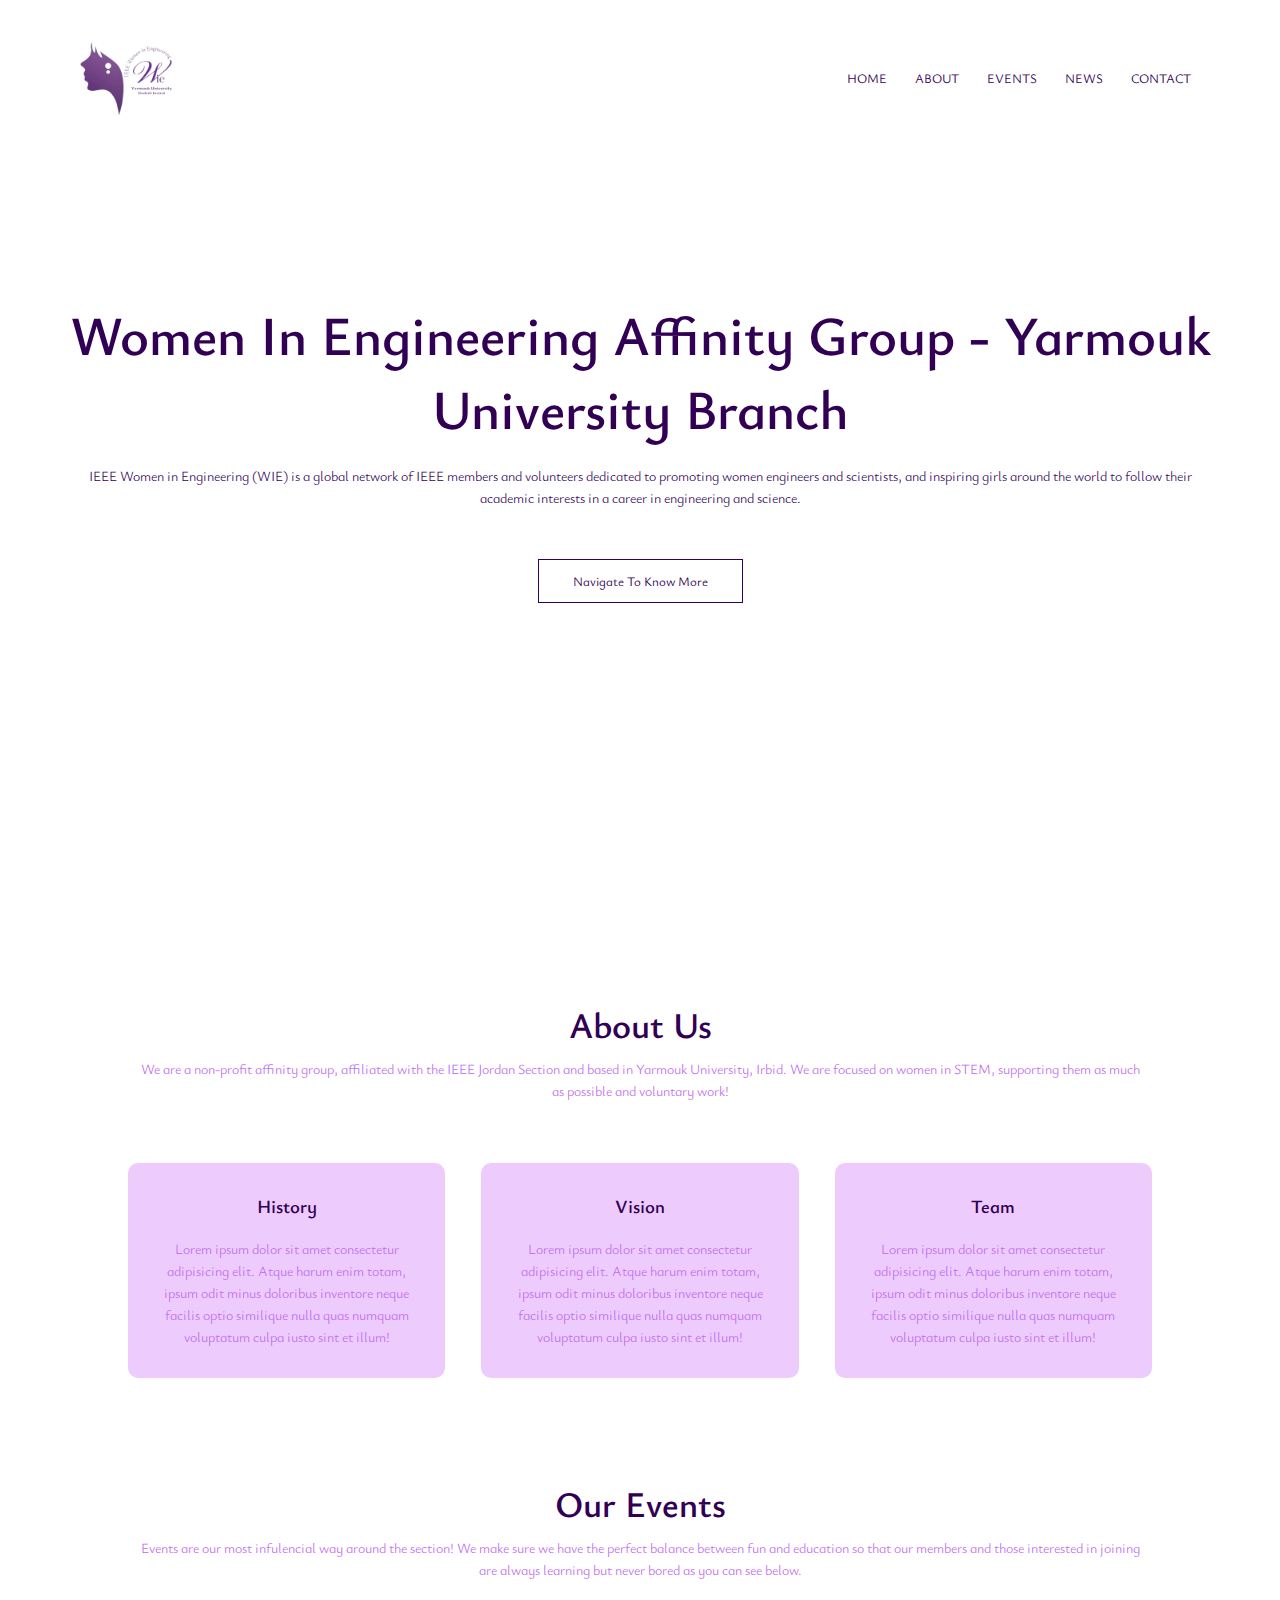
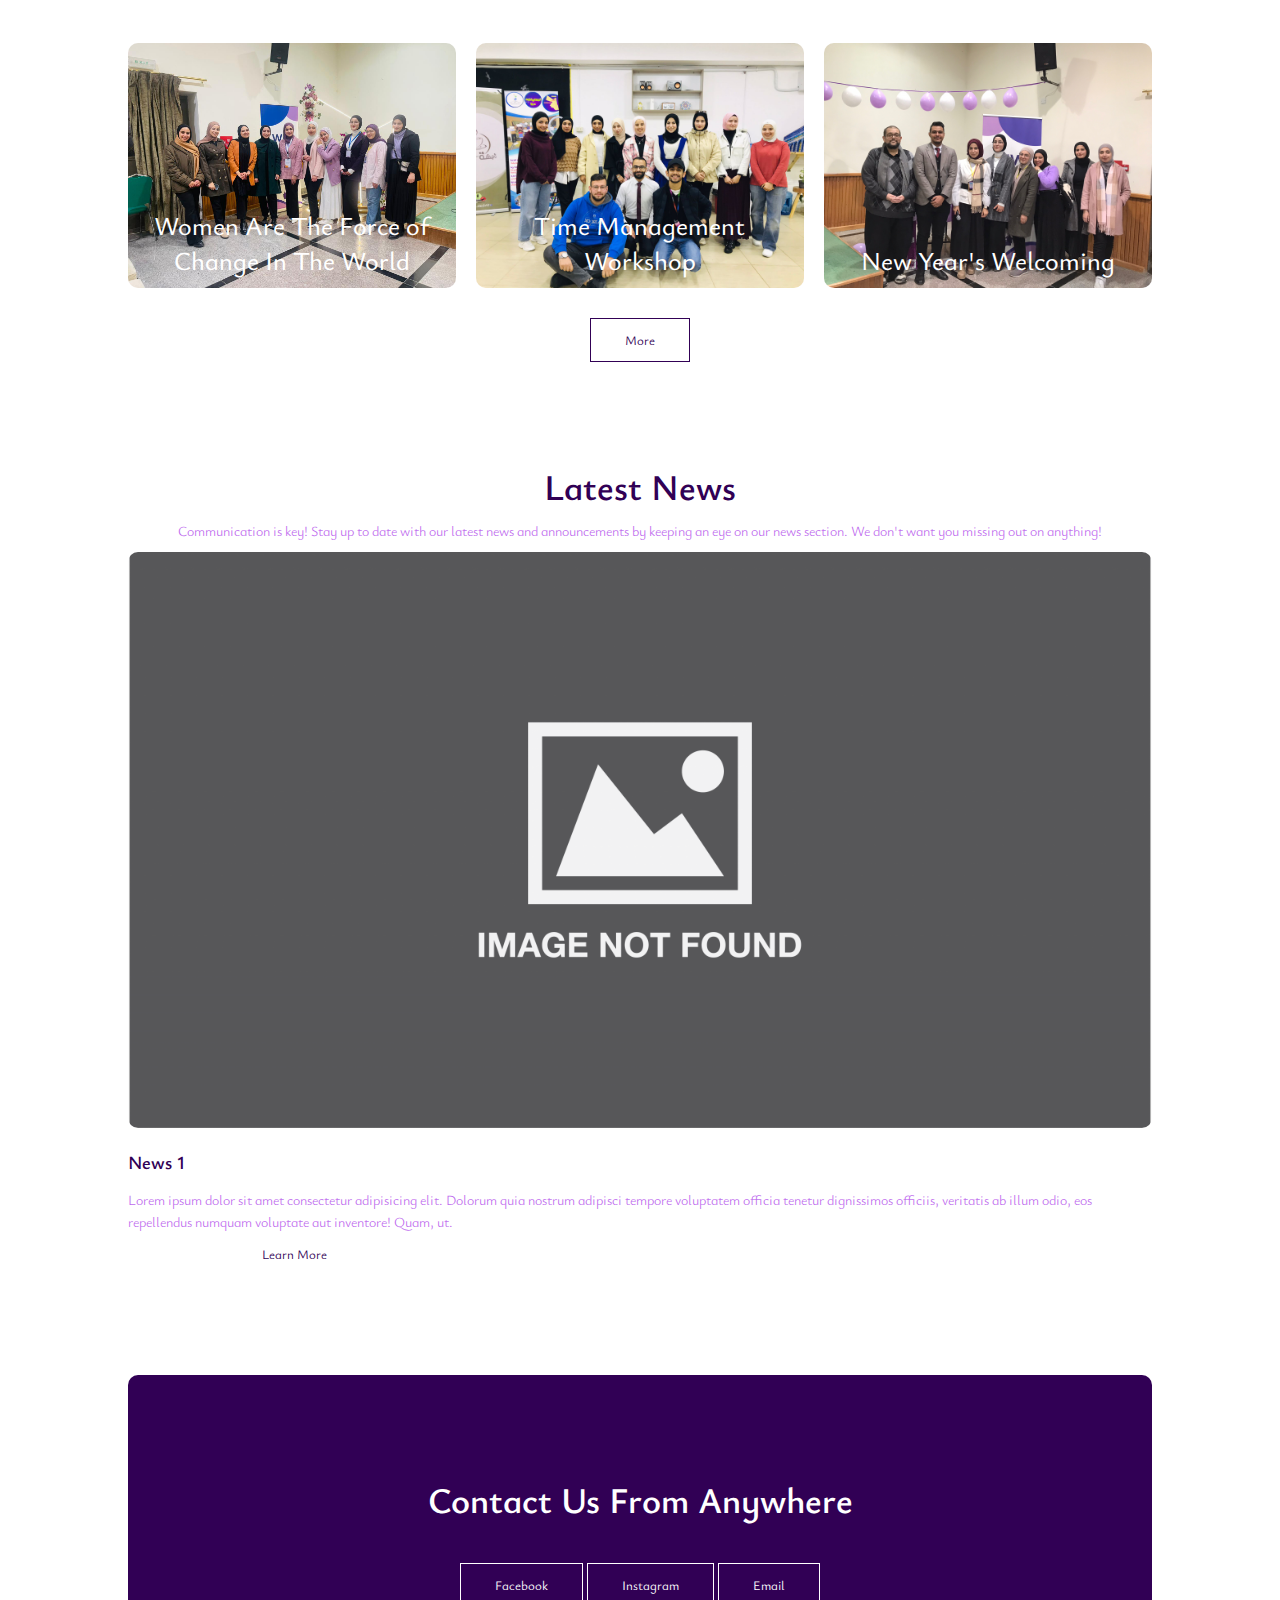
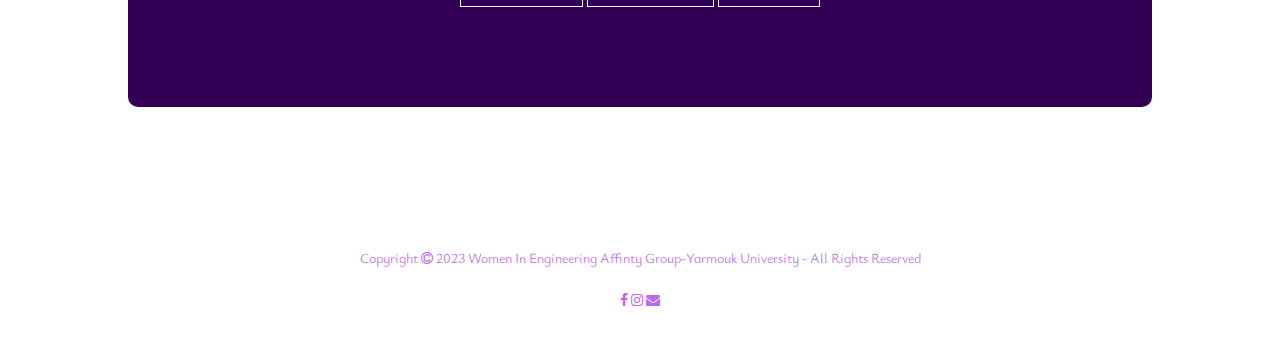
<file: index.html>
<!DOCTYPE html>
<html>

<head>
    <meta name="viewport" content="with=device-width, initial-scale= 1.0">
    <title>WIE-YU</title>
    <link rel="stylesheet" href="style.css">
    <link rel="stylesheet" href="https://cdnjs.cloudflare.com/ajax/libs/font-awesome/4.7.0/css/font-awesome.min.css">
    <link rel="icon" type="image/x-icon" href="logo.ico">
</head>

<body>
    <section class="header">
        <nav>
            <a href="index.html" index.html"><img src="logo.png"></a>
            <div class="nav-links" id="navlinks">
                <i class="fa fa-times" onclick="hideMenu()"></i>
                <ul>
                    <li><a href="index.html">HOME</a></li>
                    <li><a href="#About" onclick="hideMenu()">ABOUT</a></li>
                    <li><a href="Events.html">EVENTS</a></li>
                    <li><a href="News.html">NEWS</a></li>
                    <li><a href="#Contact" onclick="hideMenu()">CONTACT</a></li>
                </ul>
            </div>
            <i class="fa fa-bars" onclick="showMenu()"></i>
        </nav>

        <div class="text-box">
            <h1>Women In Engineering Affinity Group - Yarmouk University Branch</h1>
            <p>IEEE Women in Engineering (WIE) is a global network of IEEE members and volunteers dedicated to promoting
                women engineers and scientists, and inspiring girls around the world to follow their academic interests
                in a career in engineering and science.</p>
            <a href="#About" class="btn">Navigate To Know More</a>
        </div>

    </section>

    <!--About-->
    <section class="About" id="About">
        <h1>About Us</h1>
        <p>We are a non-profit affinity group, affiliated with the IEEE Jordan Section and based in Yarmouk University,
            Irbid. We are focused on women in STEM, supporting them as much as possible and voluntary work!</p>

        <div class="row">
            <div class="About-col">
                <h3>Team</h3>
                <p>Lorem ipsum dolor sit amet consectetur adipisicing elit. Atque harum enim totam, ipsum odit minus
                    doloribus inventore neque facilis optio similique nulla quas numquam voluptatum culpa iusto sint et
                    illum!</p>
            </div>

            <div class="About-col">
                <h3>Vision</h3>
                <p>Lorem ipsum dolor sit amet consectetur adipisicing elit. Atque harum enim totam, ipsum odit minus
                    doloribus inventore neque facilis optio similique nulla quas numquam voluptatum culpa iusto sint et
                    illum!</p>

            </div>


            <div class="About-col">
                <h3>History</h3>
                <p>Lorem ipsum dolor sit amet consectetur adipisicing elit. Atque harum enim totam, ipsum odit minus
                    doloribus inventore neque facilis optio similique nulla quas numquam voluptatum culpa iusto sint et
                    illum!</p>

            </div>

        </div>
    </section>

    <!--Events-->
    <section class="Events">
        <h1>Our Events</h1>
        <p>Events are our most infulencial way around the section! We make sure we have the perfect balance between fun
            and education so that our members and those interested in joining are always learning but never bored as you
            can see below.</p>

        <div class="row">
            <div class="Event-col">
                <img src="NYW1.jpeg">
                <div class="layer">
                    <a href="E6.html">
                        <h3>New Year's Welcoming</h3>
                    </a>
                </div>

            </div>
            <div class="Event-col">
                <img src="timeW1.jpeg">
                <div class="layer">
                    <a href="E4.html">
                        <h3>Time Management Workshop</h3>
                    </a>
                </div>

            </div>
            <div class="Event-col">
                <img src="force1.jpeg">
                <div class="layer">
                    <a href="E1.html">
                        <h3>Women Are The Force of Change In The World</h3>
                    </a>
                </div>

            </div>
        </div>
        <a href="Events.html" class="btnmore">More</a>
    </section>

    <!--News-->
    <section class="News">
        <h1>Latest News</h1>
        <p>Communication is key! Stay up to date with our latest news and announcements by keeping an eye on our news
            section. We don't want you missing out on anything!</p>

        <!-- <div class="row">
            <div class="News-col">
                <img src="null.png">
                <h3>News 3</h3>
                <p>Lorem ipsum dolor sit amet consectetur adipisicing elit. Dolorum quia nostrum adipisci tempore
                    voluptatem
                    officia tenetur dignissimos officiis, veritatis ab illum odio, eos repellendus numquam voluptate aut
                    inventore! Quam, ut.</p>
                <a href="" class="btn-news">Learn More</a>
            </div>
            <div class="News-col">
                <img src="null.png">
                <h3>News 2</h3>
                <p>Lorem ipsum dolor sit amet consectetur adipisicing elit. Dolorum quia nostrum adipisci tempore
                    voluptatem
                    officia tenetur dignissimos officiis, veritatis ab illum odio, eos repellendus numquam voluptate aut
                    inventore! Quam, ut.</p>
                <a href="" class="btn-news">Learn More</a>
            </div> -->
        <div class="News-col">
            <img src="null.png">
            <h3>News 1</h3>
            <p>Lorem ipsum dolor sit amet consectetur adipisicing elit. Dolorum quia nostrum adipisci tempore
                voluptatem
                officia tenetur dignissimos officiis, veritatis ab illum odio, eos repellendus numquam voluptate aut
                inventore! Quam, ut.</p>
            <a href="" class="btn-news">Learn More</a>
        </div>

        </div>
    </section>

    <!--Contact-->
    <section class="Contact" id="Contact">
        <h1>Contact Us From Anywhere</h1>
        <a href="https://www.facebook.com/IEEEYUWIEAG?mibextid=ZbWKwL" class="btn1">Facebook</a>
        <a href="https://instagram.com/ieee_yu_wie?igshid=MzRlODBiNWFlZA==" class="btn1">Instagram</a>
        <a href="mailto:ieee.wie.yu@gmail.com" class="btn1">Email</a>
    </section>

    <!--Footer-->
    <section class="Footer">
        <p>Copyright <i class="fa fa-copyright"></i> 2023 Women In Engineering Affinty Group-Yarmouk University - All Rights Reserved</p>
        <p><i class="fa fa-facebook"></i> <i class="fa fa-instagram"></i> <i class="fa fa-envelope"></i></p>
    </section>

    <!--toggle menu-->
    <script>
        var navlinks = document.getElementById("navlinks");
        function showMenu() {
            navlinks.style.right = "0";
        }

        function hideMenu() {
            navlinks.style.right = "-200px";
        }
    </script>

    <!--Scroll to Top-->
    <button onclick="topFunction()" id="myBtn" title="Go to top"><i class="fa fa-arrow-up"></i></button>

    <script>
        let mybutton = document.getElementById("myBtn");
        window.onscroll = function () { scrollFunction() };

        function scrollFunction() {
            if (document.body.scrollTop > 500 || document.documentElement.scrollTop > 500) {
                mybutton.style.display = "block";
            } else {
                mybutton.style.display = "none";
            }
        }
        function topFunction() {
            document.body.scrollTop = 0;
            document.documentElement.scrollTop = 0;
        }
    </script>
</body>

</html>
</file>
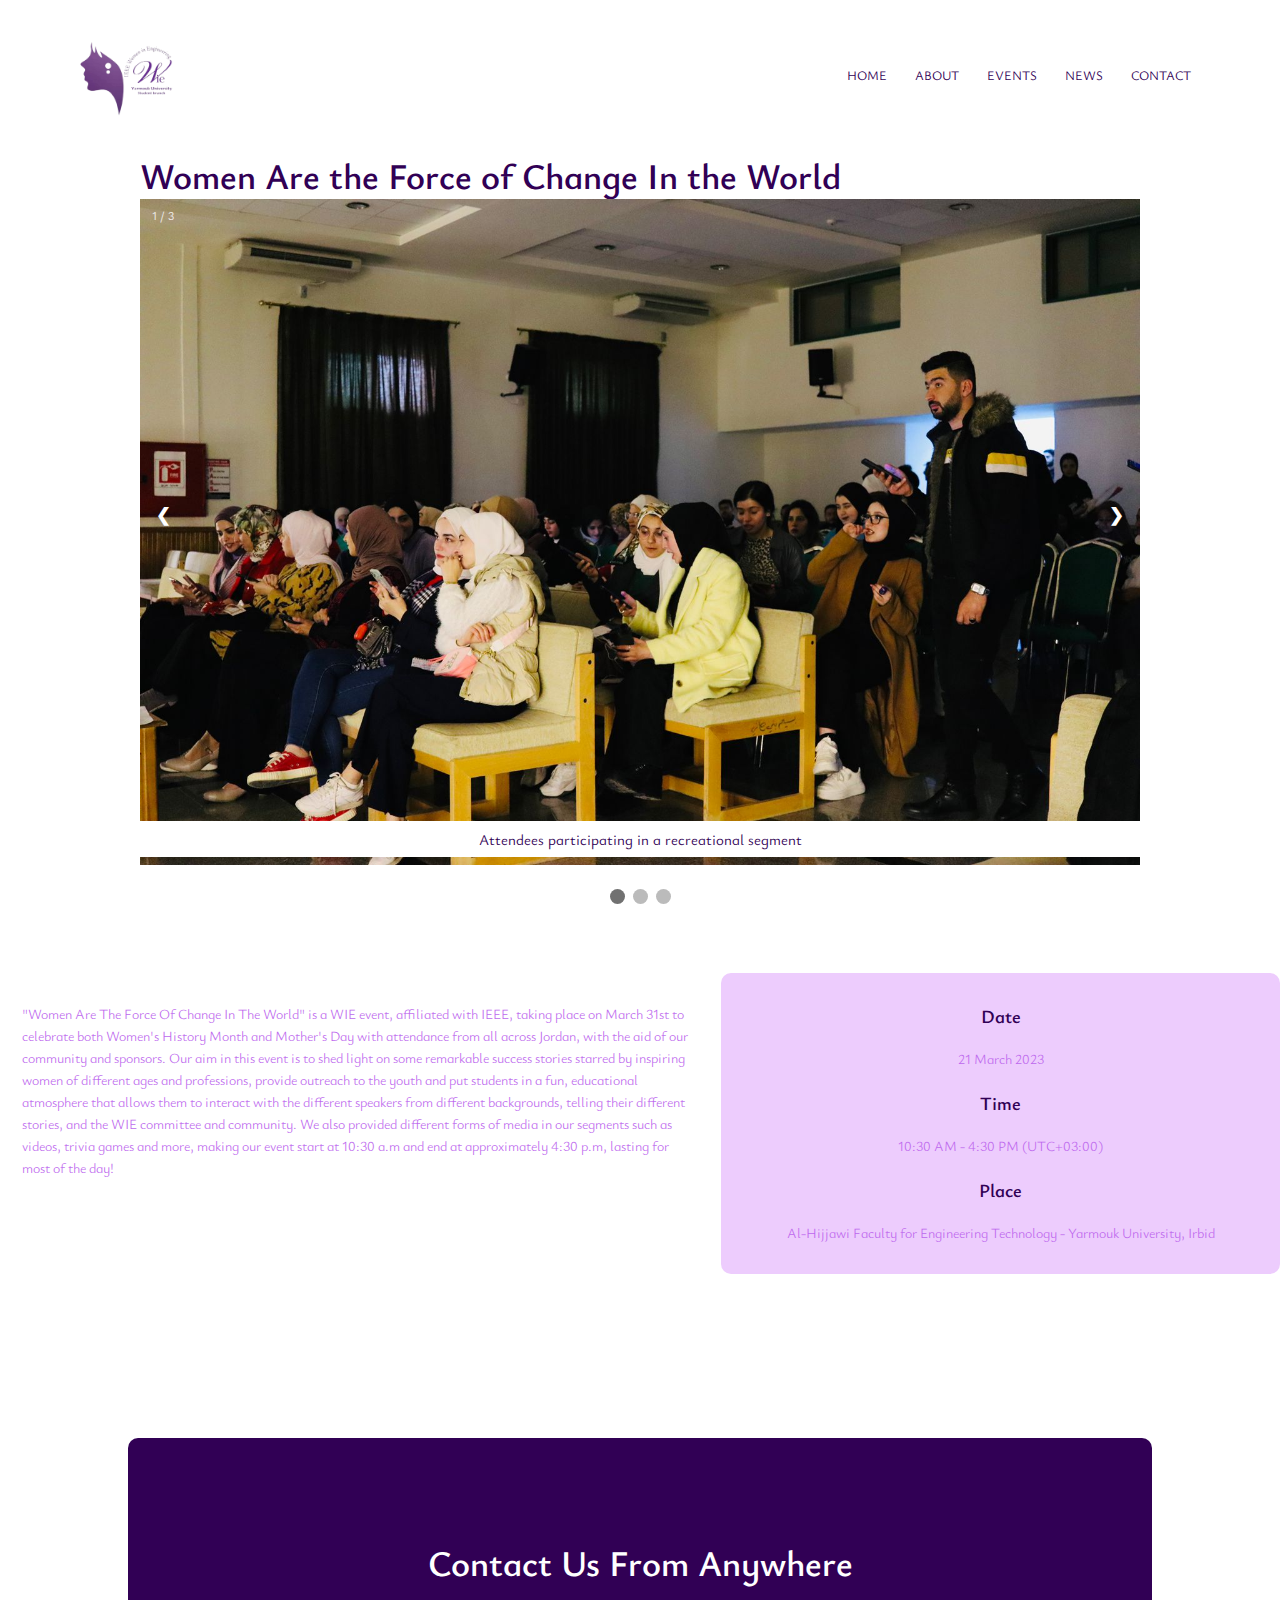
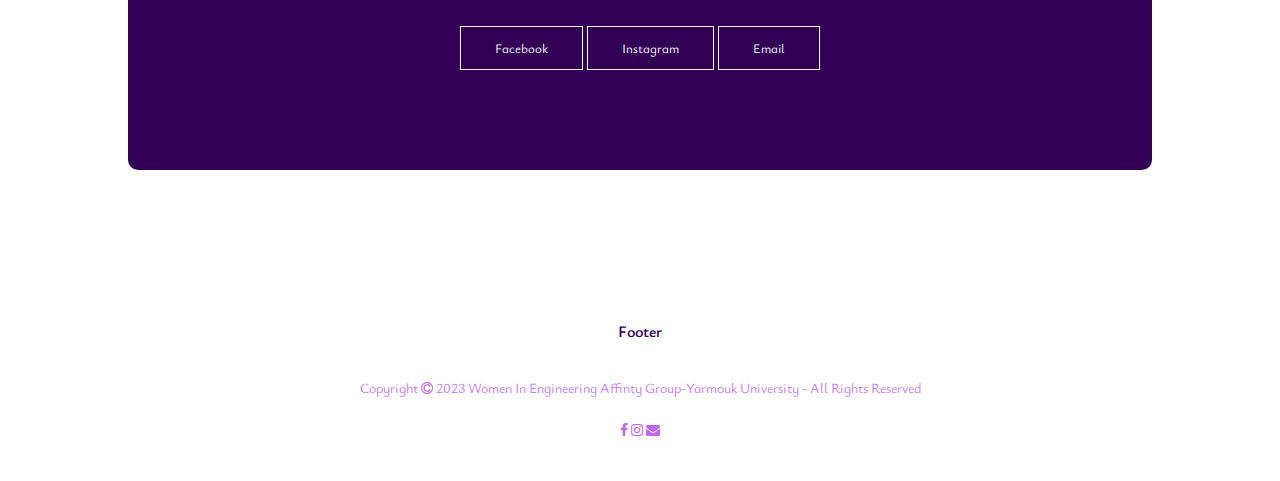
<file: E1.html>
<!DOCTYPE html>
<html>

<head>
    <meta name="viewport" content="with=device-width, initial-scale= 1.0">
    <title>Women Are The Force of Change In The World</title>
    <link rel="stylesheet" href="style_E1.css">
    <link rel="stylesheet" href="https://cdnjs.cloudflare.com/ajax/libs/font-awesome/4.7.0/css/font-awesome.min.css">
    <link rel="icon" type="image/x-icon" href="logo.ico">
    <style>
        * {
            box-sizing: border-box
        }

        body {
            font-family: Verdana, sans-serif;
            margin: 0
        }

        .mySlides {
            display: none
        }

        img {
            vertical-align: middle;
        }

        .slideshow-container {
            max-width: 1000px;
            position: relative;
            margin: auto;
        }

        .prev,
        .next {
            cursor: pointer;
            position: absolute;
            top: 50%;
            width: auto;
            padding: 16px;
            margin-top: -22px;
            color: white;
            font-weight: bold;
            font-size: 18px;
            transition: 0.6s ease;
            border-radius: 0 3px 3px 0;
            user-select: none;
        }

        .next {
            right: 0;
            border-radius: 3px 0 0 3px;
        }

        .prev:hover,
        .next:hover {
            background-color: rgba(0, 0, 0, 0.8);
        }

        .text {
            background-color: white;
            color: #310055;
            font-size: 15px;
            padding: 8px 12px;
            position: absolute;
            bottom: 8px;
            width: 100%;
            text-align: center;
        }

        .numbertext {
            color: #f2f2f2;
            font-size: 12px;
            padding: 8px 12px;
            position: absolute;
            top: 100;
        }

        .dot {
            cursor: pointer;
            height: 15px;
            width: 15px;
            margin: 0 2px;
            background-color: #bbb;
            border-radius: 50%;
            display: inline-block;
            transition: background-color 0.6s ease;
        }

        .active,
        .dot:hover {
            background-color: #717171;
        }

        .fade {
            animation-name: fade;
            animation-duration: 1.5s;
        }

        @keyframes fade {
            from {
                opacity: .4
            }

            to {
                opacity: 1
            }
        }

        @media only screen and (max-width: 300px) {

            .prev,
            .next,
            .text {
                font-size: 11px
            }
        }
    </style>
</head>

<body>
    <section class="header">
        <nav>
            <a href="index.html" index.html"><img src="logo.png"></a>
            <div class="nav-links" id="navlinks">
                <i class="fa fa-times" onclick="hideMenu()"></i>
                <ul>
                    <li><a href="index.html">HOME</a></li>
                    <li><a href="#About" onclick="hideMenu()">ABOUT</a></li>
                    <li><a href="Events.html">EVENTS</a></li>
                    <li><a href="News.html">NEWS</a></li>
                    <li><a href="#Contact" onclick="hideMenu()">CONTACT</a></li>
                </ul>
            </div>
            <i class="fa fa-bars" onclick="showMenu()"></i>
        </nav>

        <!--Slide Show-->
        <div class="slideshow-container">
            <h1>Women Are the Force of Change In the World<br></h1>
            <div class="mySlides fade">
                <div class="numbertext">1 / 3</div>
                <img src="force2.jpeg" style="width:100%">
                <div class="text">Attendees participating in a recreational segment</div>
            </div>

            <div class="mySlides fade">
                <div class="numbertext">2 / 3</div>
                <img src="force3.jpeg" style="width:100%">
                <div class="text">Our panel speakers</div>
            </div>

            <div class="mySlides fade">
                <div class="numbertext">3 / 3</div>
                <img src="force1.jpeg" style="width:100%">
                <div class="text">Organizing team alongside IEEE panel speakers</div>
            </div>

            <a class="prev" onclick="plusSlides(-1)">❮</a>
            <a class="next" onclick="plusSlides(1)">❯</a>

        </div>
        <br>

        <div style="text-align:center">
            <span class="dot" onclick="currentSlide(1)"></span>
            <span class="dot" onclick="currentSlide(2)"></span>
            <span class="dot" onclick="currentSlide(3)"></span>
        </div>
        </div>
        <div class="row">
            <div class="E-col">

                <p>"Women Are The Force Of Change In The World" is a WIE event, affiliated with IEEE, taking place on
                    March 31st to celebrate both Women's History Month and Mother's Day with attendance from all across
                    Jordan, with the aid of our community and sponsors.

                    Our aim in this event is to shed light on some remarkable success stories starred by inspiring women
                    of different ages and professions, provide outreach to the youth and put students in a fun,
                    educational atmosphere that allows them to interact with the different speakers from different
                    backgrounds, telling their different stories, and the WIE committee and community.
                    We also provided different forms of media in our segments such as videos, trivia games and more,
                    making our event start at 10:30 a.m and end at approximately 4:30 p.m, lasting for most of the day!
                </p>
            </div>



            <div class="Set-col">
                <h3>Date</h3>
                <p>21 March 2023 </p>
                <h3>Time</h3>
                <p>10:30 AM - 4:30 PM (UTC+03:00)</p>
                <h3>Place</h3>
                <p>Al-Hijjawi Faculty for Engineering Technology - Yarmouk University, Irbid</p>
            </div>

        </div>
    </section>



    <!--Contact-->
    <section class="Contact" id="Contact">
        <h1>Contact Us From Anywhere</h1>
        <a href="https://www.facebook.com/IEEEYUWIEAG?mibextid=ZbWKwL" class="btn1">Facebook</a>
        <a href="https://instagram.com/ieee_yu_wie?igshid=MzRlODBiNWFlZA==" class="btn1">Instagram</a>
        <a href="mailto:ieee.wie.yu@gmail.com" class="btn1">Email</a>
    </section>

    <!--Footer-->
    <section class="Footer">
        <h4>Footer</h4>
        <p>Copyright <i class="fa fa-copyright"></i> 2023 Women In Engineering Affinty Group-Yarmouk University - All Rights Reserved</p>
        <p><i class="fa fa-facebook"></i> <i class="fa fa-instagram"></i> <i class="fa fa-envelope"></i></p>
    </section>

    <!--toggle menu-->
    <script>
        var navlinks = document.getElementById("navlinks");
        function showMenu() {
            navlinks.style.right = "0";
        }

        function hideMenu() {
            navlinks.style.right = "-200px";
        }
    </script>

    <!--Scroll to Top-->
    <button onclick="topFunction()" id="myBtn" title="Go to top"><i class="fa fa-arrow-up"></i></button>

    <script>
        let mybutton = document.getElementById("myBtn");
        window.onscroll = function () { scrollFunction() };

        function scrollFunction() {
            if (document.body.scrollTop > 500 || document.documentElement.scrollTop > 500) {
                mybutton.style.display = "block";
            } else {
                mybutton.style.display = "none";
            }
        }
        function topFunction() {
            document.body.scrollTop = 0;
            document.documentElement.scrollTop = 0;
        }
    </script>

    <!--Slide Show-->
    <script>
        let slideIndex = 1;
        showSlides(slideIndex);

        function plusSlides(n) {
            showSlides(slideIndex += n);
        }

        function currentSlide(n) {
            showSlides(slideIndex = n);
        }

        function showSlides(n) {
            let i;
            let slides = document.getElementsByClassName("mySlides");
            let dots = document.getElementsByClassName("dot");
            if (n > slides.length) { slideIndex = 1 }
            if (n < 1) { slideIndex = slides.length }
            for (i = 0; i < slides.length; i++) {
                slides[i].style.display = "none";
            }
            for (i = 0; i < dots.length; i++) {
                dots[i].className = dots[i].className.replace(" active", "");
            }
            slides[slideIndex - 1].style.display = "block";
            dots[slideIndex - 1].className += " active";
        }
    </script>
</body>

</html>
</file>
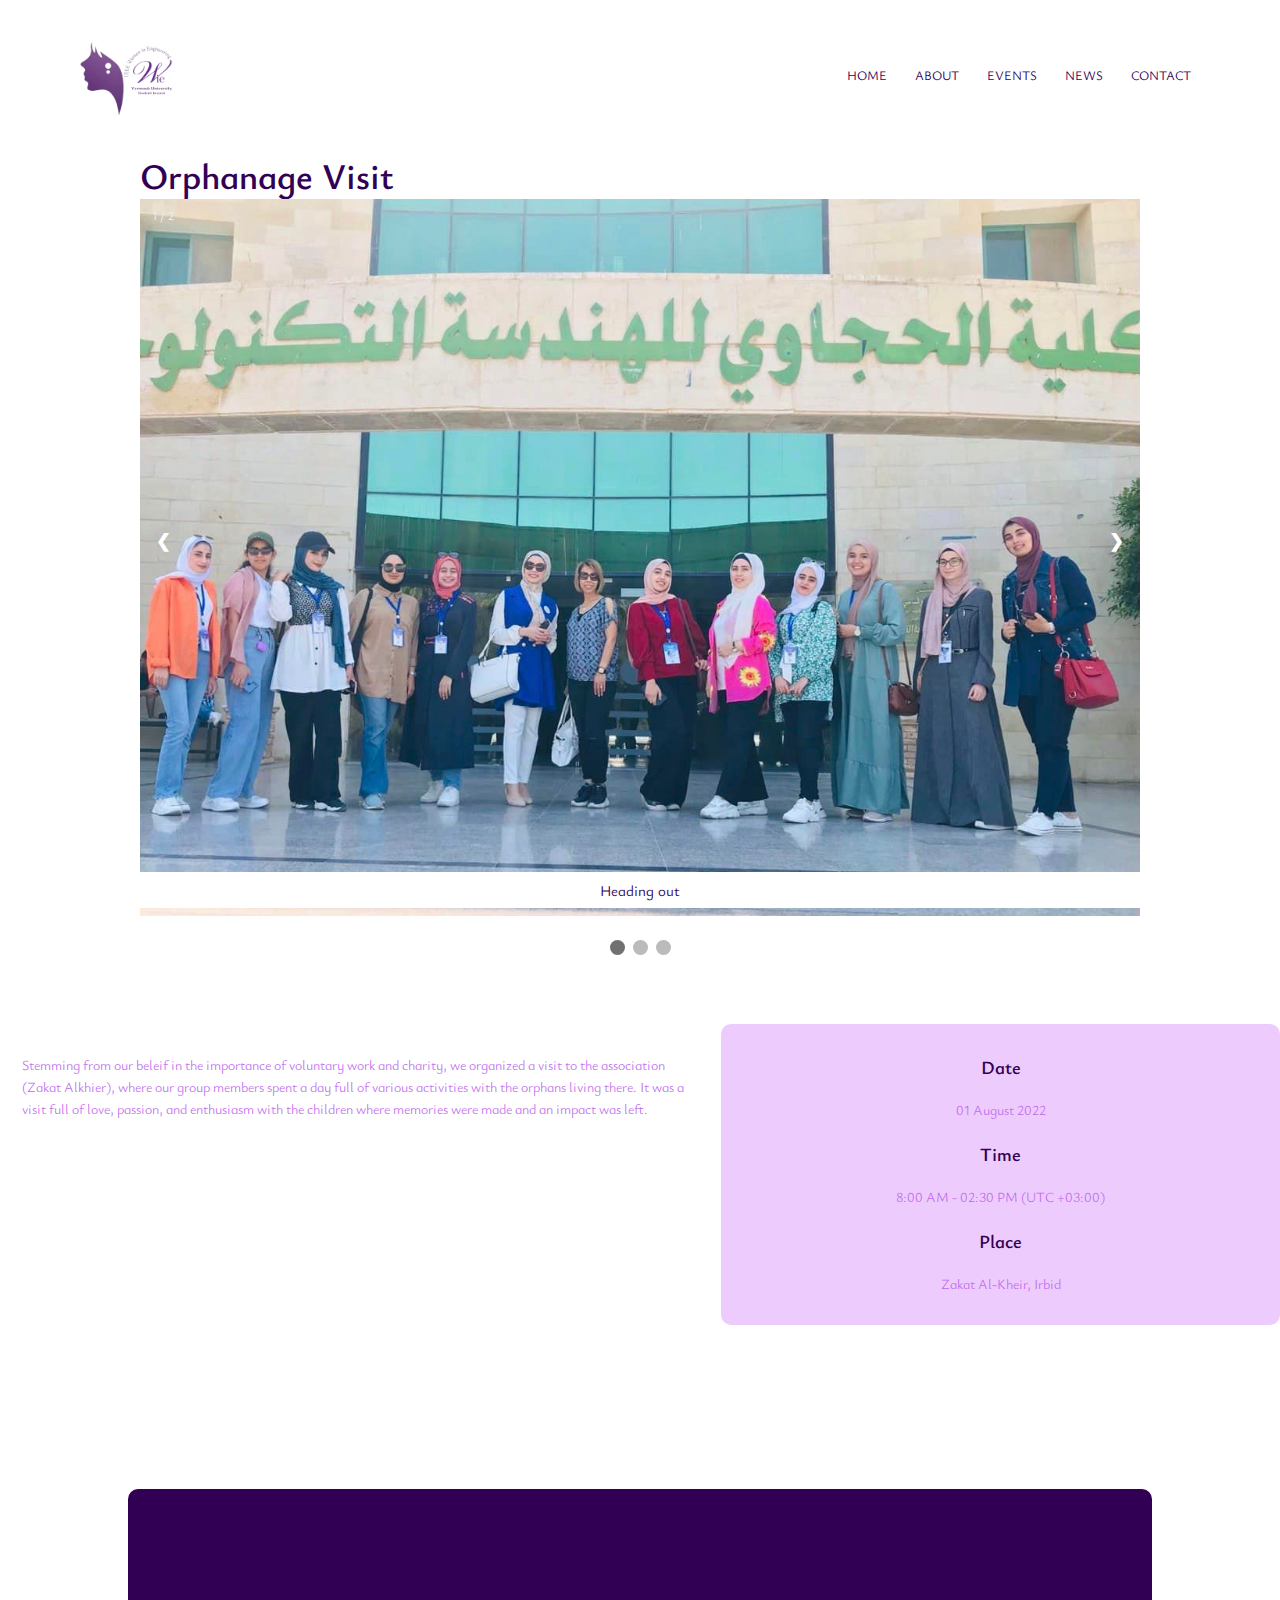
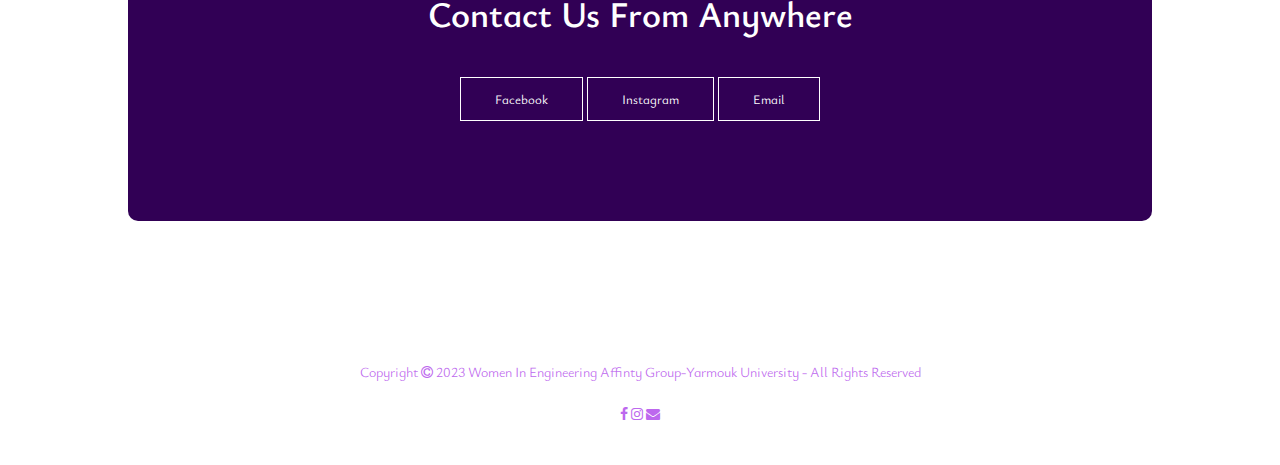
<file: E10.html>
<!DOCTYPE html>
<html>

<head>
    <meta name="viewport" content="with=device-width, initial-scale= 1.0">
    <title>Orphanage Visit</title>
    <link rel="stylesheet" href="style_E1.css">
    <link rel="stylesheet" href="https://cdnjs.cloudflare.com/ajax/libs/font-awesome/4.7.0/css/font-awesome.min.css">
    <link rel="icon" type="image/x-icon" href="logo.ico">
    <style>
        * {
            box-sizing: border-box
        }

        body {
            font-family: Verdana, sans-serif;
            margin: 0
        }

        .mySlides {
            display: none
        }

        img {
            vertical-align: middle;
        }

        .slideshow-container {
            max-width: 1000px;
            position: relative;
            margin: auto;
        }

        .prev,
        .next {
            cursor: pointer;
            position: absolute;
            top: 50%;
            width: auto;
            padding: 16px;
            margin-top: -22px;
            color: white;
            font-weight: bold;
            font-size: 18px;
            transition: 0.6s ease;
            border-radius: 0 3px 3px 0;
            user-select: none;
        }

        .next {
            right: 0;
            border-radius: 3px 0 0 3px;
        }

        .prev:hover,
        .next:hover {
            background-color: rgba(0, 0, 0, 0.8);
        }

        .text {
            background-color: white;
            color: #310055;
            font-size: 15px;
            padding: 8px 12px;
            position: absolute;
            bottom: 8px;
            width: 100%;
            text-align: center;
        }

        .numbertext {
            color: #f2f2f2;
            font-size: 12px;
            padding: 8px 12px;
            position: absolute;
            top: 100;
        }

        .dot {
            cursor: pointer;
            height: 15px;
            width: 15px;
            margin: 0 2px;
            background-color: #bbb;
            border-radius: 50%;
            display: inline-block;
            transition: background-color 0.6s ease;
        }

        .active,
        .dot:hover {
            background-color: #717171;
        }

        .fade {
            animation-name: fade;
            animation-duration: 1.5s;
        }

        @keyframes fade {
            from {
                opacity: .4
            }

            to {
                opacity: 1
            }
        }

        @media only screen and (max-width: 300px) {

            .prev,
            .next,
            .text {
                font-size: 11px
            }
        }
    </style>
</head>

<body>
    <section class="header">
        <nav>
            <a href="index.html" index.html"><img src="logo.png"></a>
            <div class="nav-links" id="navlinks">
                <i class="fa fa-times" onclick="hideMenu()"></i>
                <ul>
                    <li><a href="index.html">HOME</a></li>
                    <li><a href="#About" onclick="hideMenu()">ABOUT</a></li>
                    <li><a href="Events.html">EVENTS</a></li>
                    <li><a href="News.html">NEWS</a></li>
                    <li><a href="#Contact" onclick="hideMenu()">CONTACT</a></li>
                </ul>
            </div>
            <i class="fa fa-bars" onclick="showMenu()"></i>
        </nav>

        <!--Slide Show-->
        <div class="slideshow-container">
            <h1>Orphanage Visit<br></h1>
            <div class="mySlides fade">
                <div class="numbertext">1 / 2</div>
                <img src="or3.jpg" style="width:100%">
                <div class="text">Heading out</div>
            </div>

            <div class="mySlides fade">
                <div class="numbertext">2 / 3</div>
                <img src="or.png" style="width:100%">
                <div class="text">Our members with the children of the orphanage</div>
            </div>

            <div class="mySlides fade">
                <div class="numbertext">3 / 3</div>
                <img src="or2.jpg" style="width:100%">
                <div class="text">Making memories on paper</div>
            </div>

            <a class="prev" onclick="plusSlides(-1)">❮</a>
            <a class="next" onclick="plusSlides(1)">❯</a>

        </div>
        <br>

        <div style="text-align:center">
            <span class="dot" onclick="currentSlide(1)"></span>
            <span class="dot" onclick="currentSlide(2)"></span>
            <span class="dot" onclick="currentSlide(3)"></span>
        </div>
        </div>
        <div class="row">
            <div class="E-col">

                <p>Stemming from our beleif in the importance of voluntary work and charity, we organized a visit to the
                    association
                    (Zakat Alkhier), where our group members spent a day full of various activities with the orphans
                    living
                    there. It was a visit full of love, passion, and enthusiasm with the children where memories were
                    made and an impact was left.</p>
            </div>



            <div class="Set-col">
                <h3>Date</h3>
                <p>01 August 2022 </p>
                <h3>Time</h3>
                <p>8:00 AM - 02:30 PM (UTC +03:00)</p>
                <h3>Place</h3>
                <p>Zakat Al-Kheir, Irbid</p>
            </div>

        </div>
    </section>



    <!--Contact-->
    <section class="Contact" id="Contact">
        <h1>Contact Us From Anywhere</h1>
        <a href="https://www.facebook.com/IEEEYUWIEAG?mibextid=ZbWKwL" class="btn1">Facebook</a>
        <a href="https://instagram.com/ieee_yu_wie?igshid=MzRlODBiNWFlZA==" class="btn1">Instagram</a>
        <a href="mailto:ieee.wie.yu@gmail.com" class="btn1">Email</a>
    </section>

    <!--Footer-->
    <section class="Footer">
        <p>Copyright <i class="fa fa-copyright"></i> 2023 Women In Engineering Affinty Group-Yarmouk University - All Rights Reserved</p>
        <p><i class="fa fa-facebook"></i> <i class="fa fa-instagram"></i> <i class="fa fa-envelope"></i></p>
    </section>

    <!--toggle menu-->
    <script>
        var navlinks = document.getElementById("navlinks");
        function showMenu() {
            navlinks.style.right = "0";
        }

        function hideMenu() {
            navlinks.style.right = "-200px";
        }
    </script>

    <!--Scroll to Top-->
    <button onclick="topFunction()" id="myBtn" title="Go to top"><i class="fa fa-arrow-up"></i></button>

    <script>
        let mybutton = document.getElementById("myBtn");
        window.onscroll = function () { scrollFunction() };

        function scrollFunction() {
            if (document.body.scrollTop > 500 || document.documentElement.scrollTop > 500) {
                mybutton.style.display = "block";
            } else {
                mybutton.style.display = "none";
            }
        }
        function topFunction() {
            document.body.scrollTop = 0;
            document.documentElement.scrollTop = 0;
        }
    </script>

    <!--Slide Show-->
    <script>
        let slideIndex = 1;
        showSlides(slideIndex);

        function plusSlides(n) {
            showSlides(slideIndex += n);
        }

        function currentSlide(n) {
            showSlides(slideIndex = n);
        }

        function showSlides(n) {
            let i;
            let slides = document.getElementsByClassName("mySlides");
            let dots = document.getElementsByClassName("dot");
            if (n > slides.length) { slideIndex = 1 }
            if (n < 1) { slideIndex = slides.length }
            for (i = 0; i < slides.length; i++) {
                slides[i].style.display = "none";
            }
            for (i = 0; i < dots.length; i++) {
                dots[i].className = dots[i].className.replace(" active", "");
            }
            slides[slideIndex - 1].style.display = "block";
            dots[slideIndex - 1].className += " active";
        }
    </script>
</body>

</html>
</file>
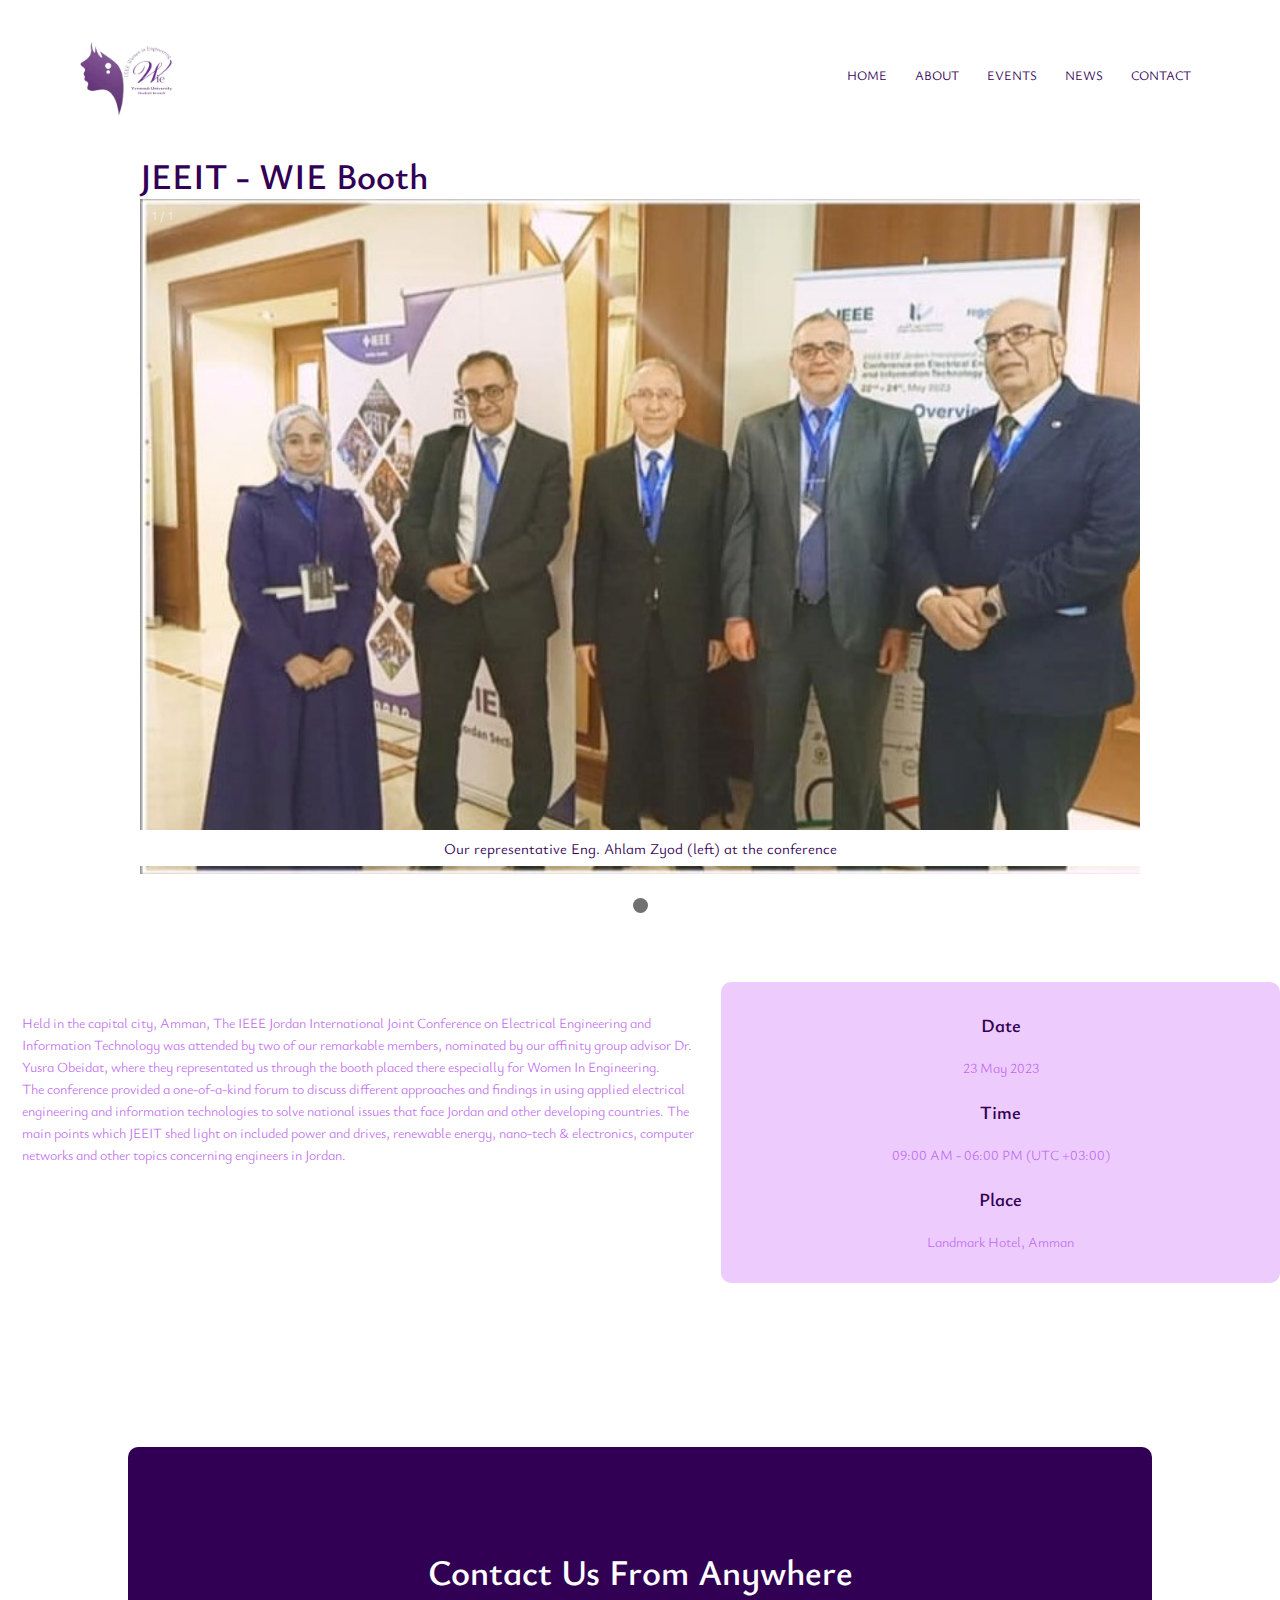
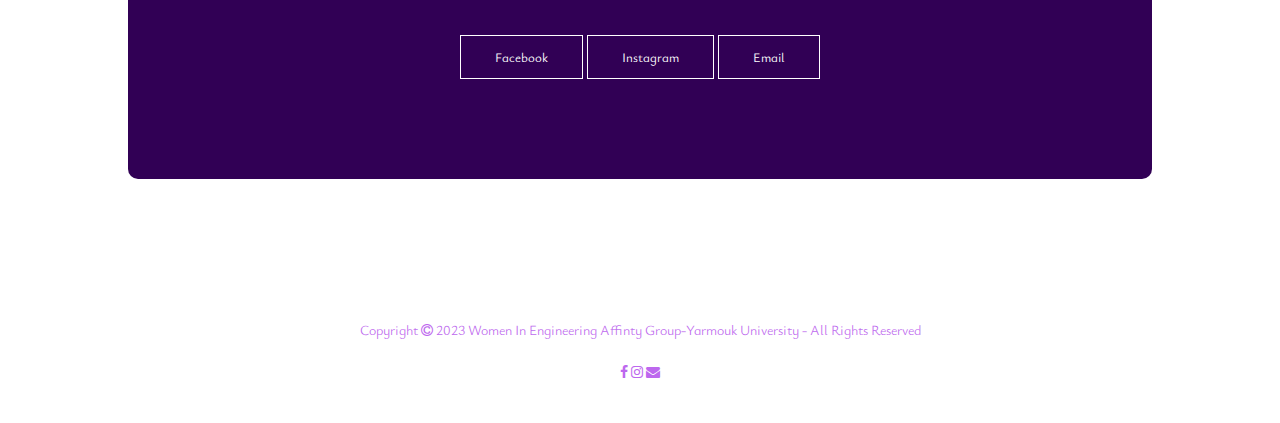
<file: E11.html>
<!DOCTYPE html>
<html>

<head>
    <meta name="viewport" content="with=device-width, initial-scale= 1.0">
    <title>JEEIT</title>
    <link rel="stylesheet" href="style_E1.css">
    <link rel="stylesheet" href="https://cdnjs.cloudflare.com/ajax/libs/font-awesome/4.7.0/css/font-awesome.min.css">
    <link rel="icon" type="image/x-icon" href="logo.ico">
    <style>
        * {
            box-sizing: border-box
        }

        body {
            font-family: Verdana, sans-serif;
            margin: 0
        }

        .mySlides {
            display: none
        }

        img {
            vertical-align: middle;
        }

        .slideshow-container {
            max-width: 1000px;
            position: relative;
            margin: auto;
        }

        .prev,
        .next {
            cursor: pointer;
            position: absolute;
            top: 50%;
            width: auto;
            padding: 16px;
            margin-top: -22px;
            color: white;
            font-weight: bold;
            font-size: 18px;
            transition: 0.6s ease;
            border-radius: 0 3px 3px 0;
            user-select: none;
        }

        .next {
            right: 0;
            border-radius: 3px 0 0 3px;
        }

        .prev:hover,
        .next:hover {
            background-color: rgba(0, 0, 0, 0.8);
        }

        .text {
            background-color: white;
            color: #310055;
            font-size: 15px;
            padding: 8px 12px;
            position: absolute;
            bottom: 8px;
            width: 100%;
            text-align: center;
        }

        .numbertext {
            color: #f2f2f2;
            font-size: 12px;
            padding: 8px 12px;
            position: absolute;
            top: 100;
        }

        .dot {
            cursor: pointer;
            height: 15px;
            width: 15px;
            margin: 0 2px;
            background-color: #bbb;
            border-radius: 50%;
            display: inline-block;
            transition: background-color 0.6s ease;
        }

        .active,
        .dot:hover {
            background-color: #717171;
        }

        .fade {
            animation-name: fade;
            animation-duration: 1.5s;
        }

        @keyframes fade {
            from {
                opacity: .4
            }

            to {
                opacity: 1
            }
        }

        @media only screen and (max-width: 300px) {

            .prev,
            .next,
            .text {
                font-size: 11px
            }
        }
    </style>
</head>

<body>
    <section class="header">
        <nav>
            <a href="index.html" index.html"><img src="logo.png"></a>
            <div class="nav-links" id="navlinks">
                <i class="fa fa-times" onclick="hideMenu()"></i>
                <ul>
                    <li><a href="index.html">HOME</a></li>
                    <li><a href="#About" onclick="hideMenu()">ABOUT</a></li>
                    <li><a href="Events.html">EVENTS</a></li>
                    <li><a href="News.html">NEWS</a></li>
                    <li><a href="#Contact" onclick="hideMenu()">CONTACT</a></li>
                </ul>
            </div>
            <i class="fa fa-bars" onclick="showMenu()"></i>
        </nav>

        <!--Slide Show-->
        <div class="slideshow-container">
            <h1>JEEIT - WIE Booth<br></h1>
            <div class="mySlides fade">
                <div class="numbertext">1 / 1</div>
                <img src="JEEIT.jpg" style="width:100%">
                <div class="text">Our representative Eng. Ahlam Zyod (left) at the conference</div>
            </div>

            <!--<div class="mySlides fade">
                <div class="numbertext">2 / 3</div>
                <img src="null.png" style="width:100%">
                <div class="text">Caption Two</div>
            </div>

            <div class="mySlides fade">
                <div class="numbertext">3 / 3</div>
                <img src="null.png" style="width:100%">
                <div class="text">Caption Three</div>
            </div>

            <a class="prev" onclick="plusSlides(-1)">❮</a>
            <a class="next" onclick="plusSlides(1)">❯</a>-->

        </div>
        <br>

        <div style="text-align:center">
            <span class="dot" onclick="currentSlide(1)"></span>
            <!--<span class="dot" onclick="currentSlide(2)"></span>
            <span class="dot" onclick="currentSlide(3)"></span>-->
        </div>
        </div>
        <div class="row">
            <div class="E-col">

                <p>Held in the capital city, Amman, The IEEE Jordan International Joint Conference on Electrical
                    Engineering and Information Technology was attended by two of our remarkable members, nominated by
                    our affinity group advisor Dr. Yusra Obeidat, where they representated us through the booth placed
                    there especially for Women In Engineering. <br> The conference provided a one-of-a-kind forum to discuss
                    different approaches and findings in using applied electrical engineering and
                    information technologies to solve national issues that face Jordan and other developing countries.
                    The main points which JEEIT shed light on included power and drives, renewable energy, nano-tech & electronics, computer
                    networks and other topics concerning engineers in Jordan.</p>
            </div>



            <div class="Set-col">
                <h3>Date</h3>
                <p>23 May 2023</p>
                <h3>Time</h3>
                <p>09:00 AM - 06:00 PM (UTC +03:00)</p>
                <h3>Place</h3>
                <p>Landmark Hotel, Amman</p>
            </div>

        </div>
    </section>



    <!--Contact-->
    <section class="Contact" id="Contact">
        <h1>Contact Us From Anywhere</h1>
        <a href="https://www.facebook.com/IEEEYUWIEAG?mibextid=ZbWKwL" class="btn1">Facebook</a>
        <a href="https://instagram.com/ieee_yu_wie?igshid=MzRlODBiNWFlZA==" class="btn1">Instagram</a>
        <a href="mailto:ieee.wie.yu@gmail.com" class="btn1">Email</a>
    </section>

    <!--Footer-->
    <section class="Footer">
        <p>Copyright <i class="fa fa-copyright"></i> 2023 Women In Engineering Affinty Group-Yarmouk University - All Rights Reserved</p>
        <p><i class="fa fa-facebook"></i> <i class="fa fa-instagram"></i> <i class="fa fa-envelope"></i></p>
    </section>

    <!--toggle menu-->
    <script>
        var navlinks = document.getElementById("navlinks");
        function showMenu() {
            navlinks.style.right = "0";
        }

        function hideMenu() {
            navlinks.style.right = "-200px";
        }
    </script>

    <!--Scroll to Top-->
    <button onclick="topFunction()" id="myBtn" title="Go to top"><i class="fa fa-arrow-up"></i></button>

    <script>
        let mybutton = document.getElementById("myBtn");
        window.onscroll = function () { scrollFunction() };

        function scrollFunction() {
            if (document.body.scrollTop > 500 || document.documentElement.scrollTop > 500) {
                mybutton.style.display = "block";
            } else {
                mybutton.style.display = "none";
            }
        }
        function topFunction() {
            document.body.scrollTop = 0;
            document.documentElement.scrollTop = 0;
        }
    </script>

    <!--Slide Show-->
    <script>
        let slideIndex = 1;
        showSlides(slideIndex);

        function plusSlides(n) {
            showSlides(slideIndex += n);
        }

        function currentSlide(n) {
            showSlides(slideIndex = n);
        }

        function showSlides(n) {
            let i;
            let slides = document.getElementsByClassName("mySlides");
            let dots = document.getElementsByClassName("dot");
            if (n > slides.length) { slideIndex = 1 }
            if (n < 1) { slideIndex = slides.length }
            for (i = 0; i < slides.length; i++) {
                slides[i].style.display = "none";
            }
            for (i = 0; i < dots.length; i++) {
                dots[i].className = dots[i].className.replace(" active", "");
            }
            slides[slideIndex - 1].style.display = "block";
            dots[slideIndex - 1].className += " active";
        }
    </script>
</body>

</html>
</file>
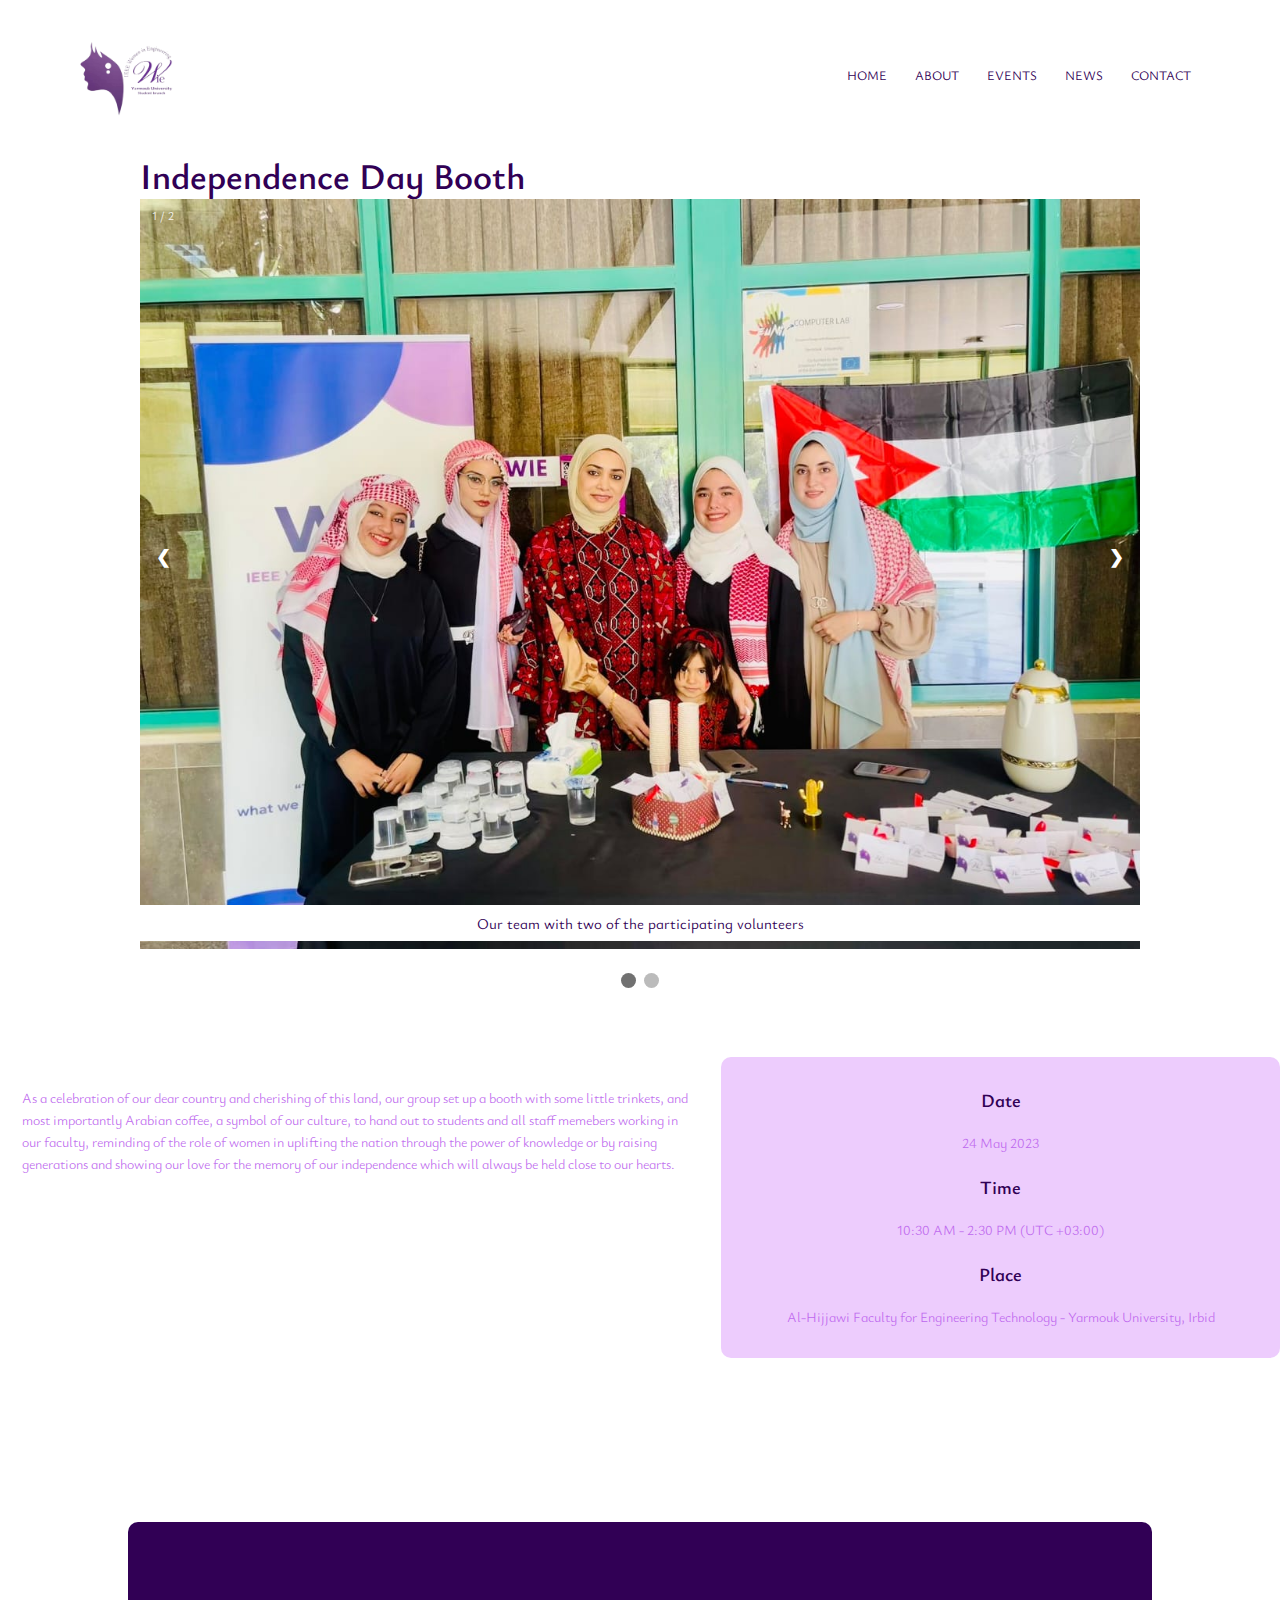
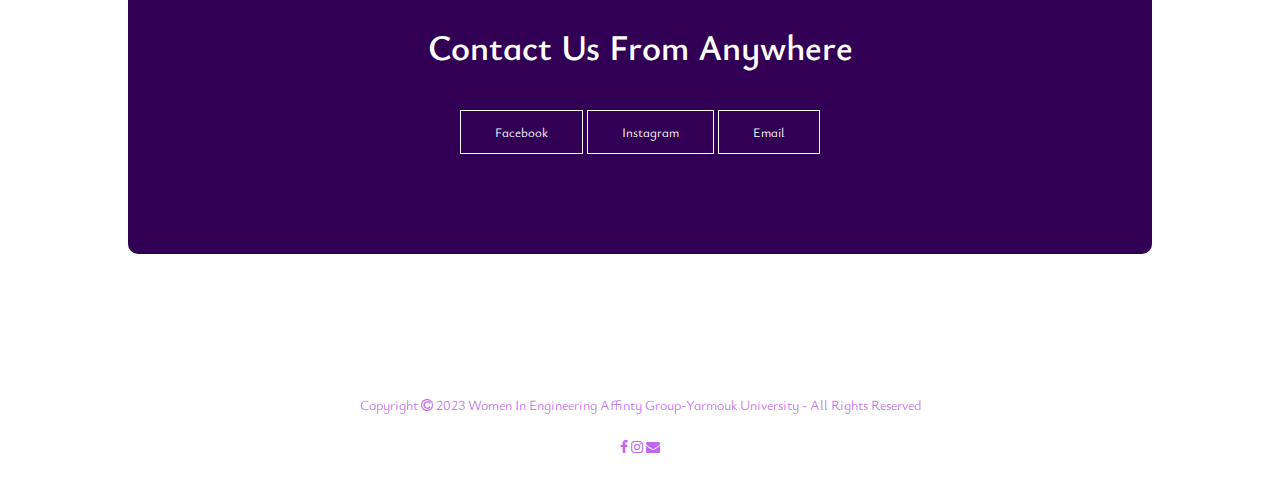
<file: E12.html>
<!DOCTYPE html>
<html>

<head>
    <meta name="viewport" content="with=device-width, initial-scale= 1.0">
    <title>Independence Day Booth</title>
    <link rel="stylesheet" href="style_E1.css">
    <link rel="stylesheet" href="https://cdnjs.cloudflare.com/ajax/libs/font-awesome/4.7.0/css/font-awesome.min.css">
    <link rel="icon" type="image/x-icon" href="logo.ico">
    <style>
        * {
            box-sizing: border-box
        }

        body {
            font-family: Verdana, sans-serif;
            margin: 0
        }

        .mySlides {
            display: none
        }

        img {
            vertical-align: middle;
        }

        .slideshow-container {
            max-width: 1000px;
            position: relative;
            margin: auto;
        }

        .prev,
        .next {
            cursor: pointer;
            position: absolute;
            top: 50%;
            width: auto;
            padding: 16px;
            margin-top: -22px;
            color: white;
            font-weight: bold;
            font-size: 18px;
            transition: 0.6s ease;
            border-radius: 0 3px 3px 0;
            user-select: none;
        }

        .next {
            right: 0;
            border-radius: 3px 0 0 3px;
        }

        .prev:hover,
        .next:hover {
            background-color: rgba(0, 0, 0, 0.8);
        }

        .text {
            background-color: white;
            color: #310055;
            font-size: 15px;
            padding: 8px 12px;
            position: absolute;
            bottom: 8px;
            width: 100%;
            text-align: center;
        }

        .numbertext {
            color: #f2f2f2;
            font-size: 12px;
            padding: 8px 12px;
            position: absolute;
            top: 100;
        }

        .dot {
            cursor: pointer;
            height: 15px;
            width: 15px;
            margin: 0 2px;
            background-color: #bbb;
            border-radius: 50%;
            display: inline-block;
            transition: background-color 0.6s ease;
        }

        .active,
        .dot:hover {
            background-color: #717171;
        }

        .fade {
            animation-name: fade;
            animation-duration: 1.5s;
        }

        @keyframes fade {
            from {
                opacity: .4
            }

            to {
                opacity: 1
            }
        }

        @media only screen and (max-width: 300px) {

            .prev,
            .next,
            .text {
                font-size: 11px
            }
        }
    </style>
</head>

<body>
    <section class="header">
        <nav>
            <a href="index.html" index.html"><img src="logo.png"></a>
            <div class="nav-links" id="navlinks">
                <i class="fa fa-times" onclick="hideMenu()"></i>
                <ul>
                    <li><a href="index.html">HOME</a></li>
                    <li><a href="#About" onclick="hideMenu()">ABOUT</a></li>
                    <li><a href="Events.html">EVENTS</a></li>
                    <li><a href="News.html">NEWS</a></li>
                    <li><a href="#Contact" onclick="hideMenu()">CONTACT</a></li>
                </ul>
            </div>
            <i class="fa fa-bars" onclick="showMenu()"></i>
        </nav>

        <!--Slide Show-->
        <div class="slideshow-container">
            <h1>Independence Day Booth<br></h1>
            <div class="mySlides fade">
                <div class="numbertext">1 / 2</div>
                <img src="Ind1.jpeg" style="width:100%">
                <div class="text">Our team with two of the participating volunteers</div>
            </div>

            <div class="mySlides fade">
                <div class="numbertext">2 / 2</div>
                <img src="Ind2.jpg" style="width:100%">
                <div class="text">Our youngest volunteer of the day!</div>
            </div>

            <!--<div class="mySlides fade">
                <div class="numbertext">3 / 3</div>
                <img src="null.png" style="width:100%">
                <div class="text">Caption Three</div>
            </div>-->

            <a class="prev" onclick="plusSlides(-1)">❮</a>
            <a class="next" onclick="plusSlides(1)">❯</a>

        </div>
        <br>

        <div style="text-align:center">
            <span class="dot" onclick="currentSlide(1)"></span>
            <span class="dot" onclick="currentSlide(2)"></span>
            <!--<span class="dot" onclick="currentSlide(3)"></span>-->
        </div>
        </div>
        <div class="row">
            <div class="E-col">

                <p>As a celebration of our dear country and cherishing of this land, our group set up a booth with some
                    little trinkets, and most importantly Arabian coffee, a symbol of our culture, to hand out to
                    students and all staff memebers working in our faculty, reminding of the role of women in uplifting
                    the nation through the power of knowledge or by raising generations and showing our love for the
                    memory of our independence which will always be held close to our hearts.</p>
            </div>



            <div class="Set-col">
                <h3>Date</h3>
                <p>24 May 2023</p>
                <h3>Time</h3>
                <p>10:30 AM - 2:30 PM (UTC +03:00)</p>
                <h3>Place</h3>
                <p>Al-Hijjawi Faculty for Engineering Technology - Yarmouk University, Irbid</p>
            </div>

        </div>
    </section>



    <!--Contact-->
    <section class="Contact" id="Contact">
        <h1>Contact Us From Anywhere</h1>
        <a href="https://www.facebook.com/IEEEYUWIEAG?mibextid=ZbWKwL" class="btn1">Facebook</a>
        <a href="https://instagram.com/ieee_yu_wie?igshid=MzRlODBiNWFlZA==" class="btn1">Instagram</a>
        <a href="mailto:ieee.wie.yu@gmail.com" class="btn1">Email</a>
    </section>

    <!--Footer-->
    <section class="Footer">
        <p>Copyright <i class="fa fa-copyright"></i> 2023 Women In Engineering Affinty Group-Yarmouk University - All Rights Reserved</p>
        <p><i class="fa fa-facebook"></i> <i class="fa fa-instagram"></i> <i class="fa fa-envelope"></i></p>
    </section>

    <!--toggle menu-->
    <script>
        var navlinks = document.getElementById("navlinks");
        function showMenu() {
            navlinks.style.right = "0";
        }

        function hideMenu() {
            navlinks.style.right = "-200px";
        }
    </script>

    <!--Scroll to Top-->
    <button onclick="topFunction()" id="myBtn" title="Go to top"><i class="fa fa-arrow-up"></i></button>

    <script>
        let mybutton = document.getElementById("myBtn");
        window.onscroll = function () { scrollFunction() };

        function scrollFunction() {
            if (document.body.scrollTop > 500 || document.documentElement.scrollTop > 500) {
                mybutton.style.display = "block";
            } else {
                mybutton.style.display = "none";
            }
        }
        function topFunction() {
            document.body.scrollTop = 0;
            document.documentElement.scrollTop = 0;
        }
    </script>

    <!--Slide Show-->
    <script>
        let slideIndex = 1;
        showSlides(slideIndex);

        function plusSlides(n) {
            showSlides(slideIndex += n);
        }

        function currentSlide(n) {
            showSlides(slideIndex = n);
        }

        function showSlides(n) {
            let i;
            let slides = document.getElementsByClassName("mySlides");
            let dots = document.getElementsByClassName("dot");
            if (n > slides.length) { slideIndex = 1 }
            if (n < 1) { slideIndex = slides.length }
            for (i = 0; i < slides.length; i++) {
                slides[i].style.display = "none";
            }
            for (i = 0; i < dots.length; i++) {
                dots[i].className = dots[i].className.replace(" active", "");
            }
            slides[slideIndex - 1].style.display = "block";
            dots[slideIndex - 1].className += " active";
        }
    </script>
</body>

</html>
</file>
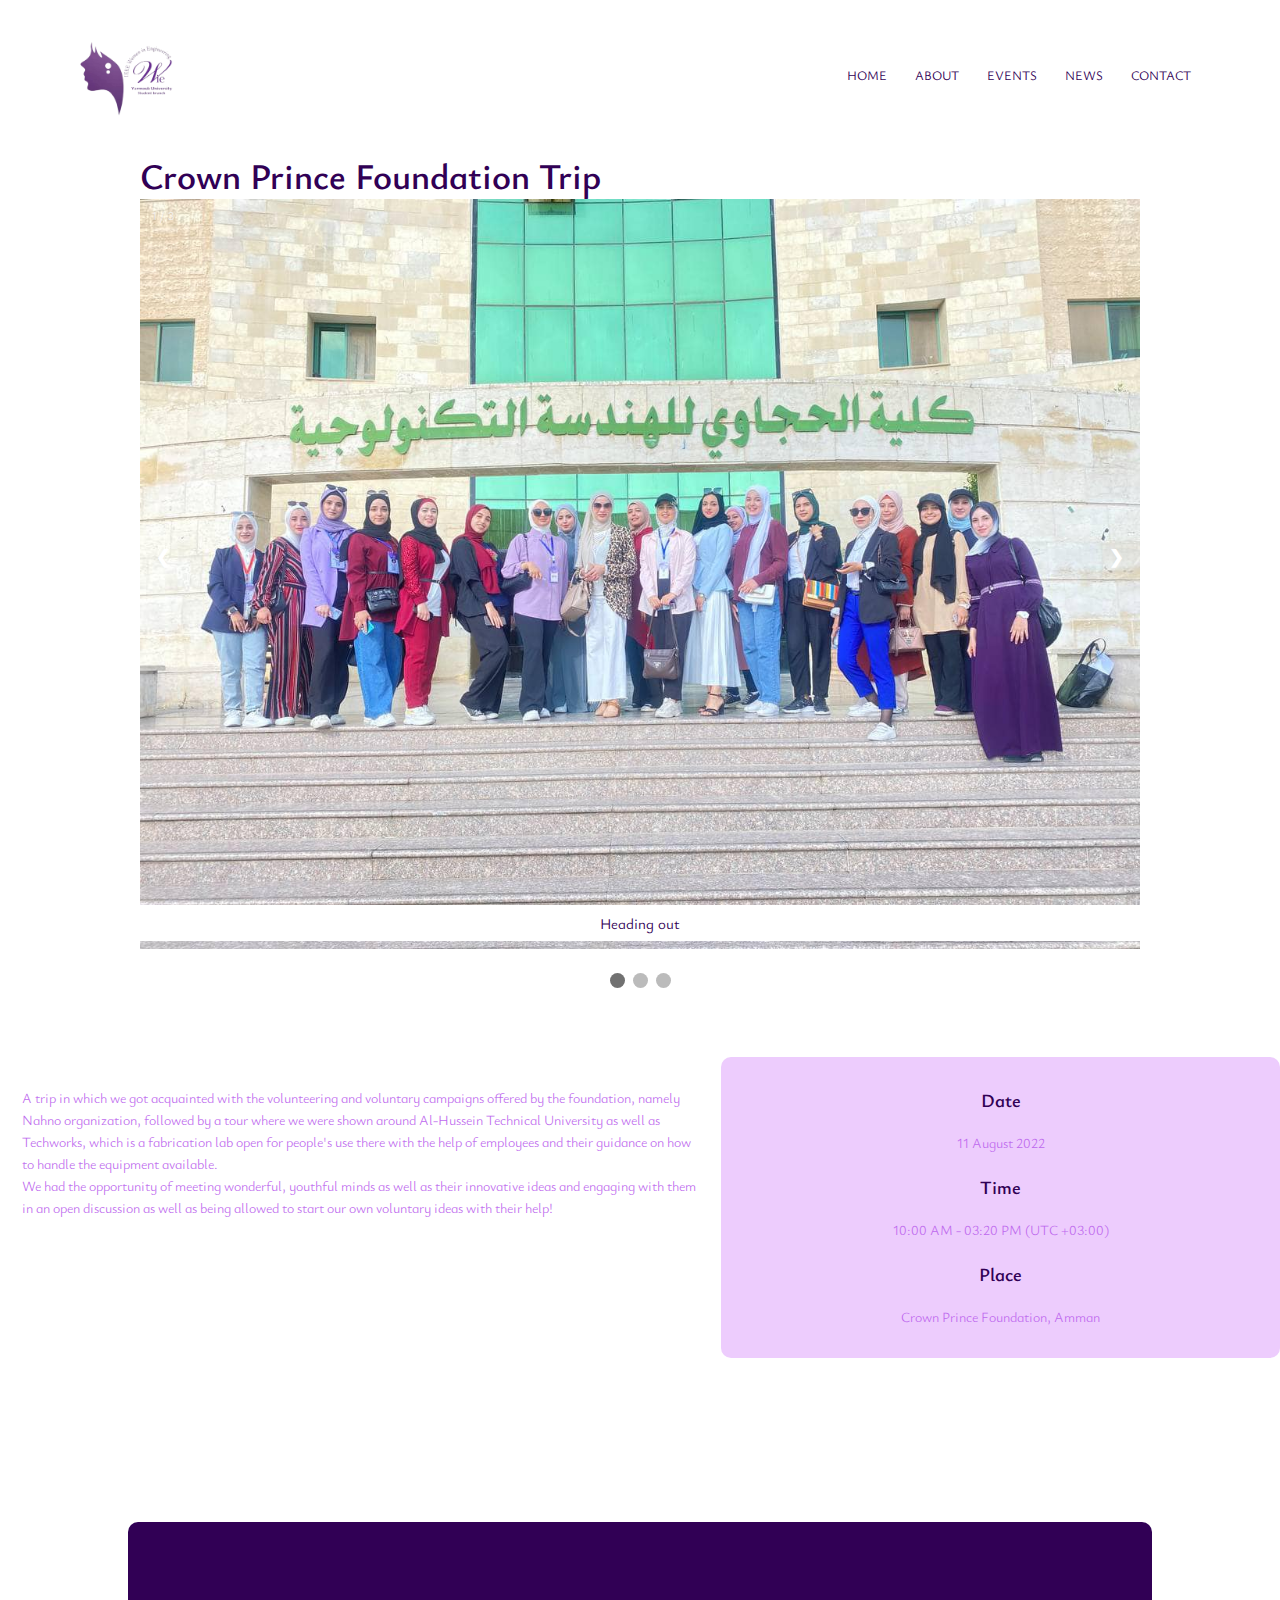
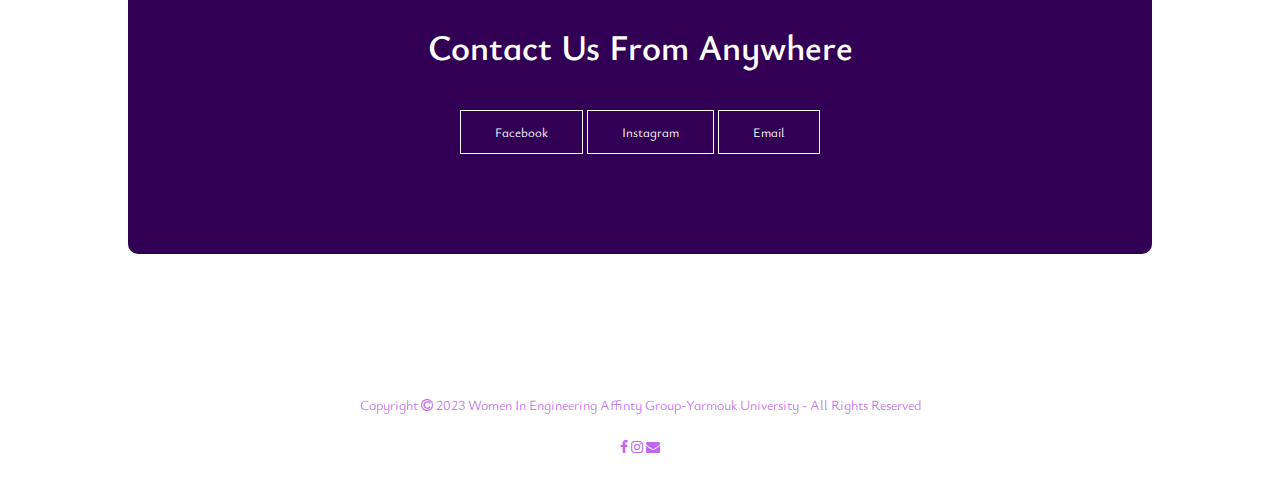
<file: E13.html>
<!DOCTYPE html>
<html>

<head>
    <meta name="viewport" content="with=device-width, initial-scale= 1.0">
    <title>Crown Prince Foundation Trip</title>
    <link rel="stylesheet" href="style_E1.css">
    <link rel="stylesheet" href="https://cdnjs.cloudflare.com/ajax/libs/font-awesome/4.7.0/css/font-awesome.min.css">
    <link rel="icon" type="image/x-icon" href="logo.ico">
    <style>
        * {
            box-sizing: border-box
        }

        body {
            font-family: Verdana, sans-serif;
            margin: 0
        }

        .mySlides {
            display: none
        }

        img {
            vertical-align: middle;
        }

        .slideshow-container {
            max-width: 1000px;
            position: relative;
            margin: auto;
        }

        .prev,
        .next {
            cursor: pointer;
            position: absolute;
            top: 50%;
            width: auto;
            padding: 16px;
            margin-top: -22px;
            color: white;
            font-weight: bold;
            font-size: 18px;
            transition: 0.6s ease;
            border-radius: 0 3px 3px 0;
            user-select: none;
        }

        .next {
            right: 0;
            border-radius: 3px 0 0 3px;
        }

        .prev:hover,
        .next:hover {
            background-color: rgba(0, 0, 0, 0.8);
        }

        .text {
            background-color: white;
            color: #310055;
            font-size: 15px;
            padding: 8px 12px;
            position: absolute;
            bottom: 8px;
            width: 100%;
            text-align: center;
        }

        .numbertext {
            color: #f2f2f2;
            font-size: 12px;
            padding: 8px 12px;
            position: absolute;
            top: 100;
        }

        .dot {
            cursor: pointer;
            height: 15px;
            width: 15px;
            margin: 0 2px;
            background-color: #bbb;
            border-radius: 50%;
            display: inline-block;
            transition: background-color 0.6s ease;
        }

        .active,
        .dot:hover {
            background-color: #717171;
        }

        .fade {
            animation-name: fade;
            animation-duration: 1.5s;
        }

        @keyframes fade {
            from {
                opacity: .4
            }

            to {
                opacity: 1
            }
        }

        @media only screen and (max-width: 300px) {

            .prev,
            .next,
            .text {
                font-size: 11px
            }
        }
    </style>
</head>

<body>
    <section class="header">
        <nav>
            <a href="index.html" index.html"><img src="logo.png"></a>
            <div class="nav-links" id="navlinks">
                <i class="fa fa-times" onclick="hideMenu()"></i>
                <ul>
                    <li><a href="index.html">HOME</a></li>
                    <li><a href="#About" onclick="hideMenu()">ABOUT</a></li>
                    <li><a href="Events.html">EVENTS</a></li>
                    <li><a href="News.html">NEWS</a></li>
                    <li><a href="#Contact" onclick="hideMenu()">CONTACT</a></li>
                </ul>
            </div>
            <i class="fa fa-bars" onclick="showMenu()"></i>
        </nav>

        <!--Slide Show-->
        <div class="slideshow-container">
            <h1>Crown Prince Foundation Trip<br></h1>
            <div class="mySlides fade">
                <div class="numbertext">1 / 3</div>
                <img src="cpf2.jpg" style="width:100%">
                <div class="text">Heading out</div>
            </div>

            <div class="mySlides fade">
                <div class="numbertext">2 / 3</div>
                <img src="cpf3.jpg" style="width:100%">
                <div class="text">Our destination</div>
            </div>

            <div class="mySlides fade">
                <div class="numbertext">3 / 3</div>
                <img src="cpf1.jpg" style="width:100%">
                <div class="text">Our memebers inside the foundation</div>
            </div>

            <a class="prev" onclick="plusSlides(-1)">❮</a>
            <a class="next" onclick="plusSlides(1)">❯</a>

        </div>
        <br>

        <div style="text-align:center">
            <span class="dot" onclick="currentSlide(1)"></span>
            <span class="dot" onclick="currentSlide(2)"></span>
            <span class="dot" onclick="currentSlide(3)"></span>
        </div>
        </div>
        <div class="row">
            <div class="E-col">

                <p>A trip in which we got acquainted with the volunteering and voluntary campaigns offered by the
                    foundation, namely Nahno organization, followed by a tour where we were shown around Al-Hussein
                    Technical University as well as
                    Techworks, which is a fabrication lab open for people's use there with the help of employees and
                    their guidance on how to handle the equipment available. <br> We had the opportunity of
                    meeting wonderful, youthful minds as well as their innovative ideas and engaging with them in an
                    open discussion as well as being
                    allowed to start our own voluntary ideas with their help!</p>
            </div>



            <div class="Set-col">
                <h3>Date</h3>
                <p>11 August 2022</p>
                <h3>Time</h3>
                <p>10:00 AM - 03:20 PM (UTC +03:00)</p>
                <h3>Place</h3>
                <p>Crown Prince Foundation, Amman</p>
            </div>

        </div>
    </section>



    <!--Contact-->
    <section class="Contact" id="Contact">
        <h1>Contact Us From Anywhere</h1>
        <a href="https://www.facebook.com/IEEEYUWIEAG?mibextid=ZbWKwL" class="btn1">Facebook</a>
        <a href="https://instagram.com/ieee_yu_wie?igshid=MzRlODBiNWFlZA==" class="btn1">Instagram</a>
        <a href="mailto:ieee.wie.yu@gmail.com" class="btn1">Email</a>
    </section>

    <!--Footer-->
    <section class="Footer">
        <p>Copyright <i class="fa fa-copyright"></i> 2023 Women In Engineering Affinty Group-Yarmouk University - All Rights Reserved</p>
        <p><i class="fa fa-facebook"></i> <i class="fa fa-instagram"></i> <i class="fa fa-envelope"></i></p>
    </section>

    <!--toggle menu-->
    <script>
        var navlinks = document.getElementById("navlinks");
        function showMenu() {
            navlinks.style.right = "0";
        }

        function hideMenu() {
            navlinks.style.right = "-200px";
        }
    </script>

    <!--Scroll to Top-->
    <button onclick="topFunction()" id="myBtn" title="Go to top"><i class="fa fa-arrow-up"></i></button>

    <script>
        let mybutton = document.getElementById("myBtn");
        window.onscroll = function () { scrollFunction() };

        function scrollFunction() {
            if (document.body.scrollTop > 500 || document.documentElement.scrollTop > 500) {
                mybutton.style.display = "block";
            } else {
                mybutton.style.display = "none";
            }
        }
        function topFunction() {
            document.body.scrollTop = 0;
            document.documentElement.scrollTop = 0;
        }
    </script>

    <!--Slide Show-->
    <script>
        let slideIndex = 1;
        showSlides(slideIndex);

        function plusSlides(n) {
            showSlides(slideIndex += n);
        }

        function currentSlide(n) {
            showSlides(slideIndex = n);
        }

        function showSlides(n) {
            let i;
            let slides = document.getElementsByClassName("mySlides");
            let dots = document.getElementsByClassName("dot");
            if (n > slides.length) { slideIndex = 1 }
            if (n < 1) { slideIndex = slides.length }
            for (i = 0; i < slides.length; i++) {
                slides[i].style.display = "none";
            }
            for (i = 0; i < dots.length; i++) {
                dots[i].className = dots[i].className.replace(" active", "");
            }
            slides[slideIndex - 1].style.display = "block";
            dots[slideIndex - 1].className += " active";
        }
    </script>
</body>

</html>
</file>
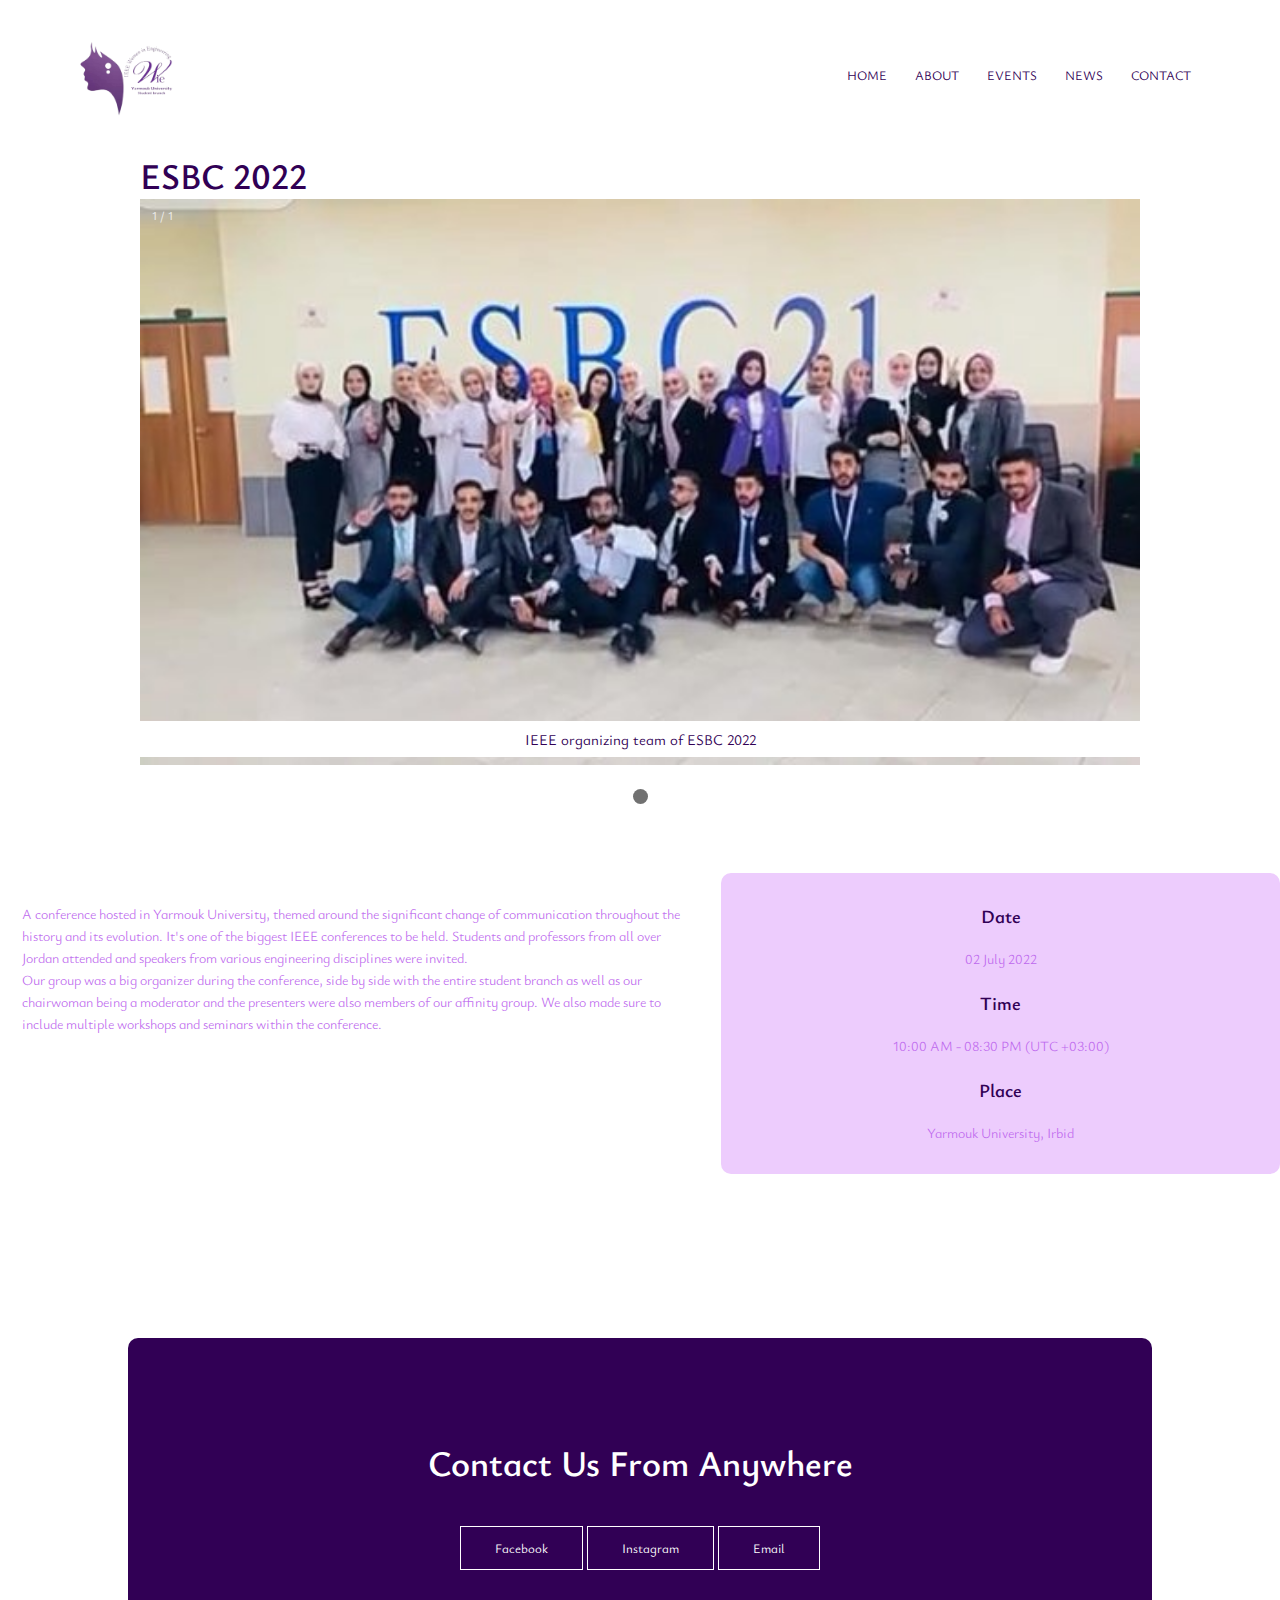
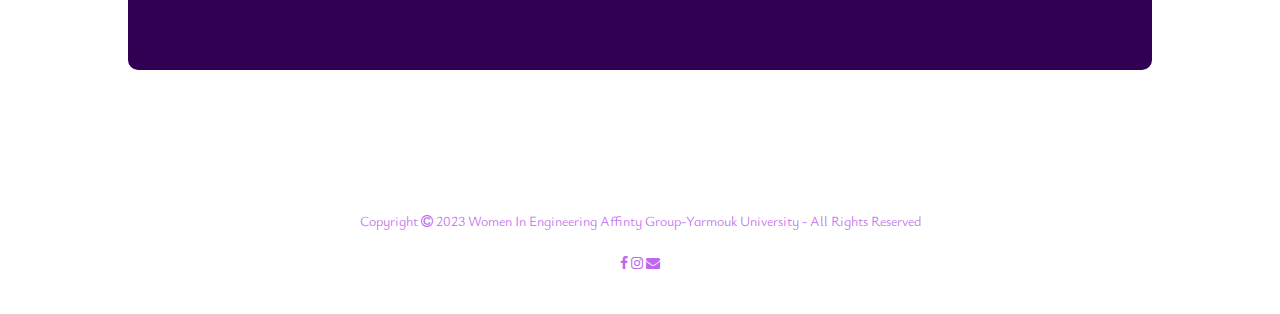
<file: E14.html>
<!DOCTYPE html>
<html>

<head>
    <meta name="viewport" content="with=device-width, initial-scale= 1.0">
    <title>ESBC 2022</title>
    <link rel="stylesheet" href="style_E1.css">
    <link rel="stylesheet" href="https://cdnjs.cloudflare.com/ajax/libs/font-awesome/4.7.0/css/font-awesome.min.css">
    <link rel="icon" type="image/x-icon" href="logo.ico">
    <style>
        * {
            box-sizing: border-box
        }

        body {
            font-family: Verdana, sans-serif;
            margin: 0
        }

        .mySlides {
            display: none
        }

        img {
            vertical-align: middle;
        }

        .slideshow-container {
            max-width: 1000px;
            position: relative;
            margin: auto;
        }

        .prev,
        .next {
            cursor: pointer;
            position: absolute;
            top: 50%;
            width: auto;
            padding: 16px;
            margin-top: -22px;
            color: white;
            font-weight: bold;
            font-size: 18px;
            transition: 0.6s ease;
            border-radius: 0 3px 3px 0;
            user-select: none;
        }

        .next {
            right: 0;
            border-radius: 3px 0 0 3px;
        }

        .prev:hover,
        .next:hover {
            background-color: rgba(0, 0, 0, 0.8);
        }

        .text {
            background-color: white;
            color: #310055;
            font-size: 15px;
            padding: 8px 12px;
            position: absolute;
            bottom: 8px;
            width: 100%;
            text-align: center;
        }

        .numbertext {
            color: #f2f2f2;
            font-size: 12px;
            padding: 8px 12px;
            position: absolute;
            top: 100;
        }

        .dot {
            cursor: pointer;
            height: 15px;
            width: 15px;
            margin: 0 2px;
            background-color: #bbb;
            border-radius: 50%;
            display: inline-block;
            transition: background-color 0.6s ease;
        }

        .active,
        .dot:hover {
            background-color: #717171;
        }

        .fade {
            animation-name: fade;
            animation-duration: 1.5s;
        }

        @keyframes fade {
            from {
                opacity: .4
            }

            to {
                opacity: 1
            }
        }

        @media only screen and (max-width: 300px) {

            .prev,
            .next,
            .text {
                font-size: 11px
            }
        }
    </style>
</head>

<body>
    <section class="header">
        <nav>
            <a href="index.html" index.html"><img src="logo.png"></a>
            <div class="nav-links" id="navlinks">
                <i class="fa fa-times" onclick="hideMenu()"></i>
                <ul>
                    <li><a href="index.html">HOME</a></li>
                    <li><a href="#About" onclick="hideMenu()">ABOUT</a></li>
                    <li><a href="Events.html">EVENTS</a></li>
                    <li><a href="News.html">NEWS</a></li>
                    <li><a href="#Contact" onclick="hideMenu()">CONTACT</a></li>
                </ul>
            </div>
            <i class="fa fa-bars" onclick="showMenu()"></i>
        </nav>

        <!--Slide Show-->
        <div class="slideshow-container">
            <h1>ESBC 2022<br></h1>
            <div class="mySlides fade">
                <div class="numbertext">1 / 1</div>
                <img src="esbc.jpg" style="width:100%">
                <div class="text">IEEE organizing team of ESBC 2022</div>
            </div>

            <!--<div class="mySlides fade">
                <div class="numbertext">2 / 3</div>
                <img src="null.png" style="width:100%">
                <div class="text">Caption Two</div>
            </div>

            <div class="mySlides fade">
                <div class="numbertext">3 / 3</div>
                <img src="null.png" style="width:100%">
                <div class="text">Caption Three</div>
            </div>

            <a class="prev" onclick="plusSlides(-1)">❮</a>
            <a class="next" onclick="plusSlides(1)">❯</a>-->

        </div>
        <br>

        <div style="text-align:center">
            <span class="dot" onclick="currentSlide(1)"></span>
            <!--<span class="dot" onclick="currentSlide(2)"></span>
            <span class="dot" onclick="currentSlide(3)"></span>-->
        </div>
        </div>
        <div class="row">
            <div class="E-col">

                <p>A conference hosted in Yarmouk University, themed around the significant change of communication
                    throughout the history and its evolution. It's one of the biggest IEEE conferences to be held.
                    Students and professors
                    from all over Jordan attended and speakers from various engineering disciplines were invited.<br>Our
                    group was a big organizer during the conference, side
                    by side with the entire student branch as
                    well as our chairwoman being a moderator and the presenters were
                    also members of our affinity group. We
                    also made sure to include multiple workshops and seminars within the conference. 
                </p>
            </div>



            <div class="Set-col">
                <h3>Date</h3>
                <p>02 July 2022</p>
                <h3>Time</h3>
                <p>10:00 AM - 08:30 PM (UTC +03:00)</p>
                <h3>Place</h3>
                <p>Yarmouk University, Irbid</p>
            </div>

        </div>
    </section>



    <!--Contact-->
    <section class="Contact" id="Contact">
        <h1>Contact Us From Anywhere</h1>
        <a href="https://www.facebook.com/IEEEYUWIEAG?mibextid=ZbWKwL" class="btn1">Facebook</a>
        <a href="https://instagram.com/ieee_yu_wie?igshid=MzRlODBiNWFlZA==" class="btn1">Instagram</a>
        <a href="mailto:ieee.wie.yu@gmail.com" class="btn1">Email</a>
    </section>

    <!--Footer-->
    <section class="Footer">
        <p>Copyright <i class="fa fa-copyright"></i> 2023 Women In Engineering Affinty Group-Yarmouk University - All Rights Reserved</p>
        <p><i class="fa fa-facebook"></i> <i class="fa fa-instagram"></i> <i class="fa fa-envelope"></i></p>
    </section>

    <!--toggle menu-->
    <script>
        var navlinks = document.getElementById("navlinks");
        function showMenu() {
            navlinks.style.right = "0";
        }

        function hideMenu() {
            navlinks.style.right = "-200px";
        }
    </script>

    <!--Scroll to Top-->
    <button onclick="topFunction()" id="myBtn" title="Go to top"><i class="fa fa-arrow-up"></i></button>

    <script>
        let mybutton = document.getElementById("myBtn");
        window.onscroll = function () { scrollFunction() };

        function scrollFunction() {
            if (document.body.scrollTop > 500 || document.documentElement.scrollTop > 500) {
                mybutton.style.display = "block";
            } else {
                mybutton.style.display = "none";
            }
        }
        function topFunction() {
            document.body.scrollTop = 0;
            document.documentElement.scrollTop = 0;
        }
    </script>

    <!--Slide Show-->
    <script>
        let slideIndex = 1;
        showSlides(slideIndex);

        function plusSlides(n) {
            showSlides(slideIndex += n);
        }

        function currentSlide(n) {
            showSlides(slideIndex = n);
        }

        function showSlides(n) {
            let i;
            let slides = document.getElementsByClassName("mySlides");
            let dots = document.getElementsByClassName("dot");
            if (n > slides.length) { slideIndex = 1 }
            if (n < 1) { slideIndex = slides.length }
            for (i = 0; i < slides.length; i++) {
                slides[i].style.display = "none";
            }
            for (i = 0; i < dots.length; i++) {
                dots[i].className = dots[i].className.replace(" active", "");
            }
            slides[slideIndex - 1].style.display = "block";
            dots[slideIndex - 1].className += " active";
        }
    </script>
</body>

</html>
</file>
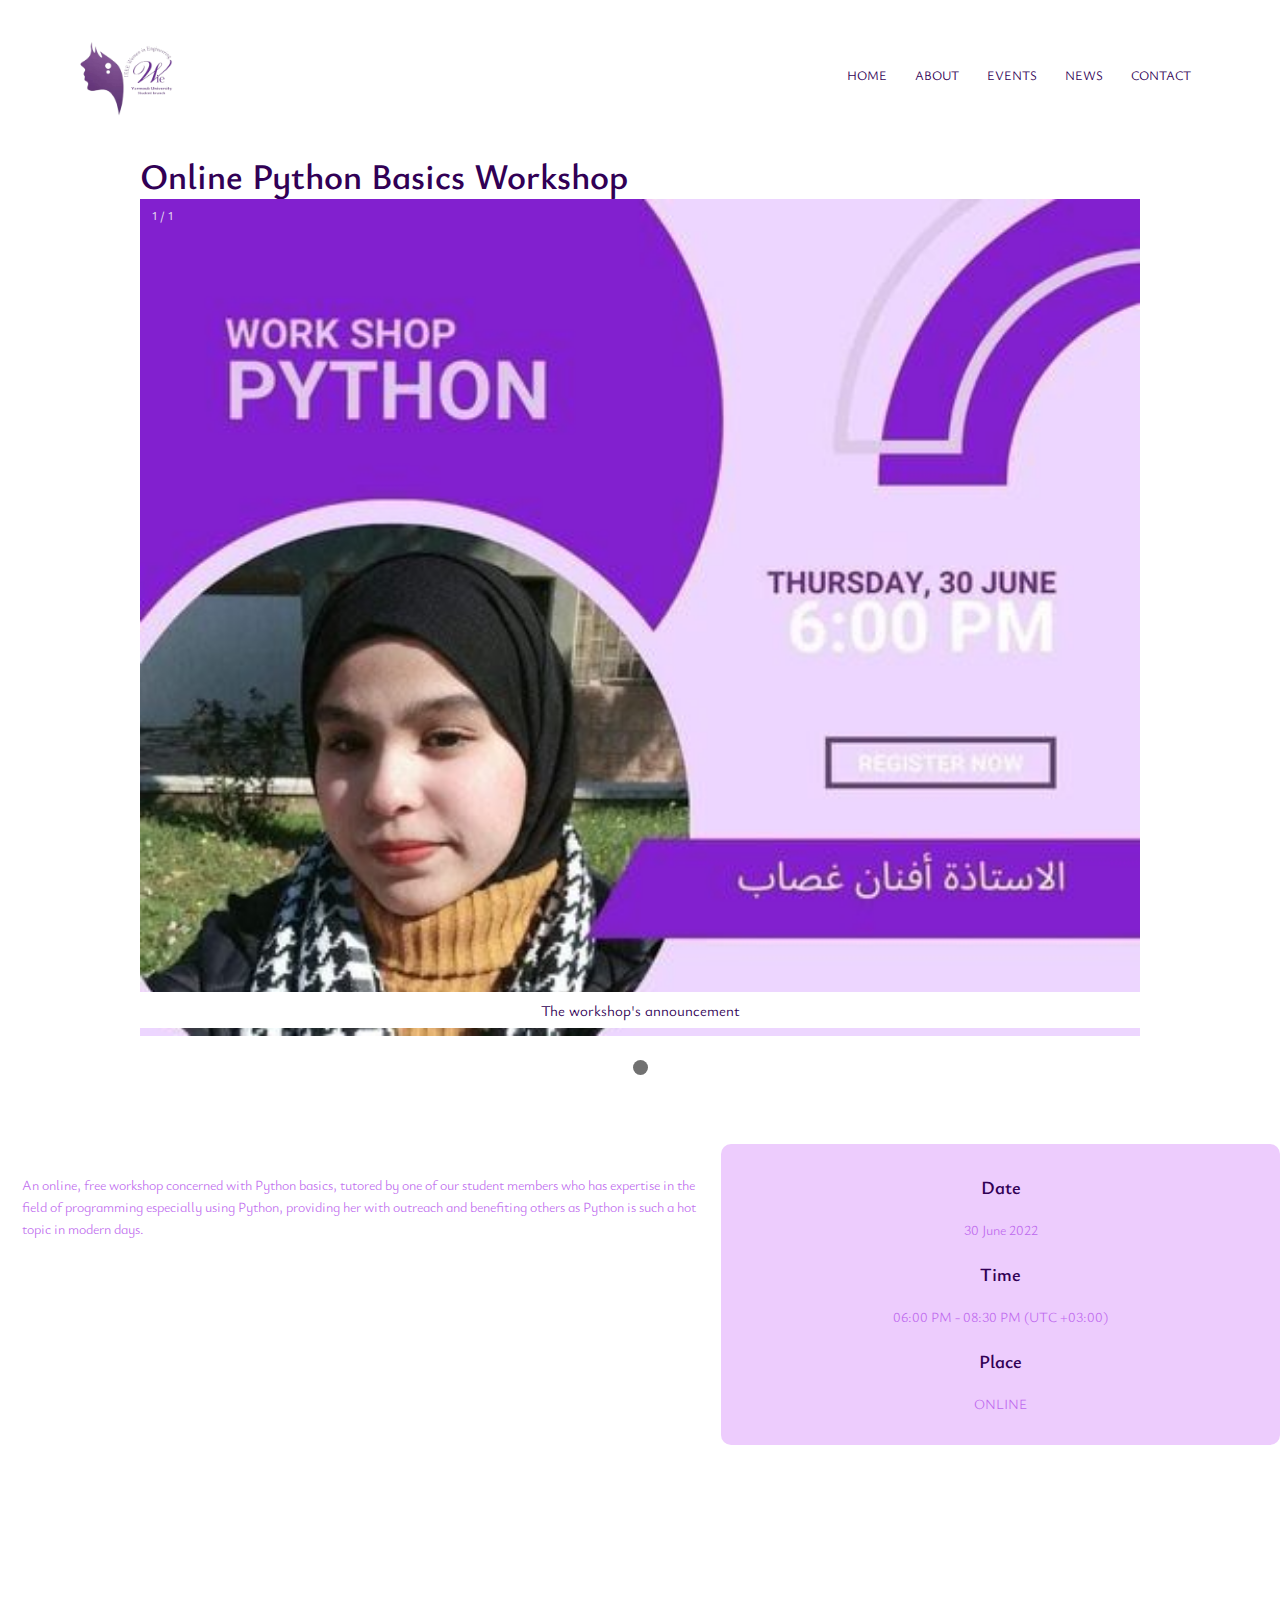
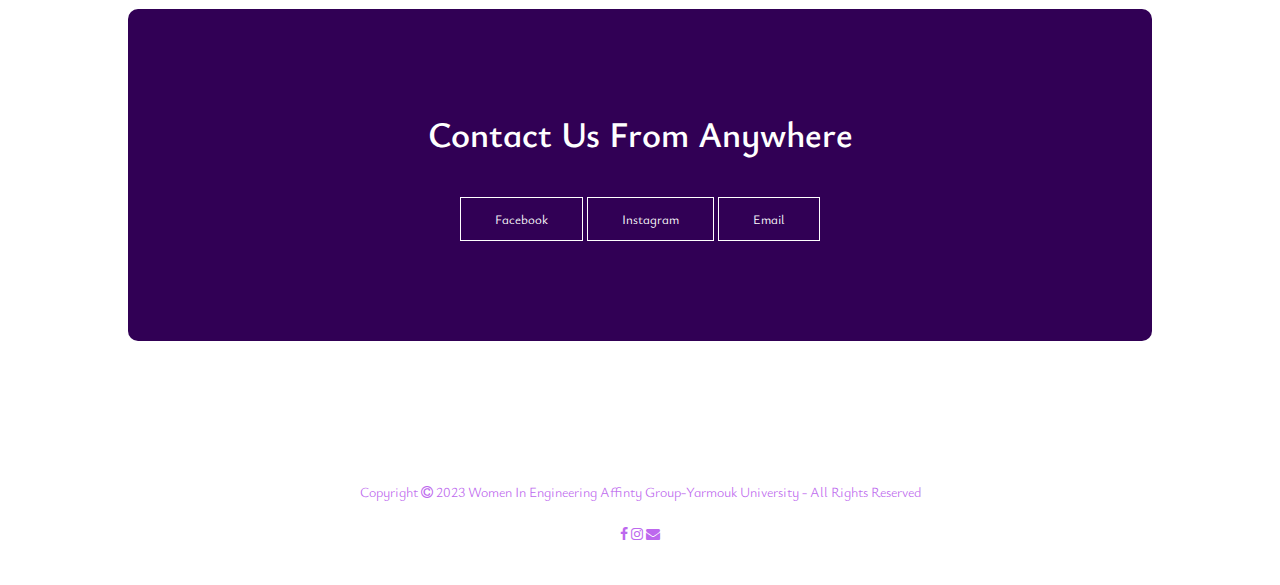
<file: E15.html>
<!DOCTYPE html>
<html>

<head>
    <meta name="viewport" content="with=device-width, initial-scale= 1.0">
    <title>Online Python Workshop</title>
    <link rel="stylesheet" href="style_E1.css">
    <link rel="stylesheet" href="https://cdnjs.cloudflare.com/ajax/libs/font-awesome/4.7.0/css/font-awesome.min.css">
    <link rel="icon" type="image/x-icon" href="logo.ico">
    <style>
        * {
            box-sizing: border-box
        }

        body {
            font-family: Verdana, sans-serif;
            margin: 0
        }

        .mySlides {
            display: none
        }

        img {
            vertical-align: middle;
        }

        .slideshow-container {
            max-width: 1000px;
            position: relative;
            margin: auto;
        }

        .prev,
        .next {
            cursor: pointer;
            position: absolute;
            top: 50%;
            width: auto;
            padding: 16px;
            margin-top: -22px;
            color: white;
            font-weight: bold;
            font-size: 18px;
            transition: 0.6s ease;
            border-radius: 0 3px 3px 0;
            user-select: none;
        }

        .next {
            right: 0;
            border-radius: 3px 0 0 3px;
        }

        .prev:hover,
        .next:hover {
            background-color: rgba(0, 0, 0, 0.8);
        }

        .text {
            background-color: white;
            color: #310055;
            font-size: 15px;
            padding: 8px 12px;
            position: absolute;
            bottom: 8px;
            width: 100%;
            text-align: center;
        }

        .numbertext {
            color: #f2f2f2;
            font-size: 12px;
            padding: 8px 12px;
            position: absolute;
            top: 100;
        }

        .dot {
            cursor: pointer;
            height: 15px;
            width: 15px;
            margin: 0 2px;
            background-color: #bbb;
            border-radius: 50%;
            display: inline-block;
            transition: background-color 0.6s ease;
        }

        .active,
        .dot:hover {
            background-color: #717171;
        }

        .fade {
            animation-name: fade;
            animation-duration: 1.5s;
        }

        @keyframes fade {
            from {
                opacity: .4
            }

            to {
                opacity: 1
            }
        }

        @media only screen and (max-width: 300px) {

            .prev,
            .next,
            .text {
                font-size: 11px
            }
        }
    </style>
</head>

<body>
    <section class="header">
        <nav>
            <a href="index.html" index.html"><img src="logo.png"></a>
            <div class="nav-links" id="navlinks">
                <i class="fa fa-times" onclick="hideMenu()"></i>
                <ul>
                    <li><a href="index.html">HOME</a></li>
                    <li><a href="#About" onclick="hideMenu()">ABOUT</a></li>
                    <li><a href="Events.html">EVENTS</a></li>
                    <li><a href="News.html">NEWS</a></li>
                    <li><a href="#Contact" onclick="hideMenu()">CONTACT</a></li>
                </ul>
            </div>
            <i class="fa fa-bars" onclick="showMenu()"></i>
        </nav>

        <!--Slide Show-->
        <div class="slideshow-container">
            <h1>Online Python Basics Workshop<br></h1>
            <div class="mySlides fade">
                <div class="numbertext">1 / 1</div>
                <img src="python2.png" style="width:100%">
                <div class="text">The workshop's announcement</div>
            </div>

            <!--<div class="mySlides fade">
                <div class="numbertext">2 / 3</div>
                <img src="null.png" style="width:100%">
                <div class="text">Caption Two</div>
            </div>

            <div class="mySlides fade">
                <div class="numbertext">3 / 3</div>
                <img src="null.png" style="width:100%">
                <div class="text">Caption Three</div>
            </div>

            <a class="prev" onclick="plusSlides(-1)">❮</a>
            <a class="next" onclick="plusSlides(1)">❯</a>-->

        </div>
        <br>

        <div style="text-align:center">
            <span class="dot" onclick="currentSlide(1)"></span>
            <!--<span class="dot" onclick="currentSlide(2)"></span>
            <span class="dot" onclick="currentSlide(3)"></span>-->
        </div>
        </div>
        <div class="row">
            <div class="E-col">

                <p>An online, free workshop concerned with Python basics, tutored by one of our student members who has expertise
                    in the field of programming especially using Python, providing her with outreach and benefiting
                    others as Python is such a hot topic in modern days.</p>
            </div>



            <div class="Set-col">
                <h3>Date</h3>
                <p>30 June 2022 </p>
                <h3>Time</h3>
                <p>06:00 PM - 08:30 PM (UTC +03:00)</p>
                <h3>Place</h3>
                <p>ONLINE</p>
            </div>

        </div>
    </section>



    <!--Contact-->
    <section class="Contact" id="Contact">
        <h1>Contact Us From Anywhere</h1>
        <a href="https://www.facebook.com/IEEEYUWIEAG?mibextid=ZbWKwL" class="btn1">Facebook</a>
        <a href="https://instagram.com/ieee_yu_wie?igshid=MzRlODBiNWFlZA==" class="btn1">Instagram</a>
        <a href="mailto:ieee.wie.yu@gmail.com" class="btn1">Email</a>
    </section>

    <!--Footer-->
    <section class="Footer">
        <p>Copyright <i class="fa fa-copyright"></i> 2023 Women In Engineering Affinty Group-Yarmouk University - All Rights Reserved</p>
        <p><i class="fa fa-facebook"></i> <i class="fa fa-instagram"></i> <i class="fa fa-envelope"></i></p>
    </section>

    <!--toggle menu-->
    <script>
        var navlinks = document.getElementById("navlinks");
        function showMenu() {
            navlinks.style.right = "0";
        }

        function hideMenu() {
            navlinks.style.right = "-200px";
        }
    </script>

    <!--Scroll to Top-->
    <button onclick="topFunction()" id="myBtn" title="Go to top"><i class="fa fa-arrow-up"></i></button>

    <script>
        let mybutton = document.getElementById("myBtn");
        window.onscroll = function () { scrollFunction() };

        function scrollFunction() {
            if (document.body.scrollTop > 500 || document.documentElement.scrollTop > 500) {
                mybutton.style.display = "block";
            } else {
                mybutton.style.display = "none";
            }
        }
        function topFunction() {
            document.body.scrollTop = 0;
            document.documentElement.scrollTop = 0;
        }
    </script>

    <!--Slide Show-->
    <script>
        let slideIndex = 1;
        showSlides(slideIndex);

        function plusSlides(n) {
            showSlides(slideIndex += n);
        }

        function currentSlide(n) {
            showSlides(slideIndex = n);
        }

        function showSlides(n) {
            let i;
            let slides = document.getElementsByClassName("mySlides");
            let dots = document.getElementsByClassName("dot");
            if (n > slides.length) { slideIndex = 1 }
            if (n < 1) { slideIndex = slides.length }
            for (i = 0; i < slides.length; i++) {
                slides[i].style.display = "none";
            }
            for (i = 0; i < dots.length; i++) {
                dots[i].className = dots[i].className.replace(" active", "");
            }
            slides[slideIndex - 1].style.display = "block";
            dots[slideIndex - 1].className += " active";
        }
    </script>
</body>

</html>
</file>
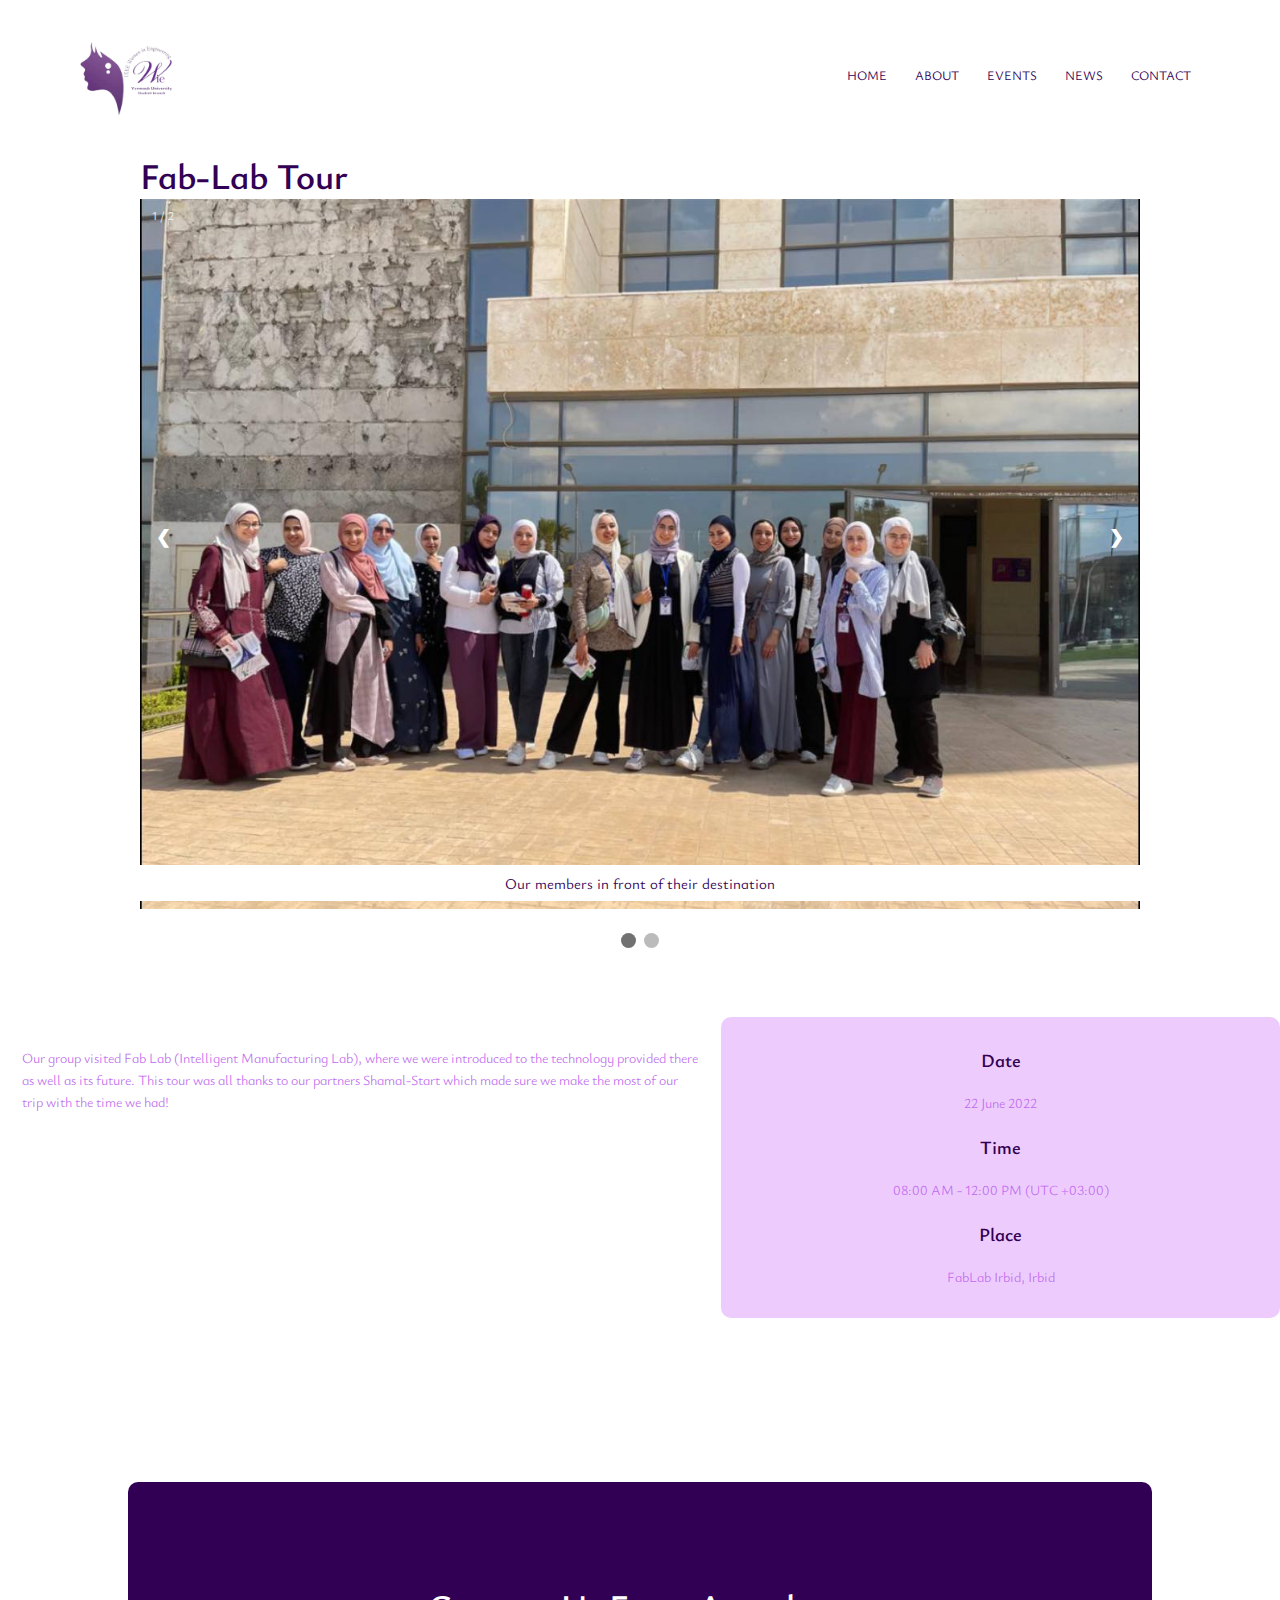
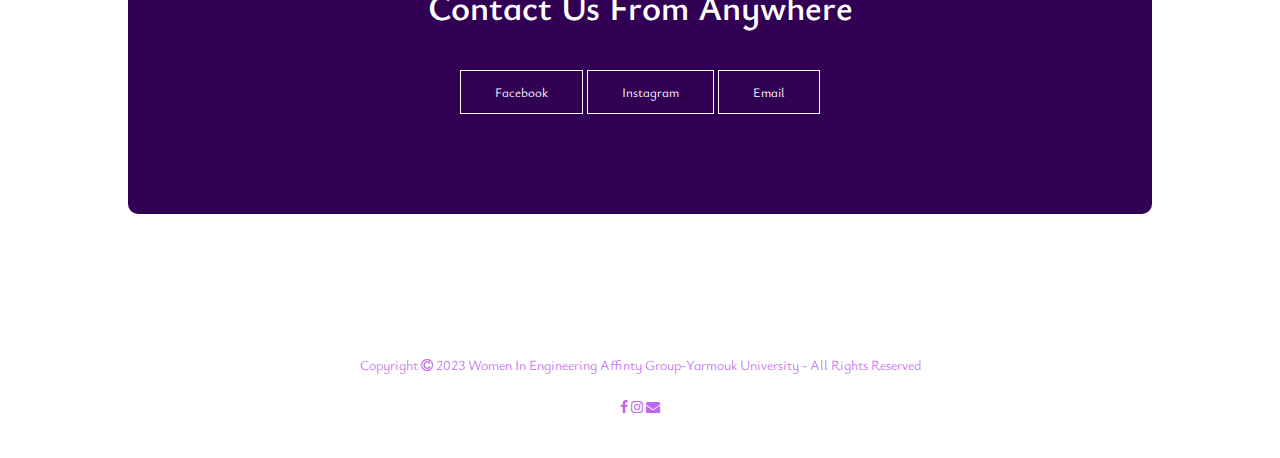
<file: E16.html>
<!DOCTYPE html>
<html>

<head>
    <meta name="viewport" content="with=device-width, initial-scale= 1.0">
    <title>Fab-Lab Tour</title>
    <link rel="stylesheet" href="style_E1.css">
    <link rel="stylesheet" href="https://cdnjs.cloudflare.com/ajax/libs/font-awesome/4.7.0/css/font-awesome.min.css">
    <link rel="icon" type="image/x-icon" href="logo.ico">
    <style>
        * {
            box-sizing: border-box
        }

        body {
            font-family: Verdana, sans-serif;
            margin: 0
        }

        .mySlides {
            display: none
        }

        img {
            vertical-align: middle;
        }

        .slideshow-container {
            max-width: 1000px;
            position: relative;
            margin: auto;
        }

        .prev,
        .next {
            cursor: pointer;
            position: absolute;
            top: 50%;
            width: auto;
            padding: 16px;
            margin-top: -22px;
            color: white;
            font-weight: bold;
            font-size: 18px;
            transition: 0.6s ease;
            border-radius: 0 3px 3px 0;
            user-select: none;
        }

        .next {
            right: 0;
            border-radius: 3px 0 0 3px;
        }

        .prev:hover,
        .next:hover {
            background-color: rgba(0, 0, 0, 0.8);
        }

        .text {
            background-color: white;
            color: #310055;
            font-size: 15px;
            padding: 8px 12px;
            position: absolute;
            bottom: 8px;
            width: 100%;
            text-align: center;
        }

        .numbertext {
            color: #f2f2f2;
            font-size: 12px;
            padding: 8px 12px;
            position: absolute;
            top: 100;
        }

        .dot {
            cursor: pointer;
            height: 15px;
            width: 15px;
            margin: 0 2px;
            background-color: #bbb;
            border-radius: 50%;
            display: inline-block;
            transition: background-color 0.6s ease;
        }

        .active,
        .dot:hover {
            background-color: #717171;
        }

        .fade {
            animation-name: fade;
            animation-duration: 1.5s;
        }

        @keyframes fade {
            from {
                opacity: .4
            }

            to {
                opacity: 1
            }
        }

        @media only screen and (max-width: 300px) {

            .prev,
            .next,
            .text {
                font-size: 11px
            }
        }
    </style>
</head>

<body>
    <section class="header">
        <nav>
            <a href="index.html" index.html"><img src="logo.png"></a>
            <div class="nav-links" id="navlinks">
                <i class="fa fa-times" onclick="hideMenu()"></i>
                <ul>
                    <li><a href="index.html">HOME</a></li>
                    <li><a href="#About" onclick="hideMenu()">ABOUT</a></li>
                    <li><a href="Events.html">EVENTS</a></li>
                    <li><a href="News.html">NEWS</a></li>
                    <li><a href="#Contact" onclick="hideMenu()">CONTACT</a></li>
                </ul>
            </div>
            <i class="fa fa-bars" onclick="showMenu()"></i>
        </nav>

        <!--Slide Show-->
        <div class="slideshow-container">
            <h1>Fab-Lab Tour<br></h1>
            <div class="mySlides fade">
                <div class="numbertext">1 / 2</div>
                <img src="fab1.jpg" style="width:100%">
                <div class="text">Our members in front of their destination</div>
            </div>

            <div class="mySlides fade">
                <div class="numbertext">2 / 2</div>
                <img src="fab2.jpg" style="width:100%">
                <div class="text">Our members at the end of the tour</div>
            </div>

            <!--<div class="mySlides fade">
                <div class="numbertext">3 / 3</div>
                <img src="null.png" style="width:100%">
                <div class="text">Caption Three</div>
            </div>-->

            <a class="prev" onclick="plusSlides(-1)">❮</a>
            <a class="next" onclick="plusSlides(1)">❯</a>

        </div>
        <br>

        <div style="text-align:center">
            <span class="dot" onclick="currentSlide(1)"></span>
            <span class="dot" onclick="currentSlide(2)"></span>
            <!--<span class="dot" onclick="currentSlide(3)"></span>-->
        </div>
        </div>
        <div class="row">
            <div class="E-col">

                <p>Our group visited Fab Lab (Intelligent Manufacturing Lab), where we were introduced to the technology
                    provided there as well as its future. This tour was all thanks to our partners Shamal-Start which
                    made sure we make the most of our trip with the time we had!</p>
            </div>



            <div class="Set-col">
                <h3>Date</h3>
                <p>22 June 2022</p>
                <h3>Time</h3>
                <p>08:00 AM - 12:00 PM (UTC +03:00)</p>
                <h3>Place</h3>
                <p>FabLab Irbid, Irbid</p>
            </div>

        </div>
    </section>



    <!--Contact-->
    <section class="Contact" id="Contact">
        <h1>Contact Us From Anywhere</h1>
        <a href="https://www.facebook.com/IEEEYUWIEAG?mibextid=ZbWKwL" class="btn1">Facebook</a>
        <a href="https://instagram.com/ieee_yu_wie?igshid=MzRlODBiNWFlZA==" class="btn1">Instagram</a>
        <a href="mailto:ieee.wie.yu@gmail.com" class="btn1">Email</a>
    </section>

    <!--Footer-->
    <section class="Footer">
        <p>Copyright <i class="fa fa-copyright"></i> 2023 Women In Engineering Affinty Group-Yarmouk University - All Rights Reserved</p>
        <p><i class="fa fa-facebook"></i> <i class="fa fa-instagram"></i> <i class="fa fa-envelope"></i></p>
    </section>

    <!--toggle menu-->
    <script>
        var navlinks = document.getElementById("navlinks");
        function showMenu() {
            navlinks.style.right = "0";
        }

        function hideMenu() {
            navlinks.style.right = "-200px";
        }
    </script>

    <!--Scroll to Top-->
    <button onclick="topFunction()" id="myBtn" title="Go to top"><i class="fa fa-arrow-up"></i></button>

    <script>
        let mybutton = document.getElementById("myBtn");
        window.onscroll = function () { scrollFunction() };

        function scrollFunction() {
            if (document.body.scrollTop > 500 || document.documentElement.scrollTop > 500) {
                mybutton.style.display = "block";
            } else {
                mybutton.style.display = "none";
            }
        }
        function topFunction() {
            document.body.scrollTop = 0;
            document.documentElement.scrollTop = 0;
        }
    </script>

    <!--Slide Show-->
    <script>
        let slideIndex = 1;
        showSlides(slideIndex);

        function plusSlides(n) {
            showSlides(slideIndex += n);
        }

        function currentSlide(n) {
            showSlides(slideIndex = n);
        }

        function showSlides(n) {
            let i;
            let slides = document.getElementsByClassName("mySlides");
            let dots = document.getElementsByClassName("dot");
            if (n > slides.length) { slideIndex = 1 }
            if (n < 1) { slideIndex = slides.length }
            for (i = 0; i < slides.length; i++) {
                slides[i].style.display = "none";
            }
            for (i = 0; i < dots.length; i++) {
                dots[i].className = dots[i].className.replace(" active", "");
            }
            slides[slideIndex - 1].style.display = "block";
            dots[slideIndex - 1].className += " active";
        }
    </script>
</body>

</html>
</file>
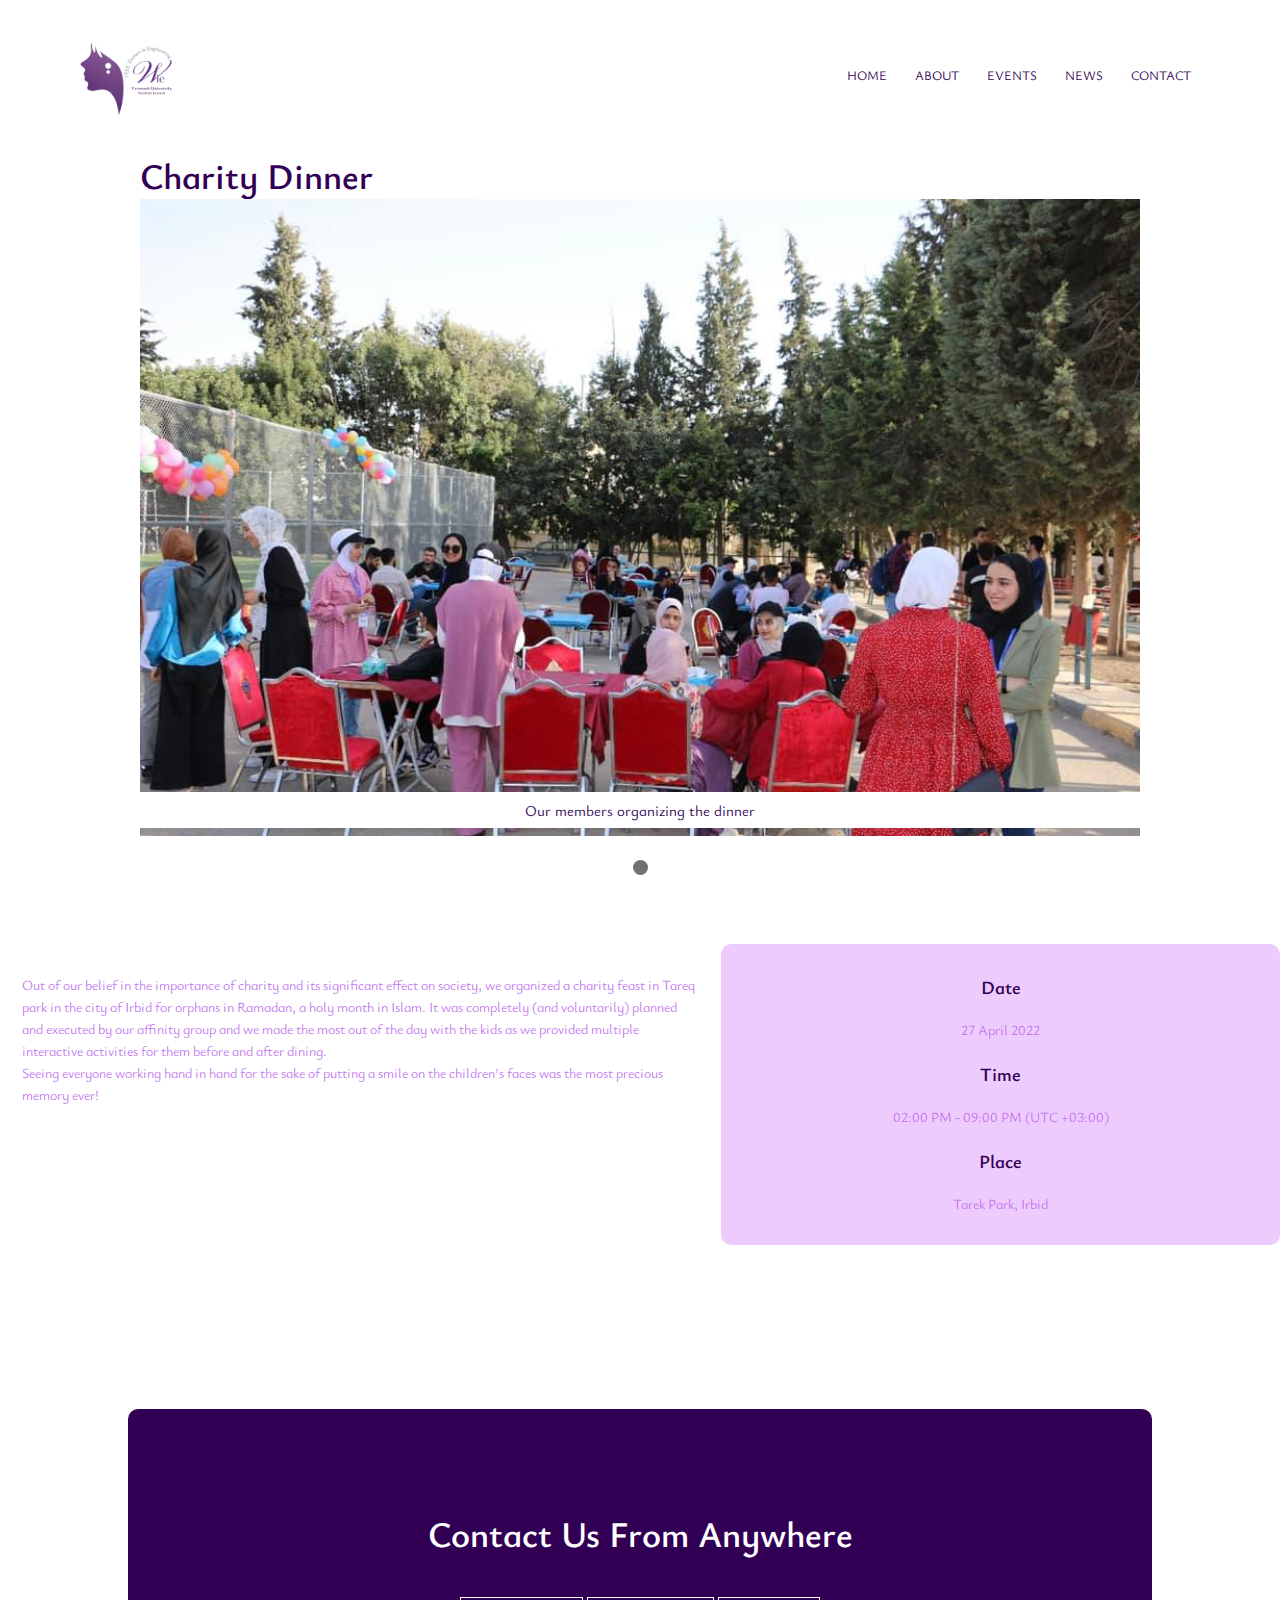
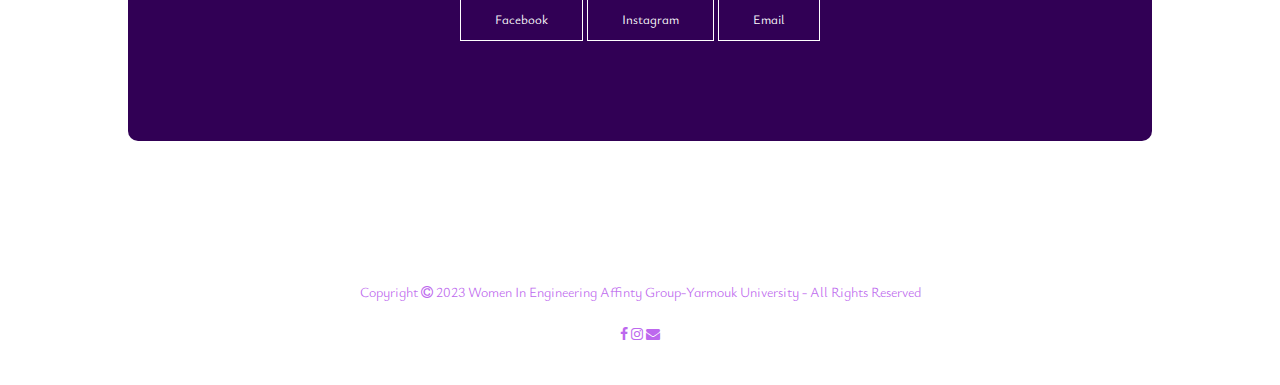
<file: E17.html>
<!DOCTYPE html>
<html>

<head>
    <meta name="viewport" content="with=device-width, initial-scale= 1.0">
    <title>Charity Dinner</title>
    <link rel="stylesheet" href="style_E1.css">
    <link rel="stylesheet" href="https://cdnjs.cloudflare.com/ajax/libs/font-awesome/4.7.0/css/font-awesome.min.css">
    <link rel="icon" type="image/x-icon" href="logo.ico">
    <style>
        * {
            box-sizing: border-box
        }

        body {
            font-family: Verdana, sans-serif;
            margin: 0
        }

        .mySlides {
            display: none
        }

        img {
            vertical-align: middle;
        }

        .slideshow-container {
            max-width: 1000px;
            position: relative;
            margin: auto;
        }

        .prev,
        .next {
            cursor: pointer;
            position: absolute;
            top: 50%;
            width: auto;
            padding: 16px;
            margin-top: -22px;
            color: white;
            font-weight: bold;
            font-size: 18px;
            transition: 0.6s ease;
            border-radius: 0 3px 3px 0;
            user-select: none;
        }

        .next {
            right: 0;
            border-radius: 3px 0 0 3px;
        }

        .prev:hover,
        .next:hover {
            background-color: rgba(0, 0, 0, 0.8);
        }

        .text {
            background-color: white;
            color: #310055;
            font-size: 15px;
            padding: 8px 12px;
            position: absolute;
            bottom: 8px;
            width: 100%;
            text-align: center;
        }

        .numbertext {
            color: #f2f2f2;
            font-size: 12px;
            padding: 8px 12px;
            position: absolute;
            top: 100;
        }

        .dot {
            cursor: pointer;
            height: 15px;
            width: 15px;
            margin: 0 2px;
            background-color: #bbb;
            border-radius: 50%;
            display: inline-block;
            transition: background-color 0.6s ease;
        }

        .active,
        .dot:hover {
            background-color: #717171;
        }

        .fade {
            animation-name: fade;
            animation-duration: 1.5s;
        }

        @keyframes fade {
            from {
                opacity: .4
            }

            to {
                opacity: 1
            }
        }

        @media only screen and (max-width: 300px) {

            .prev,
            .next,
            .text {
                font-size: 11px
            }
        }
    </style>
</head>

<body>
    <section class="header">
        <nav>
            <a href="index.html" index.html"><img src="logo.png"></a>
            <div class="nav-links" id="navlinks">
                <i class="fa fa-times" onclick="hideMenu()"></i>
                <ul>
                    <li><a href="index.html">HOME</a></li>
                    <li><a href="#About" onclick="hideMenu()">ABOUT</a></li>
                    <li><a href="Events.html">EVENTS</a></li>
                    <li><a href="News.html">NEWS</a></li>
                    <li><a href="#Contact" onclick="hideMenu()">CONTACT</a></li>
                </ul>
            </div>
            <i class="fa fa-bars" onclick="showMenu()"></i>
        </nav>

        <!--Slide Show-->
        <div class="slideshow-container">
            <h1>Charity Dinner<br></h1>
            <div class="mySlides fade">
                <div class="numbertext">1 / 1</div>
                <img src="dinner.jpg" style="width:100%">
                <div class="text">Our members organizing the dinner</div>
            </div>

            <!--<div class="mySlides fade">
                <div class="numbertext">2 / 3</div>
                <img src="null.png" style="width:100%">
                <div class="text">Caption Two</div>
            </div>

            <div class="mySlides fade">
                <div class="numbertext">3 / 3</div>
                <img src="null.png" style="width:100%">
                <div class="text">Caption Three</div>
            </div>

            <a class="prev" onclick="plusSlides(-1)">❮</a>
            <a class="next" onclick="plusSlides(1)">❯</a>-->

        </div>
        <br>

        <div style="text-align:center">
            <span class="dot" onclick="currentSlide(1)"></span>
            <!--<span class="dot" onclick="currentSlide(2)"></span>
            <span class="dot" onclick="currentSlide(3)"></span>-->
        </div>
        </div>
        <div class="row">
            <div class="E-col">

                <p>Out of our belief in the importance of charity and its significant effect on society, we organized a
                    charity feast in Tareq park in the city of Irbid for orphans in Ramadan, a holy month in Islam. It
                    was
                    completely (and voluntarily) planned and executed by our affinity group and we made the most out of
                    the day
                    with the kids as we provided multiple interactive activities for them before and after
                    dining.<br>Seeing everyone working hand in hand for the sake of putting a smile on the children's
                    faces was the most precious memory ever!</p>
            </div>



            <div class="Set-col">
                <h3>Date</h3>
                <p>27 April 2022</p>
                <h3>Time</h3>
                <p>02:00 PM - 09:00 PM (UTC +03:00)</p>
                <h3>Place</h3>
                <p>Tarek Park, Irbid</p>
            </div>

        </div>
    </section>



    <!--Contact-->
    <section class="Contact" id="Contact">
        <h1>Contact Us From Anywhere</h1>
        <a href="https://www.facebook.com/IEEEYUWIEAG?mibextid=ZbWKwL" class="btn1">Facebook</a>
        <a href="https://instagram.com/ieee_yu_wie?igshid=MzRlODBiNWFlZA==" class="btn1">Instagram</a>
        <a href="mailto:ieee.wie.yu@gmail.com" class="btn1">Email</a>
    </section>

    <!--Footer-->
    <section class="Footer">
        <p>Copyright <i class="fa fa-copyright"></i> 2023 Women In Engineering Affinty Group-Yarmouk University - All Rights Reserved</p>
        <p><i class="fa fa-facebook"></i> <i class="fa fa-instagram"></i> <i class="fa fa-envelope"></i></p>
    </section>

    <!--toggle menu-->
    <script>
        var navlinks = document.getElementById("navlinks");
        function showMenu() {
            navlinks.style.right = "0";
        }

        function hideMenu() {
            navlinks.style.right = "-200px";
        }
    </script>

    <!--Scroll to Top-->
    <button onclick="topFunction()" id="myBtn" title="Go to top"><i class="fa fa-arrow-up"></i></button>

    <script>
        let mybutton = document.getElementById("myBtn");
        window.onscroll = function () { scrollFunction() };

        function scrollFunction() {
            if (document.body.scrollTop > 500 || document.documentElement.scrollTop > 500) {
                mybutton.style.display = "block";
            } else {
                mybutton.style.display = "none";
            }
        }
        function topFunction() {
            document.body.scrollTop = 0;
            document.documentElement.scrollTop = 0;
        }
    </script>

    <!--Slide Show-->
    <script>
        let slideIndex = 1;
        showSlides(slideIndex);

        function plusSlides(n) {
            showSlides(slideIndex += n);
        }

        function currentSlide(n) {
            showSlides(slideIndex = n);
        }

        function showSlides(n) {
            let i;
            let slides = document.getElementsByClassName("mySlides");
            let dots = document.getElementsByClassName("dot");
            if (n > slides.length) { slideIndex = 1 }
            if (n < 1) { slideIndex = slides.length }
            for (i = 0; i < slides.length; i++) {
                slides[i].style.display = "none";
            }
            for (i = 0; i < dots.length; i++) {
                dots[i].className = dots[i].className.replace(" active", "");
            }
            slides[slideIndex - 1].style.display = "block";
            dots[slideIndex - 1].className += " active";
        }
    </script>
</body>

</html>
</file>
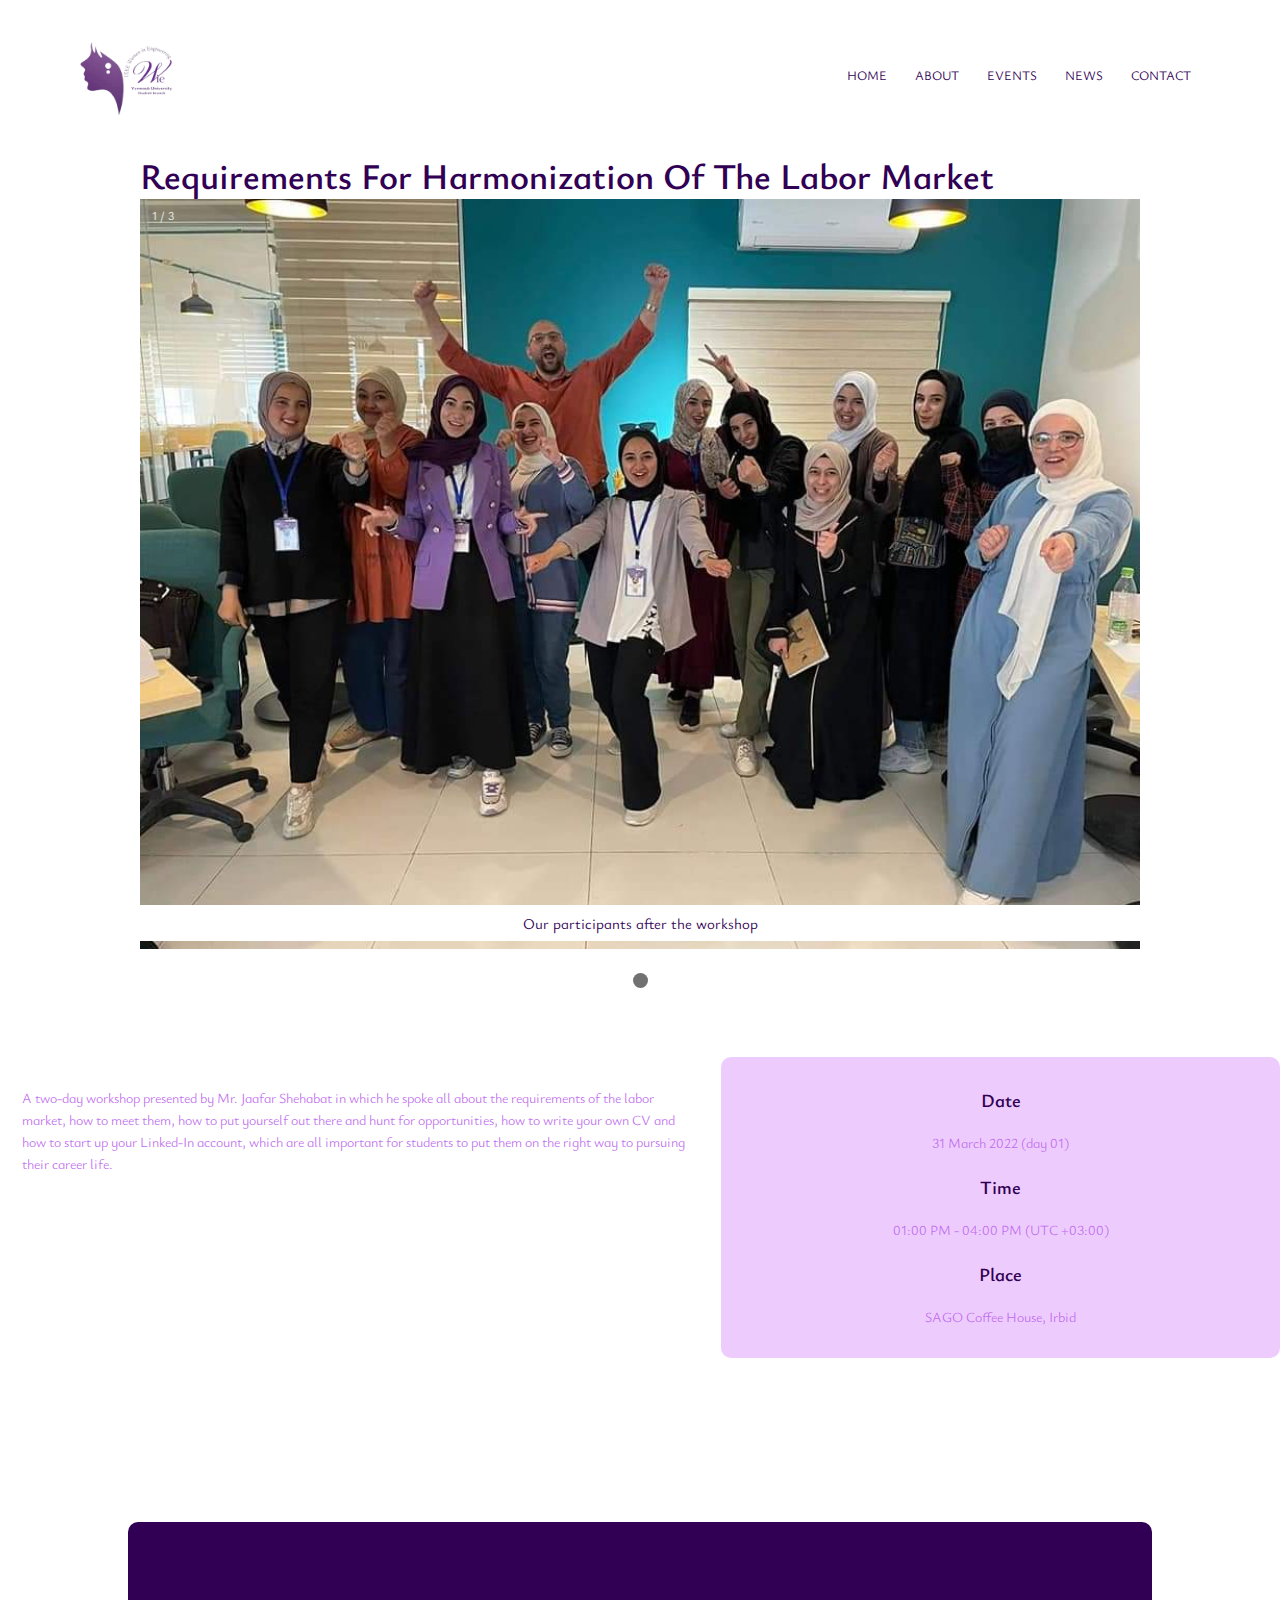
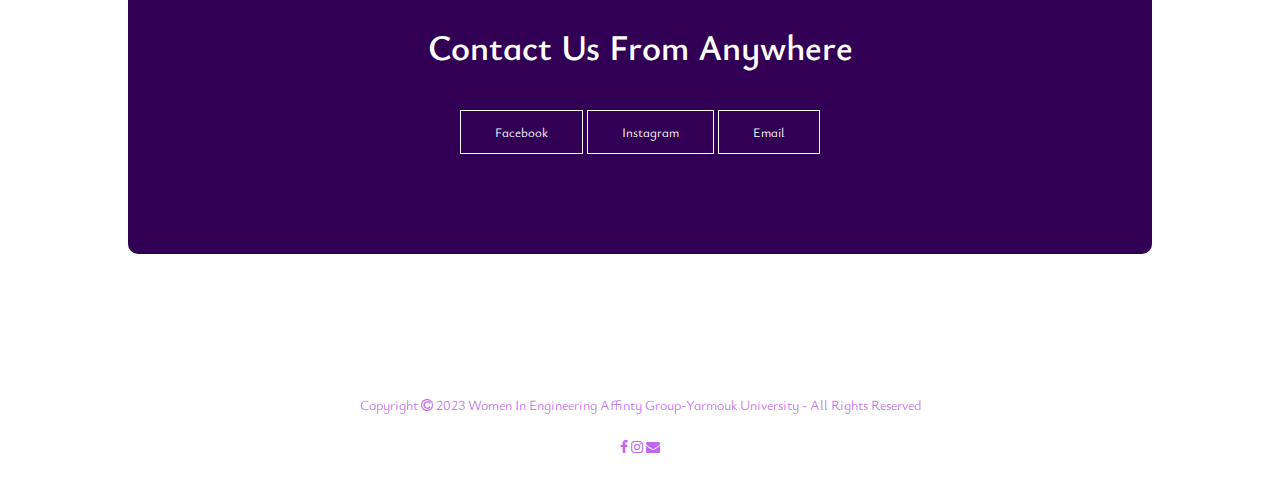
<file: E18.html>
<!DOCTYPE html>
<html>

<head>
    <meta name="viewport" content="with=device-width, initial-scale= 1.0">
    <title>Requirements For Harmonization Of The Labor Market</title>
    <link rel="stylesheet" href="style_E1.css">
    <link rel="stylesheet" href="https://cdnjs.cloudflare.com/ajax/libs/font-awesome/4.7.0/css/font-awesome.min.css">
    <link rel="icon" type="image/x-icon" href="logo.ico">
    <style>
        * {
            box-sizing: border-box
        }

        body {
            font-family: Verdana, sans-serif;
            margin: 0
        }

        .mySlides {
            display: none
        }

        img {
            vertical-align: middle;
        }

        .slideshow-container {
            max-width: 1000px;
            position: relative;
            margin: auto;
        }

        .prev,
        .next {
            cursor: pointer;
            position: absolute;
            top: 50%;
            width: auto;
            padding: 16px;
            margin-top: -22px;
            color: white;
            font-weight: bold;
            font-size: 18px;
            transition: 0.6s ease;
            border-radius: 0 3px 3px 0;
            user-select: none;
        }

        .next {
            right: 0;
            border-radius: 3px 0 0 3px;
        }

        .prev:hover,
        .next:hover {
            background-color: rgba(0, 0, 0, 0.8);
        }

        .text {
            background-color: white;
            color: #310055;
            font-size: 15px;
            padding: 8px 12px;
            position: absolute;
            bottom: 8px;
            width: 100%;
            text-align: center;
        }

        .numbertext {
            color: #f2f2f2;
            font-size: 12px;
            padding: 8px 12px;
            position: absolute;
            top: 100;
        }

        .dot {
            cursor: pointer;
            height: 15px;
            width: 15px;
            margin: 0 2px;
            background-color: #bbb;
            border-radius: 50%;
            display: inline-block;
            transition: background-color 0.6s ease;
        }

        .active,
        .dot:hover {
            background-color: #717171;
        }

        .fade {
            animation-name: fade;
            animation-duration: 1.5s;
        }

        @keyframes fade {
            from {
                opacity: .4
            }

            to {
                opacity: 1
            }
        }

        @media only screen and (max-width: 300px) {

            .prev,
            .next,
            .text {
                font-size: 11px
            }
        }
    </style>
</head>

<body>
    <section class="header">
        <nav>
            <a href="index.html" index.html"><img src="logo.png"></a>
            <div class="nav-links" id="navlinks">
                <i class="fa fa-times" onclick="hideMenu()"></i>
                <ul>
                    <li><a href="index.html">HOME</a></li>
                    <li><a href="#About" onclick="hideMenu()">ABOUT</a></li>
                    <li><a href="Events.html">EVENTS</a></li>
                    <li><a href="News.html">NEWS</a></li>
                    <li><a href="#Contact" onclick="hideMenu()">CONTACT</a></li>
                </ul>
            </div>
            <i class="fa fa-bars" onclick="showMenu()"></i>
        </nav>

        <!--Slide Show-->
        <div class="slideshow-container">
            <h1>Requirements For Harmonization Of The Labor Market<br></h1>
            <div class="mySlides fade">
                <div class="numbertext">1 / 3</div>
                <img src="har.png" style="width:100%">
                <div class="text">Our participants after the workshop</div>
            </div>

            <!--<div class="mySlides fade">
                <div class="numbertext">2 / 3</div>
                <img src="null.png" style="width:100%">
                <div class="text">Caption Two</div>
            </div>

            <div class="mySlides fade">
                <div class="numbertext">3 / 3</div>
                <img src="null.png" style="width:100%">
                <div class="text">Caption Three</div>
            </div>

            <a class="prev" onclick="plusSlides(-1)">❮</a>
            <a class="next" onclick="plusSlides(1)">❯</a>-->

        </div>
        <br>

        <div style="text-align:center">
            <span class="dot" onclick="currentSlide(1)"></span>
            <!--<span class="dot" onclick="currentSlide(2)"></span>
            <span class="dot" onclick="currentSlide(3)"></span>-->
        </div>
        </div>
        <div class="row">
            <div class="E-col">

                <p>A two-day workshop presented by Mr. Jaafar Shehabat in which he spoke all about the requirements of
                    the labor market, how to meet them, how to put yourself out there and hunt for opportunities, how to
                    write your own CV and how to start up your Linked-In account, which are all important for students
                    to put them on the right way to pursuing their career life.
                </p>
            </div>



            <div class="Set-col">
                <h3>Date</h3>
                <p>31 March 2022 (day 01)</p>
                <h3>Time</h3>
                <p>01:00 PM - 04:00 PM (UTC +03:00)</p>
                <h3>Place</h3>
                <p>SAGO Coffee House, Irbid</p>
            </div>

        </div>
    </section>



    <!--Contact-->
    <section class="Contact" id="Contact">
        <h1>Contact Us From Anywhere</h1>
        <a href="https://www.facebook.com/IEEEYUWIEAG?mibextid=ZbWKwL" class="btn1">Facebook</a>
        <a href="https://instagram.com/ieee_yu_wie?igshid=MzRlODBiNWFlZA==" class="btn1">Instagram</a>
        <a href="mailto:ieee.wie.yu@gmail.com" class="btn1">Email</a>
    </section>

    <!--Footer-->
    <section class="Footer">
        <p>Copyright <i class="fa fa-copyright"></i> 2023 Women In Engineering Affinty Group-Yarmouk University - All Rights Reserved</p>
        <p><i class="fa fa-facebook"></i> <i class="fa fa-instagram"></i> <i class="fa fa-envelope"></i></p>
    </section>

    <!--toggle menu-->
    <script>
        var navlinks = document.getElementById("navlinks");
        function showMenu() {
            navlinks.style.right = "0";
        }

        function hideMenu() {
            navlinks.style.right = "-200px";
        }
    </script>

    <!--Scroll to Top-->
    <button onclick="topFunction()" id="myBtn" title="Go to top"><i class="fa fa-arrow-up"></i></button>

    <script>
        let mybutton = document.getElementById("myBtn");
        window.onscroll = function () { scrollFunction() };

        function scrollFunction() {
            if (document.body.scrollTop > 500 || document.documentElement.scrollTop > 500) {
                mybutton.style.display = "block";
            } else {
                mybutton.style.display = "none";
            }
        }
        function topFunction() {
            document.body.scrollTop = 0;
            document.documentElement.scrollTop = 0;
        }
    </script>

    <!--Slide Show-->
    <script>
        let slideIndex = 1;
        showSlides(slideIndex);

        function plusSlides(n) {
            showSlides(slideIndex += n);
        }

        function currentSlide(n) {
            showSlides(slideIndex = n);
        }

        function showSlides(n) {
            let i;
            let slides = document.getElementsByClassName("mySlides");
            let dots = document.getElementsByClassName("dot");
            if (n > slides.length) { slideIndex = 1 }
            if (n < 1) { slideIndex = slides.length }
            for (i = 0; i < slides.length; i++) {
                slides[i].style.display = "none";
            }
            for (i = 0; i < dots.length; i++) {
                dots[i].className = dots[i].className.replace(" active", "");
            }
            slides[slideIndex - 1].style.display = "block";
            dots[slideIndex - 1].className += " active";
        }
    </script>
</body>

</html>
</file>
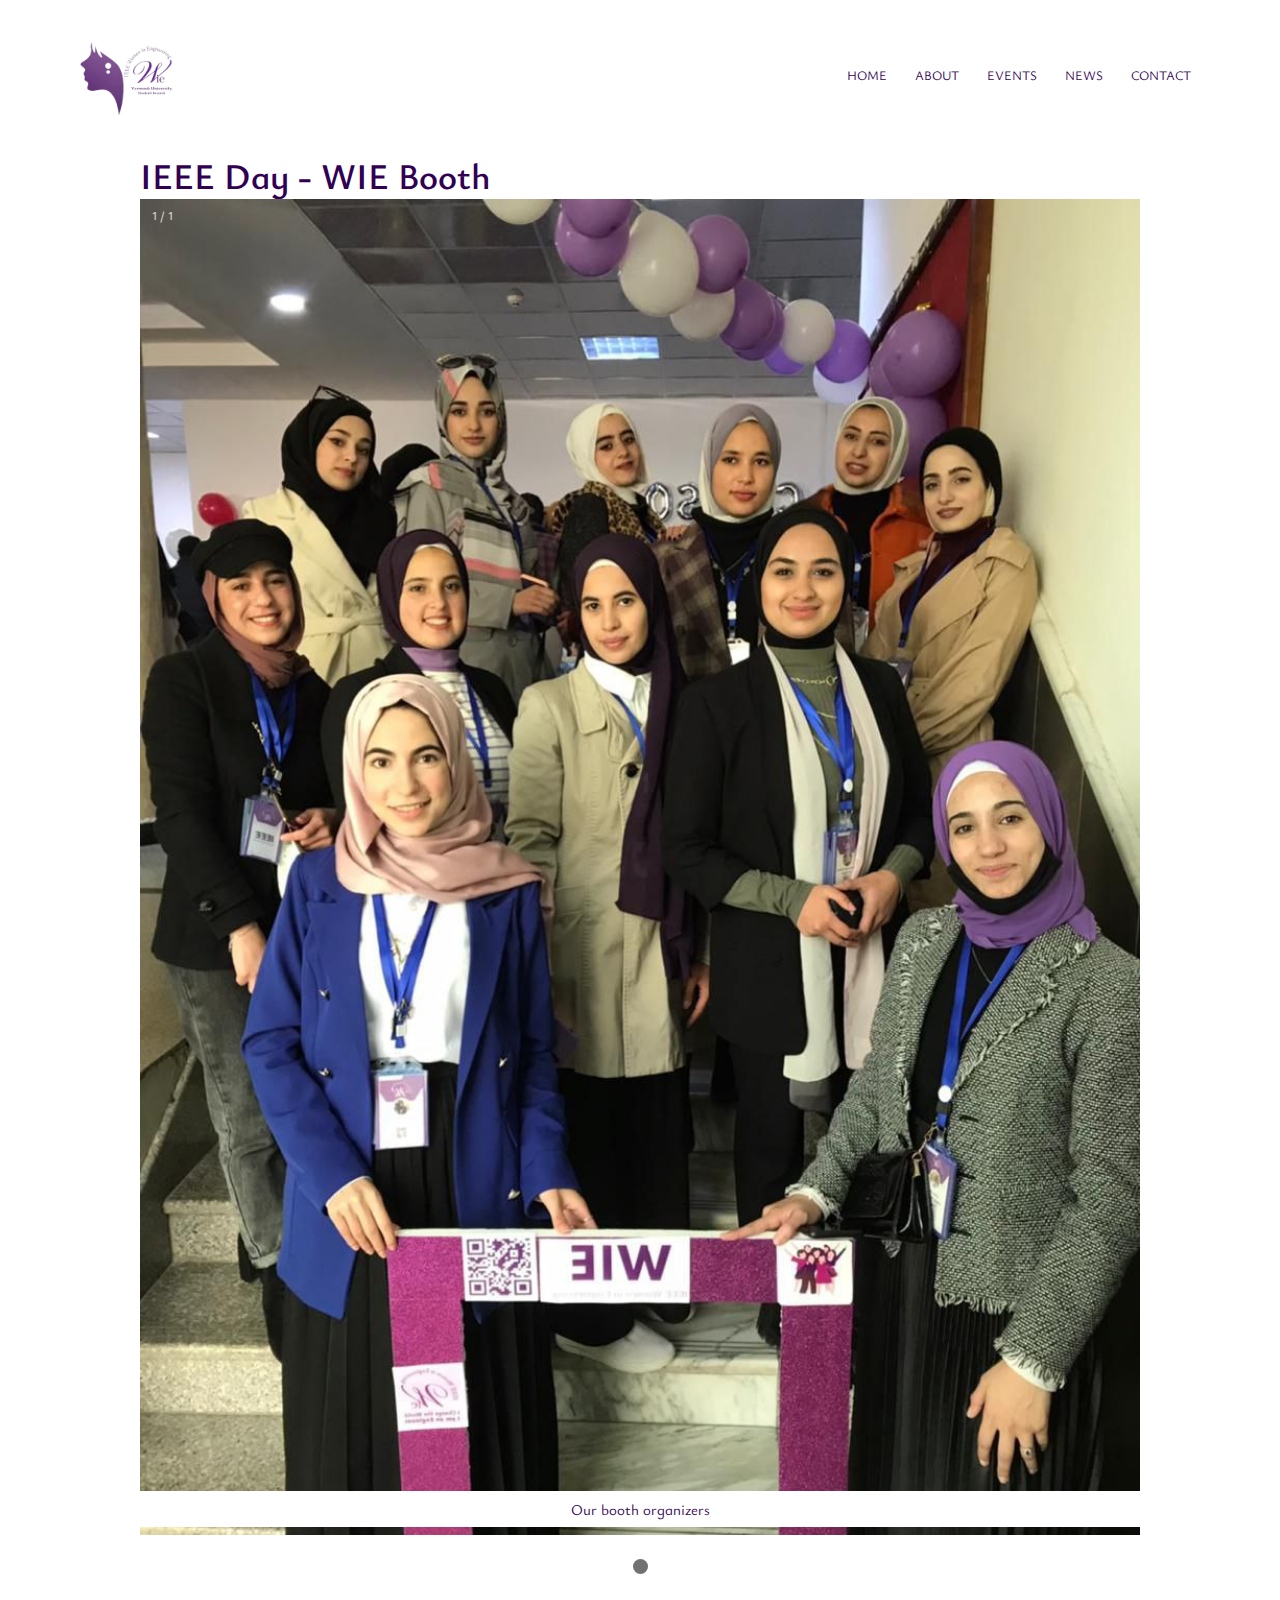
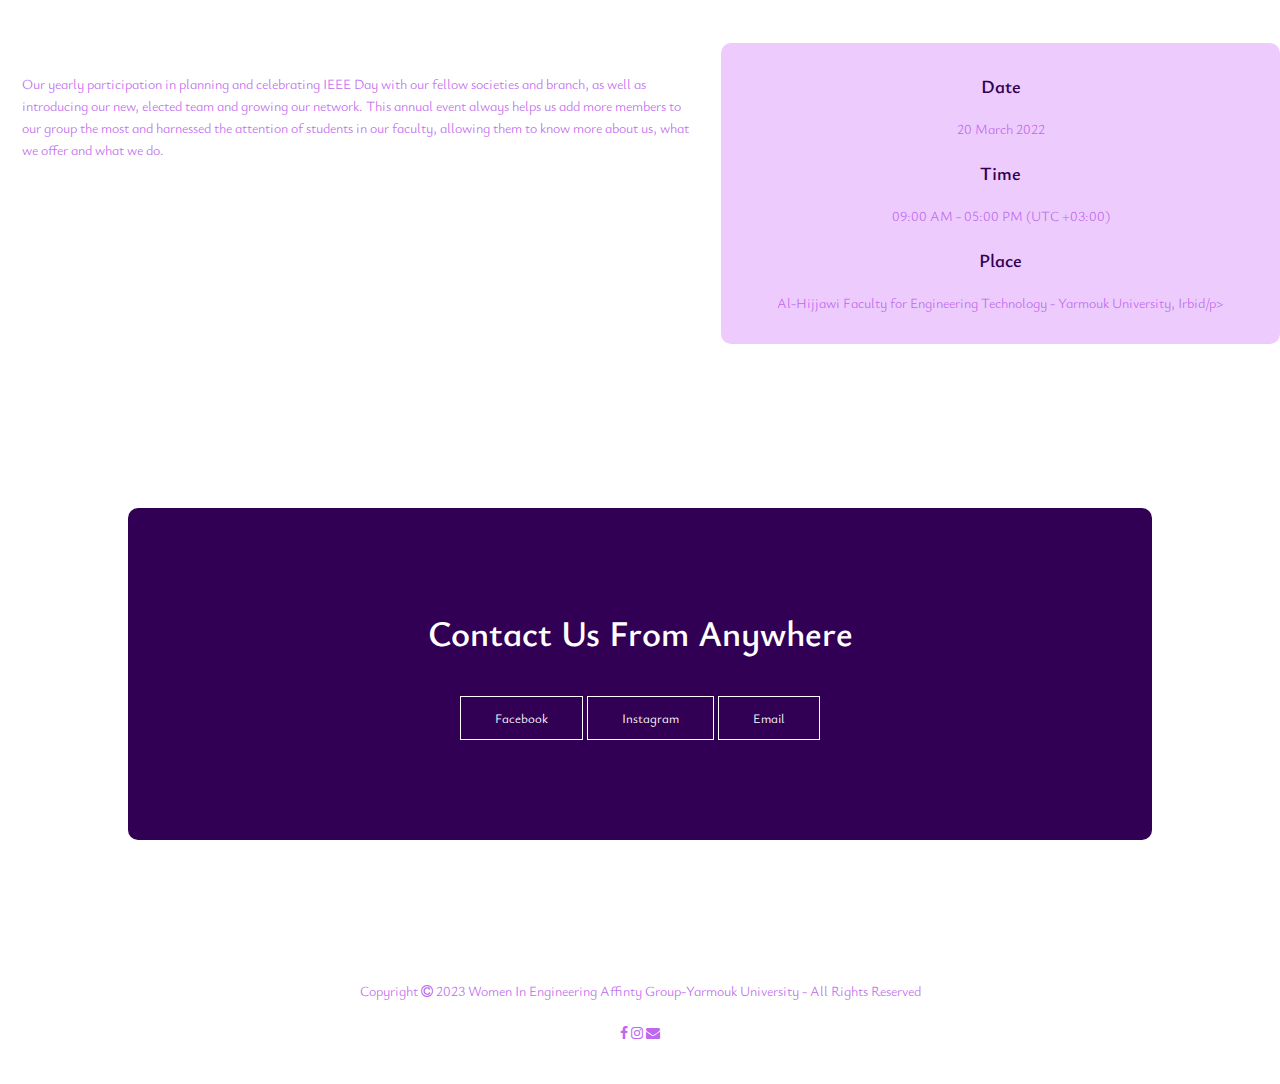
<file: E19.html>
<!DOCTYPE html>
<html>

<head>
    <meta name="viewport" content="with=device-width, initial-scale= 1.0">
    <title>IEEE Day</title>
    <link rel="stylesheet" href="style_E1.css">
    <link rel="stylesheet" href="https://cdnjs.cloudflare.com/ajax/libs/font-awesome/4.7.0/css/font-awesome.min.css">
    <link rel="icon" type="image/x-icon" href="logo.ico">
    <style>
        * {
            box-sizing: border-box
        }

        body {
            font-family: Verdana, sans-serif;
            margin: 0
        }

        .mySlides {
            display: none
        }

        img {
            vertical-align: middle;
        }

        .slideshow-container {
            max-width: 1000px;
            position: relative;
            margin: auto;
        }

        .prev,
        .next {
            cursor: pointer;
            position: absolute;
            top: 50%;
            width: auto;
            padding: 16px;
            margin-top: -22px;
            color: white;
            font-weight: bold;
            font-size: 18px;
            transition: 0.6s ease;
            border-radius: 0 3px 3px 0;
            user-select: none;
        }

        .next {
            right: 0;
            border-radius: 3px 0 0 3px;
        }

        .prev:hover,
        .next:hover {
            background-color: rgba(0, 0, 0, 0.8);
        }

        .text {
            background-color: white;
            color: #310055;
            font-size: 15px;
            padding: 8px 12px;
            position: absolute;
            bottom: 8px;
            width: 100%;
            text-align: center;
        }

        .numbertext {
            color: #f2f2f2;
            font-size: 12px;
            padding: 8px 12px;
            position: absolute;
            top: 100;
        }

        .dot {
            cursor: pointer;
            height: 15px;
            width: 15px;
            margin: 0 2px;
            background-color: #bbb;
            border-radius: 50%;
            display: inline-block;
            transition: background-color 0.6s ease;
        }

        .active,
        .dot:hover {
            background-color: #717171;
        }

        .fade {
            animation-name: fade;
            animation-duration: 1.5s;
        }

        @keyframes fade {
            from {
                opacity: .4
            }

            to {
                opacity: 1
            }
        }

        @media only screen and (max-width: 300px) {

            .prev,
            .next,
            .text {
                font-size: 11px
            }
        }
    </style>
</head>

<body>
    <section class="header">
        <nav>
            <a href="index.html" index.html"><img src="logo.png"></a>
            <div class="nav-links" id="navlinks">
                <i class="fa fa-times" onclick="hideMenu()"></i>
                <ul>
                    <li><a href="index.html">HOME</a></li>
                    <li><a href="#About" onclick="hideMenu()">ABOUT</a></li>
                    <li><a href="Events.html">EVENTS</a></li>
                    <li><a href="News.html">NEWS</a></li>
                    <li><a href="#Contact" onclick="hideMenu()">CONTACT</a></li>
                </ul>
            </div>
            <i class="fa fa-bars" onclick="showMenu()"></i>
        </nav>

        <!--Slide Show-->
        <div class="slideshow-container">
            <h1>IEEE Day - WIE Booth<br></h1>
            <div class="mySlides fade">
                <div class="numbertext">1 / 1</div>
                <img src="dayy1" style="width:100%">
                <div class="text">Our booth organizers</div>
            </div>

            <!--<div class="mySlides fade">
                <div class="numbertext">2 / 3</div>
                <img src="null.png" style="width:100%">
                <div class="text">Caption Two</div>
            </div>

            <div class="mySlides fade">
                <div class="numbertext">3 / 3</div>
                <img src="null.png" style="width:100%">
                <div class="text">Caption Three</div>
            </div>

            <a class="prev" onclick="plusSlides(-1)">❮</a>
            <a class="next" onclick="plusSlides(1)">❯</a>-->

        </div>
        <br>

        <div style="text-align:center">
            <span class="dot" onclick="currentSlide(1)"></span>
            <!--<span class="dot" onclick="currentSlide(2)"></span>
            <span class="dot" onclick="currentSlide(3)"></span>-->
        </div>
        </div>
        <div class="row">
            <div class="E-col">

                <p>Our yearly participation in planning and celebrating IEEE Day with our fellow societies and branch,
                    as well as introducing our new, elected team and growing our network.
                    This annual event always helps us add more members to our group the most and harnessed the attention
                    of students in our faculty, allowing them to know more about us, what we offer and what we do.
                </p>
            </div>



            <div class="Set-col">
                <h3>Date</h3>
                <p>20 March 2022</p>
                <h3>Time</h3>
                <p>09:00 AM - 05:00 PM (UTC +03:00)</p>
                <h3>Place</h3>
                <p>Al-Hijjawi Faculty for Engineering Technology - Yarmouk University, Irbid/p>
            </div>

        </div>
    </section>



    <!--Contact-->
    <section class="Contact" id="Contact">
        <h1>Contact Us From Anywhere</h1>
        <a href="https://www.facebook.com/IEEEYUWIEAG?mibextid=ZbWKwL" class="btn1">Facebook</a>
        <a href="https://instagram.com/ieee_yu_wie?igshid=MzRlODBiNWFlZA==" class="btn1">Instagram</a>
        <a href="mailto:ieee.wie.yu@gmail.com" class="btn1">Email</a>
    </section>

    <!--Footer-->
    <section class="Footer">
        <p>Copyright <i class="fa fa-copyright"></i> 2023 Women In Engineering Affinty Group-Yarmouk University - All Rights Reserved</p>
        <p><i class="fa fa-facebook"></i> <i class="fa fa-instagram"></i> <i class="fa fa-envelope"></i></p>
    </section>

    <!--toggle menu-->
    <script>
        var navlinks = document.getElementById("navlinks");
        function showMenu() {
            navlinks.style.right = "0";
        }

        function hideMenu() {
            navlinks.style.right = "-200px";
        }
    </script>

    <!--Scroll to Top-->
    <button onclick="topFunction()" id="myBtn" title="Go to top"><i class="fa fa-arrow-up"></i></button>

    <script>
        let mybutton = document.getElementById("myBtn");
        window.onscroll = function () { scrollFunction() };

        function scrollFunction() {
            if (document.body.scrollTop > 500 || document.documentElement.scrollTop > 500) {
                mybutton.style.display = "block";
            } else {
                mybutton.style.display = "none";
            }
        }
        function topFunction() {
            document.body.scrollTop = 0;
            document.documentElement.scrollTop = 0;
        }
    </script>

    <!--Slide Show-->
    <script>
        let slideIndex = 1;
        showSlides(slideIndex);

        function plusSlides(n) {
            showSlides(slideIndex += n);
        }

        function currentSlide(n) {
            showSlides(slideIndex = n);
        }

        function showSlides(n) {
            let i;
            let slides = document.getElementsByClassName("mySlides");
            let dots = document.getElementsByClassName("dot");
            if (n > slides.length) { slideIndex = 1 }
            if (n < 1) { slideIndex = slides.length }
            for (i = 0; i < slides.length; i++) {
                slides[i].style.display = "none";
            }
            for (i = 0; i < dots.length; i++) {
                dots[i].className = dots[i].className.replace(" active", "");
            }
            slides[slideIndex - 1].style.display = "block";
            dots[slideIndex - 1].className += " active";
        }
    </script>
</body>

</html>
</file>
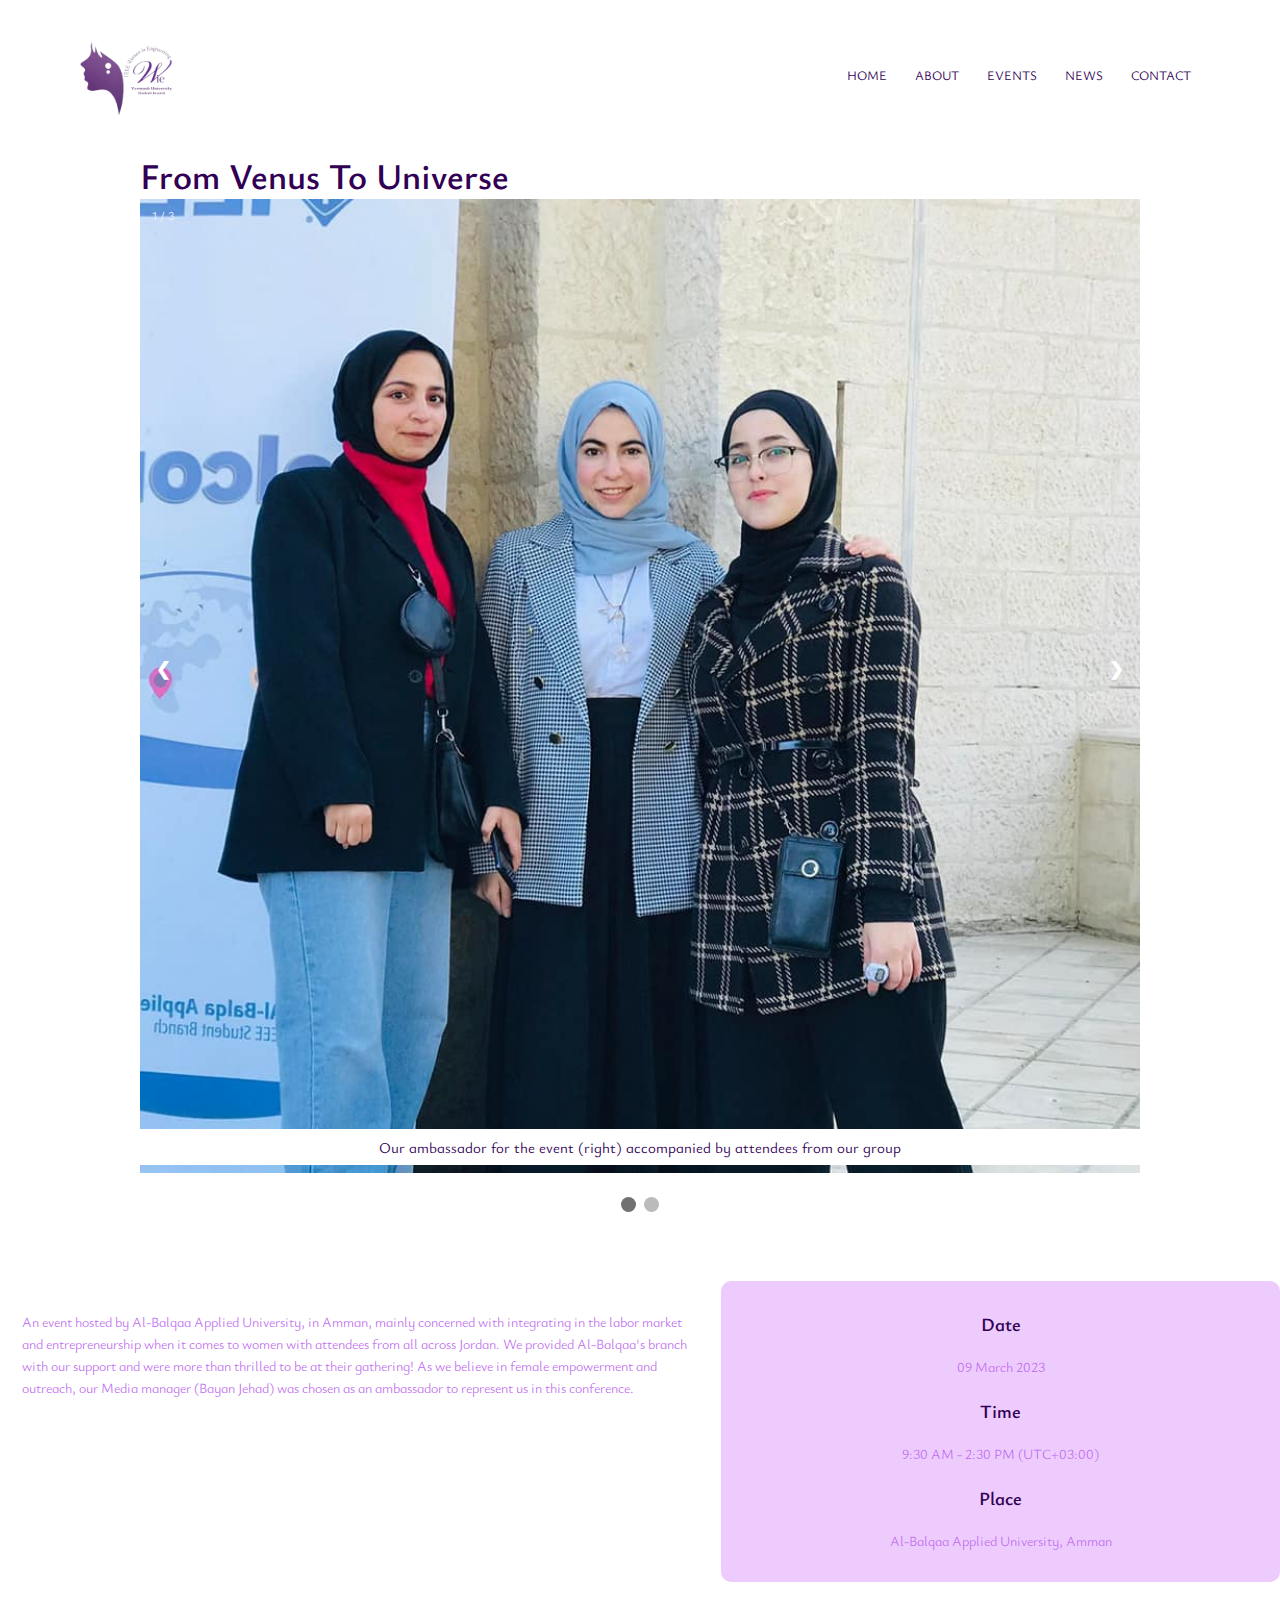
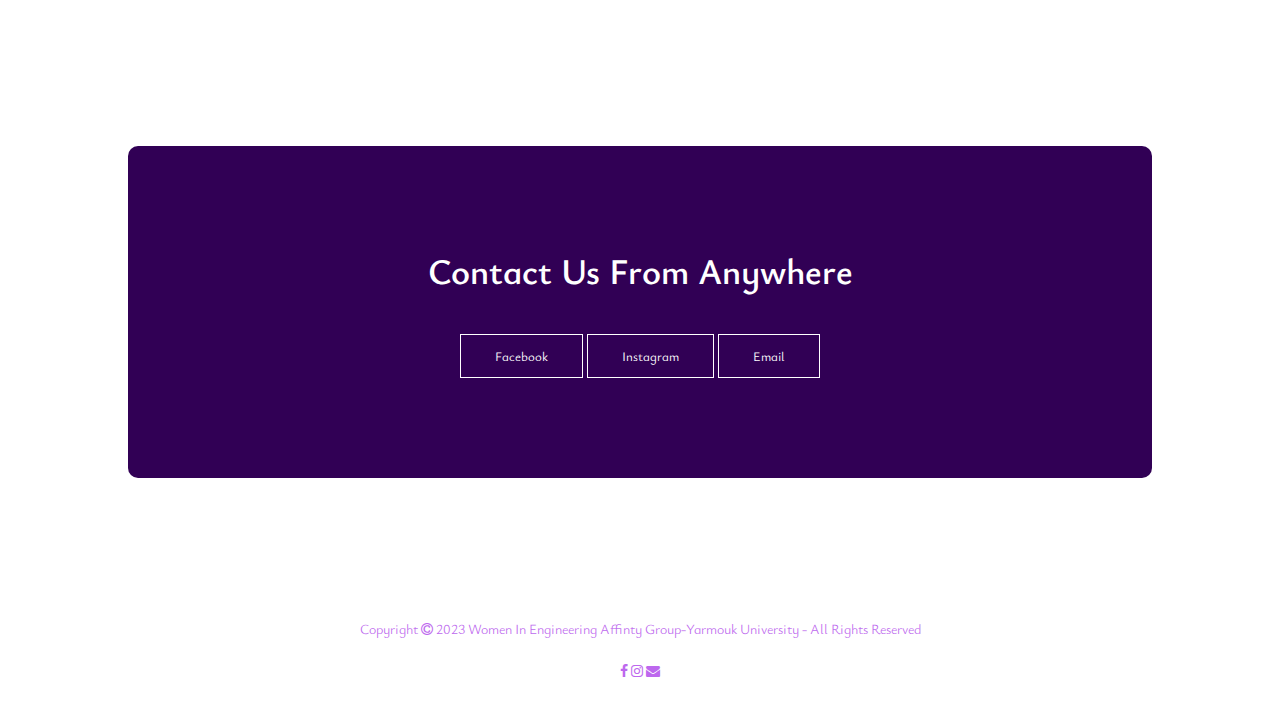
<file: E2.html>
<!DOCTYPE html>
<html>

<head>
    <meta name="viewport" content="with=device-width, initial-scale= 1.0">
    <title>From Venus To Universe</title>
    <link rel="stylesheet" href="style_E1.css">
    <link rel="stylesheet" href="https://cdnjs.cloudflare.com/ajax/libs/font-awesome/4.7.0/css/font-awesome.min.css">
    <link rel="icon" type="image/x-icon" href="logo.ico">
    <style>
        * {
            box-sizing: border-box
        }

        body {
            font-family: Verdana, sans-serif;
            margin: 0
        }

        .mySlides {
            display: none
        }

        img {
            vertical-align: middle;
        }

        .slideshow-container {
            max-width: 1000px;
            position: relative;
            margin: auto;
        }

        .prev,
        .next {
            cursor: pointer;
            position: absolute;
            top: 50%;
            width: auto;
            padding: 16px;
            margin-top: -22px;
            color: white;
            font-weight: bold;
            font-size: 18px;
            transition: 0.6s ease;
            border-radius: 0 3px 3px 0;
            user-select: none;
        }

        .next {
            right: 0;
            border-radius: 3px 0 0 3px;
        }

        .prev:hover,
        .next:hover {
            background-color: rgba(0, 0, 0, 0.8);
        }

        .text {
            background-color: white;
            color: #310055;
            font-size: 15px;
            padding: 8px 12px;
            position: absolute;
            bottom: 8px;
            width: 100%;
            text-align: center;
        }

        .numbertext {
            color: #f2f2f2;
            font-size: 12px;
            padding: 8px 12px;
            position: absolute;
            top: 100;
        }

        .dot {
            cursor: pointer;
            height: 15px;
            width: 15px;
            margin: 0 2px;
            background-color: #bbb;
            border-radius: 50%;
            display: inline-block;
            transition: background-color 0.6s ease;
        }

        .active,
        .dot:hover {
            background-color: #717171;
        }

        .fade {
            animation-name: fade;
            animation-duration: 1.5s;
        }

        @keyframes fade {
            from {
                opacity: .4
            }

            to {
                opacity: 1
            }
        }

        @media only screen and (max-width: 300px) {

            .prev,
            .next,
            .text {
                font-size: 11px
            }
        }
    </style>
</head>

<body>
    <section class="header">
        <nav>
            <a href="index.html" index.html"><img src="logo.png"></a>
            <div class="nav-links" id="navlinks">
                <i class="fa fa-times" onclick="hideMenu()"></i>
                <ul>
                    <li><a href="index.html">HOME</a></li>
                    <li><a href="#About" onclick="hideMenu()">ABOUT</a></li>
                    <li><a href="Events.html">EVENTS</a></li>
                    <li><a href="News.html">NEWS</a></li>
                    <li><a href="#Contact" onclick="hideMenu()">CONTACT</a></li>
                </ul>
            </div>
            <i class="fa fa-bars" onclick="showMenu()"></i>
        </nav>

        <!--Slide Show-->
        <div class="slideshow-container">
            <h1>From Venus To Universe<br></h1>
            <div class="mySlides fade">
                <div class="numbertext">1 / 3</div>
                <img src="Venus1.jpg" style="width:100%">
                <div class="text">Our ambassador for the event (right) accompanied by attendees from our group</div>
            </div>
            
            <div class="mySlides fade">
                <div class="numbertext">2 / 3</div>
                <img src="Venus2.jpg" style="width:100%">
                <div class="text">Our ambassador's participation certificate</div>
            </div>
<!--
            <div class="mySlides fade">
                <div class="numbertext">3 / 3</div>
                <img src="null.png" style="width:100%">
                <div class="text">Caption Three</div>
            </div> -->

            <a class="prev" onclick="plusSlides(-1)">❮</a>
            <a class="next" onclick="plusSlides(1)">❯</a>
       
        </div>
        <br>

        <div style="text-align:center">
            <span class="dot" onclick="currentSlide(1)"></span>
            <span class="dot" onclick="currentSlide(2)"></span>
            <!--<span class="dot" onclick="currentSlide(3)"></span>-->
        </div>
        </div>
        <div class="row">
            <div class="E-col">

                <p>An event hosted by Al-Balqaa Applied University, in Amman, mainly concerned with integrating in the
                    labor market and entrepreneurship when it comes to
                    women with attendees from all across Jordan. We provided Al-Balqaa's branch with our support and
                    were more than thrilled to be at their gathering!

                    As we believe in female empowerment and outreach, our Media manager (Bayan Jehad) was chosen as an
                    ambassador to represent us in this conference.</p>
            </div>



            <div class="Set-col">
                <h3>Date</h3>
                <p>09 March 2023 </p>
                <h3>Time</h3>
                <p>9:30 AM - 2:30 PM (UTC+03:00)</p>
                <h3>Place</h3>
                <p>Al-Balqaa Applied University, Amman</p>
            </div>

        </div>
    </section>



    <!--Contact-->
    <section class="Contact" id="Contact">
        <h1>Contact Us From Anywhere</h1>
        <a href="https://www.facebook.com/IEEEYUWIEAG?mibextid=ZbWKwL" class="btn1">Facebook</a>
        <a href="https://instagram.com/ieee_yu_wie?igshid=MzRlODBiNWFlZA==" class="btn1">Instagram</a>
        <a href="mailto:ieee.wie.yu@gmail.com" class="btn1">Email</a>
    </section>

    <!--Footer-->
    <section class="Footer">
        <p>Copyright <i class="fa fa-copyright"></i> 2023 Women In Engineering Affinty Group-Yarmouk University - All Rights Reserved</p>
        <p><i class="fa fa-facebook"></i> <i class="fa fa-instagram"></i> <i class="fa fa-envelope"></i></p>
    </section>

    <!--toggle menu-->
    <script>
        var navlinks = document.getElementById("navlinks");
        function showMenu() {
            navlinks.style.right = "0";
        }

        function hideMenu() {
            navlinks.style.right = "-200px";
        }
    </script>

    <!--Scroll to Top-->
    <button onclick="topFunction()" id="myBtn" title="Go to top"><i class="fa fa-arrow-up"></i></button>

    <script>
        let mybutton = document.getElementById("myBtn");
        window.onscroll = function () { scrollFunction() };

        function scrollFunction() {
            if (document.body.scrollTop > 500 || document.documentElement.scrollTop > 500) {
                mybutton.style.display = "block";
            } else {
                mybutton.style.display = "none";
            }
        }
        function topFunction() {
            document.body.scrollTop = 0;
            document.documentElement.scrollTop = 0;
        }
    </script>

    <!--Slide Show-->
    <script>
        let slideIndex = 1;
        showSlides(slideIndex);

        function plusSlides(n) {
            showSlides(slideIndex += n);
        }

        function currentSlide(n) {
            showSlides(slideIndex = n);
        }

        function showSlides(n) {
            let i;
            let slides = document.getElementsByClassName("mySlides");
            let dots = document.getElementsByClassName("dot");
            if (n > slides.length) { slideIndex = 1 }
            if (n < 1) { slideIndex = slides.length }
            for (i = 0; i < slides.length; i++) {
                slides[i].style.display = "none";
            }
            for (i = 0; i < dots.length; i++) {
                dots[i].className = dots[i].className.replace(" active", "");
            }
            slides[slideIndex - 1].style.display = "block";
            dots[slideIndex - 1].className += " active";
        }
    </script>
</body>

</html>
</file>
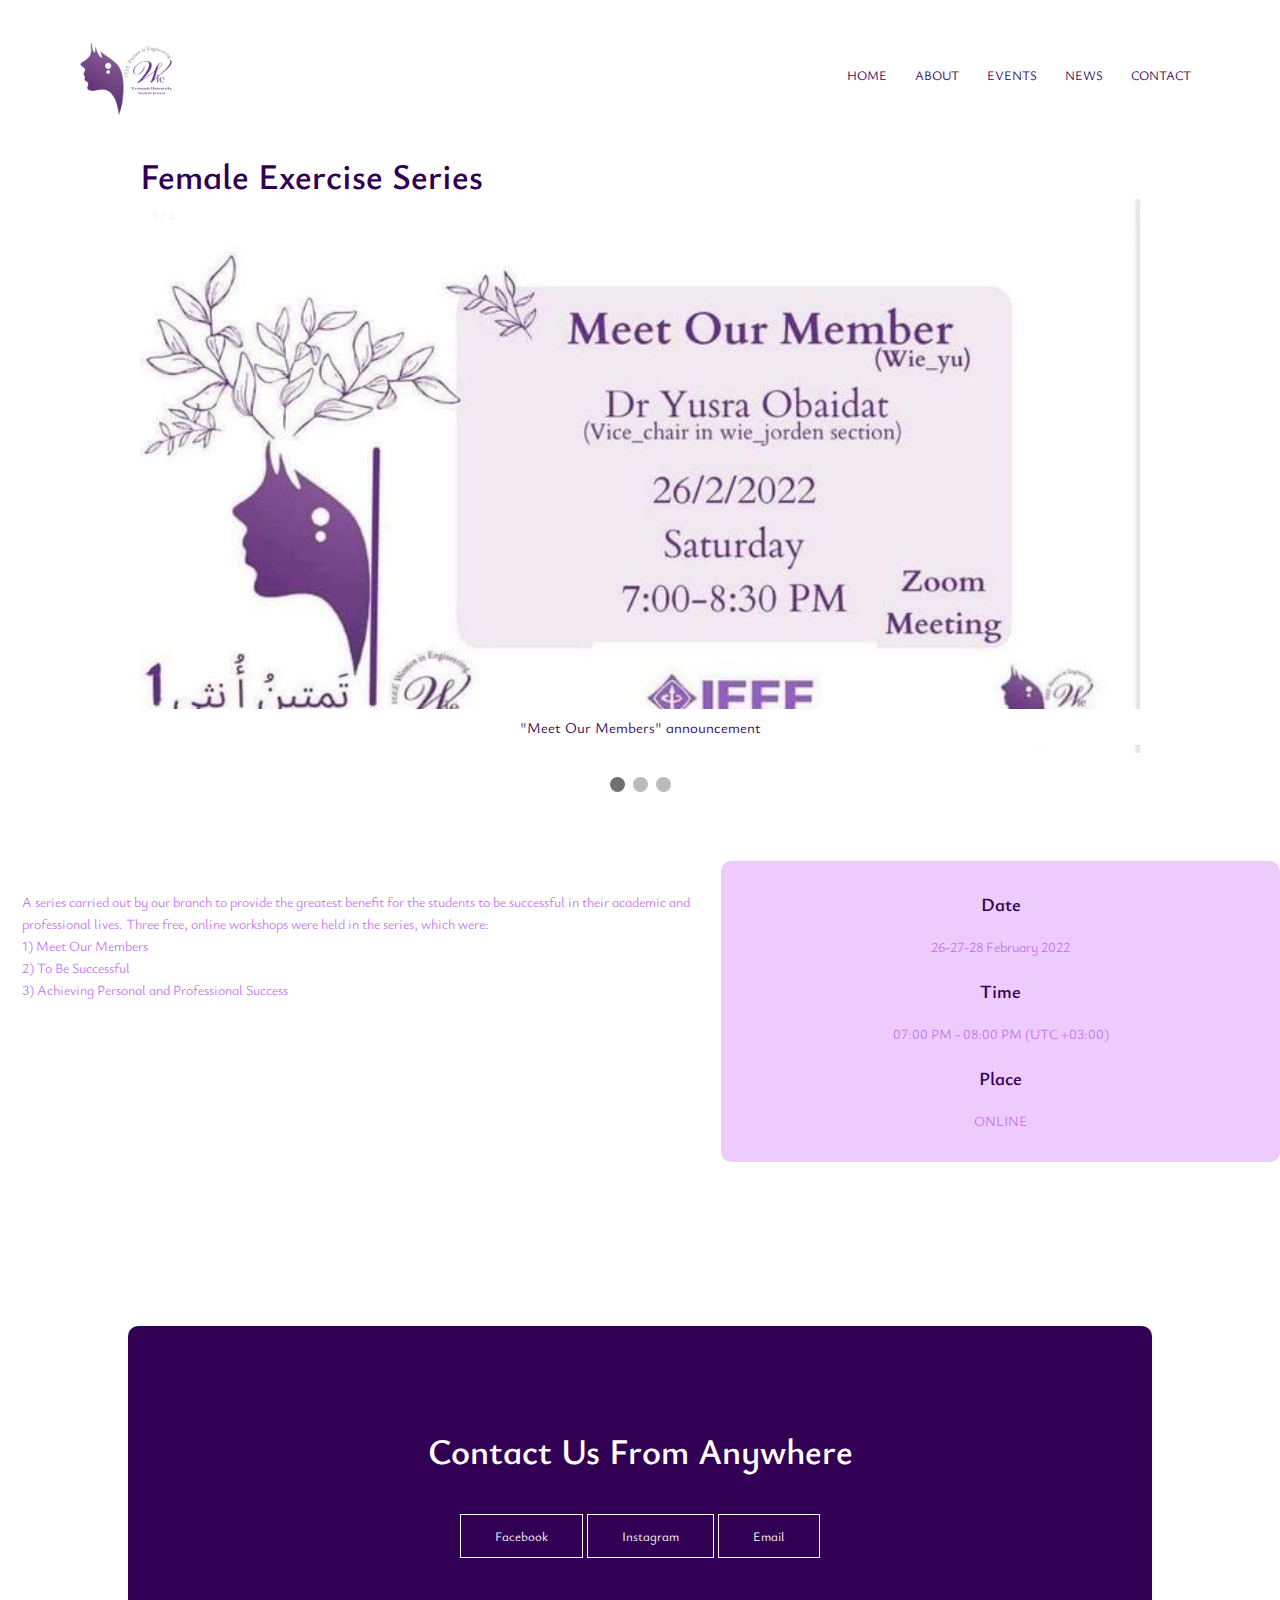
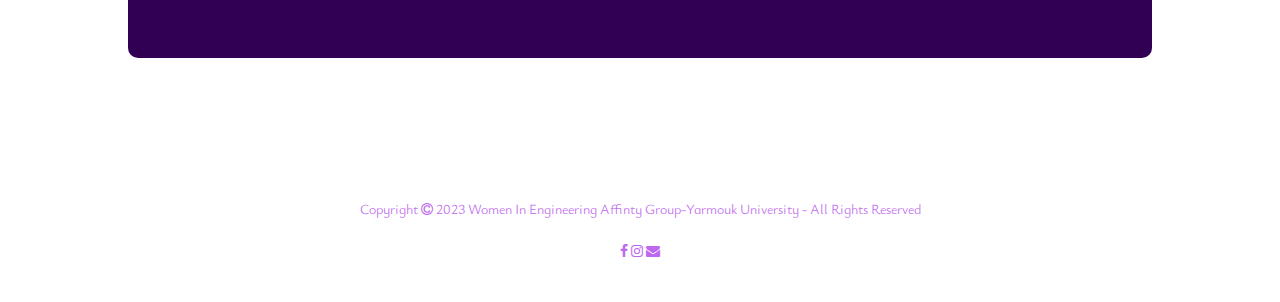
<file: E20.html>
<!DOCTYPE html>
<html>

<head>
    <meta name="viewport" content="with=device-width, initial-scale= 1.0">
    <title>Female Exercise Series</title>
    <link rel="stylesheet" href="style_E1.css">
    <link rel="stylesheet" href="https://cdnjs.cloudflare.com/ajax/libs/font-awesome/4.7.0/css/font-awesome.min.css">
    <link rel="icon" type="image/x-icon" href="logo.ico">
    <style>
        * {
            box-sizing: border-box
        }

        body {
            font-family: Verdana, sans-serif;
            margin: 0
        }

        .mySlides {
            display: none
        }

        img {
            vertical-align: middle;
        }

        .slideshow-container {
            max-width: 1000px;
            position: relative;
            margin: auto;
        }

        .prev,
        .next {
            cursor: pointer;
            position: absolute;
            top: 50%;
            width: auto;
            padding: 16px;
            margin-top: -22px;
            color: white;
            font-weight: bold;
            font-size: 18px;
            transition: 0.6s ease;
            border-radius: 0 3px 3px 0;
            user-select: none;
        }

        .next {
            right: 0;
            border-radius: 3px 0 0 3px;
        }

        .prev:hover,
        .next:hover {
            background-color: rgba(0, 0, 0, 0.8);
        }

        .text {
            background-color: white;
            color: #310055;
            font-size: 15px;
            padding: 8px 12px;
            position: absolute;
            bottom: 8px;
            width: 100%;
            text-align: center;
        }

        .numbertext {
            color: #f2f2f2;
            font-size: 12px;
            padding: 8px 12px;
            position: absolute;
            top: 100;
        }

        .dot {
            cursor: pointer;
            height: 15px;
            width: 15px;
            margin: 0 2px;
            background-color: #bbb;
            border-radius: 50%;
            display: inline-block;
            transition: background-color 0.6s ease;
        }

        .active,
        .dot:hover {
            background-color: #717171;
        }

        .fade {
            animation-name: fade;
            animation-duration: 1.5s;
        }

        @keyframes fade {
            from {
                opacity: .4
            }

            to {
                opacity: 1
            }
        }

        @media only screen and (max-width: 300px) {

            .prev,
            .next,
            .text {
                font-size: 11px
            }
        }
    </style>
</head>

<body>
    <section class="header">
        <nav>
            <a href="index.html" index.html"><img src="logo.png"></a>
            <div class="nav-links" id="navlinks">
                <i class="fa fa-times" onclick="hideMenu()"></i>
                <ul>
                    <li><a href="index.html">HOME</a></li>
                    <li><a href="#About" onclick="hideMenu()">ABOUT</a></li>
                    <li><a href="Events.html">EVENTS</a></li>
                    <li><a href="News.html">NEWS</a></li>
                    <li><a href="#Contact" onclick="hideMenu()">CONTACT</a></li>
                </ul>
            </div>
            <i class="fa fa-bars" onclick="showMenu()"></i>
        </nav>

        <!--Slide Show-->
        <div class="slideshow-container">
            <h1>Female Exercise Series<br></h1>
            <div class="mySlides fade">
                <div class="numbertext">1 / 3</div>
                <img src="series2.png" style="width:100%">
                <div class="text">"Meet Our Members" announcement</div>
            </div>

            <div class="mySlides fade">
                <div class="numbertext">2 / 3</div>
                <img src="series3.png" style="width:100%">
                <div class="text">"To Be Successful" announcement</div>
            </div>

            <div class="mySlides fade">
                <div class="numbertext">3 / 3</div>
                <img src="series4.png" style="width:100%">
                <div class="text">"Achieving Personal And Professional Success" announcement</div>
            </div>

            <a class="prev" onclick="plusSlides(-1)">❮</a>
            <a class="next" onclick="plusSlides(1)">❯</a>

        </div>
        <br>

        <div style="text-align:center">
            <span class="dot" onclick="currentSlide(1)"></span>
            <span class="dot" onclick="currentSlide(2)"></span>
            <span class="dot" onclick="currentSlide(3)"></span>
        </div>
        </div>
        <div class="row">
            <div class="E-col">

                <p>A series carried out by our branch to provide the greatest benefit for the students to be successful
                    in their academic and professional lives. Three free, online workshops were held in the series,
                    which were:<br>
                    1) Meet Our Members<br>
                    2) To Be Successful<br>
                    3) Achieving Personal and Professional Success<br>
                </p>
            </div>



            <div class="Set-col">
                <h3>Date</h3>
                <p>26-27-28 February 2022</p>
                <h3>Time</h3>
                <p>07:00 PM - 08:00 PM (UTC +03:00)</p>
                <h3>Place</h3>
                <p>ONLINE</p>
            </div>

        </div>
    </section>



    <!--Contact-->
    <section class="Contact" id="Contact">
        <h1>Contact Us From Anywhere</h1>
        <a href="https://www.facebook.com/IEEEYUWIEAG?mibextid=ZbWKwL" class="btn1">Facebook</a>
        <a href="https://instagram.com/ieee_yu_wie?igshid=MzRlODBiNWFlZA==" class="btn1">Instagram</a>
        <a href="mailto:ieee.wie.yu@gmail.com" class="btn1">Email</a>
    </section>

    <!--Footer-->
    <section class="Footer">
        <p>Copyright <i class="fa fa-copyright"></i> 2023 Women In Engineering Affinty Group-Yarmouk University - All Rights Reserved</p>
        <p><i class="fa fa-facebook"></i> <i class="fa fa-instagram"></i> <i class="fa fa-envelope"></i></p>
    </section>

    <!--toggle menu-->
    <script>
        var navlinks = document.getElementById("navlinks");
        function showMenu() {
            navlinks.style.right = "0";
        }

        function hideMenu() {
            navlinks.style.right = "-200px";
        }
    </script>

    <!--Scroll to Top-->
    <button onclick="topFunction()" id="myBtn" title="Go to top"><i class="fa fa-arrow-up"></i></button>

    <script>
        let mybutton = document.getElementById("myBtn");
        window.onscroll = function () { scrollFunction() };

        function scrollFunction() {
            if (document.body.scrollTop > 500 || document.documentElement.scrollTop > 500) {
                mybutton.style.display = "block";
            } else {
                mybutton.style.display = "none";
            }
        }
        function topFunction() {
            document.body.scrollTop = 0;
            document.documentElement.scrollTop = 0;
        }
    </script>

    <!--Slide Show-->
    <script>
        let slideIndex = 1;
        showSlides(slideIndex);

        function plusSlides(n) {
            showSlides(slideIndex += n);
        }

        function currentSlide(n) {
            showSlides(slideIndex = n);
        }

        function showSlides(n) {
            let i;
            let slides = document.getElementsByClassName("mySlides");
            let dots = document.getElementsByClassName("dot");
            if (n > slides.length) { slideIndex = 1 }
            if (n < 1) { slideIndex = slides.length }
            for (i = 0; i < slides.length; i++) {
                slides[i].style.display = "none";
            }
            for (i = 0; i < dots.length; i++) {
                dots[i].className = dots[i].className.replace(" active", "");
            }
            slides[slideIndex - 1].style.display = "block";
            dots[slideIndex - 1].className += " active";
        }
    </script>
</body>

</html>
</file>
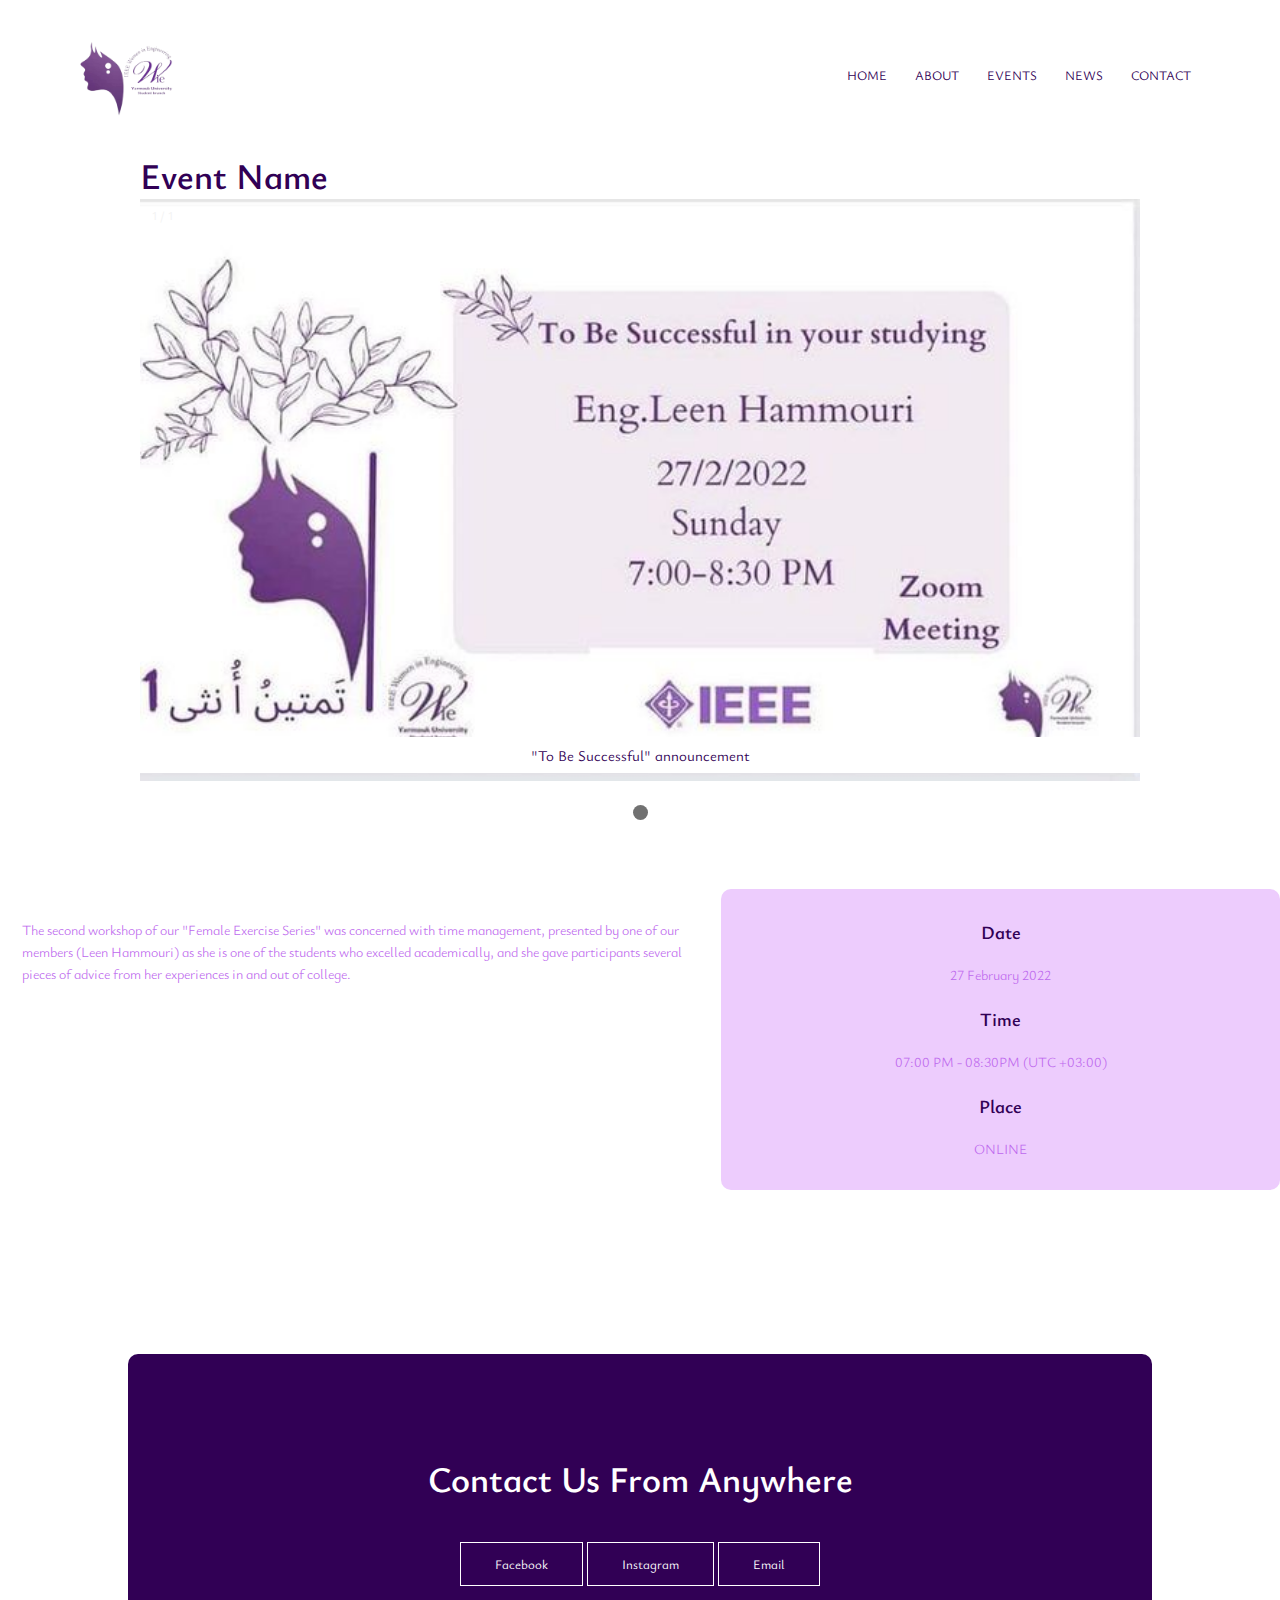
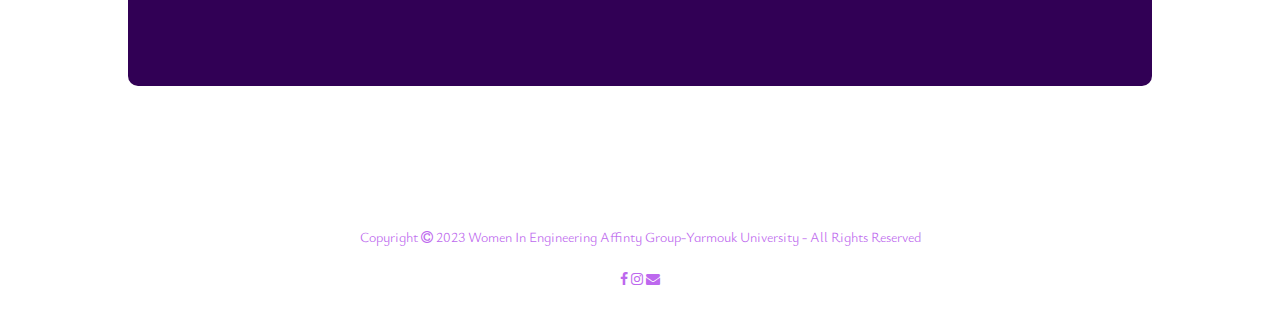
<file: E21.html>
<!DOCTYPE html>
<html>

<head>
    <meta name="viewport" content="with=device-width, initial-scale= 1.0">
    <title>Event 21 Title</title>
    <link rel="stylesheet" href="style_E1.css">
    <link rel="stylesheet" href="https://cdnjs.cloudflare.com/ajax/libs/font-awesome/4.7.0/css/font-awesome.min.css">
    <link rel="icon" type="image/x-icon" href="logo.ico">
    <style>
        * {
            box-sizing: border-box
        }

        body {
            font-family: Verdana, sans-serif;
            margin: 0
        }

        .mySlides {
            display: none
        }

        img {
            vertical-align: middle;
        }

        .slideshow-container {
            max-width: 1000px;
            position: relative;
            margin: auto;
        }

        .prev,
        .next {
            cursor: pointer;
            position: absolute;
            top: 50%;
            width: auto;
            padding: 16px;
            margin-top: -22px;
            color: white;
            font-weight: bold;
            font-size: 18px;
            transition: 0.6s ease;
            border-radius: 0 3px 3px 0;
            user-select: none;
        }

        .next {
            right: 0;
            border-radius: 3px 0 0 3px;
        }

        .prev:hover,
        .next:hover {
            background-color: rgba(0, 0, 0, 0.8);
        }

        .text {
            background-color: white;
            color: #310055;
            font-size: 15px;
            padding: 8px 12px;
            position: absolute;
            bottom: 8px;
            width: 100%;
            text-align: center;
        }

        .numbertext {
            color: #f2f2f2;
            font-size: 12px;
            padding: 8px 12px;
            position: absolute;
            top: 100;
        }

        .dot {
            cursor: pointer;
            height: 15px;
            width: 15px;
            margin: 0 2px;
            background-color: #bbb;
            border-radius: 50%;
            display: inline-block;
            transition: background-color 0.6s ease;
        }

        .active,
        .dot:hover {
            background-color: #717171;
        }

        .fade {
            animation-name: fade;
            animation-duration: 1.5s;
        }

        @keyframes fade {
            from {
                opacity: .4
            }

            to {
                opacity: 1
            }
        }

        @media only screen and (max-width: 300px) {

            .prev,
            .next,
            .text {
                font-size: 11px
            }
        }
    </style>
</head>

<body>
    <section class="header">
        <nav>
            <a href="index.html" index.html"><img src="logo.png"></a>
            <div class="nav-links" id="navlinks">
                <i class="fa fa-times" onclick="hideMenu()"></i>
                <ul>
                    <li><a href="index.html">HOME</a></li>
                    <li><a href="#About" onclick="hideMenu()">ABOUT</a></li>
                    <li><a href="Events.html">EVENTS</a></li>
                    <li><a href="News.html">NEWS</a></li>
                    <li><a href="#Contact" onclick="hideMenu()">CONTACT</a></li>
                </ul>
            </div>
            <i class="fa fa-bars" onclick="showMenu()"></i>
        </nav>

        <!--Slide Show-->
        <div class="slideshow-container">
            <h1>Event Name<br></h1>
            <div class="mySlides fade">
                <div class="numbertext">1 / 1</div>
                <img src="series3.png" style="width:100%">
                <div class="text">"To Be Successful" announcement</div>
            </div>

            <!--<div class="mySlides fade">
                <div class="numbertext">2 / 3</div>
                <img src="null.png" style="width:100%">
                <div class="text">Caption Two</div>
            </div>

            <div class="mySlides fade">
                <div class="numbertext">3 / 3</div>
                <img src="null.png" style="width:100%">
                <div class="text">Caption Three</div>
            </div>

            <a class="prev" onclick="plusSlides(-1)">❮</a>
            <a class="next" onclick="plusSlides(1)">❯</a>-->

        </div>
        <br>

        <div style="text-align:center">
            <span class="dot" onclick="currentSlide(1)"></span>
            <!--<span class="dot" onclick="currentSlide(2)"></span>
            <span class="dot" onclick="currentSlide(3)"></span>-->
        </div>
        </div>
        <div class="row">
            <div class="E-col">

                <p>The second workshop of our "Female Exercise Series" was concerned with time management, presented by
                    one of our members (Leen
                    Hammouri) as she is one of the students who excelled academically, and she gave participants several
                    pieces of advice from her experiences in and out of college.</p>
            </div>



            <div class="Set-col">
                <h3>Date</h3>
                <p>27 February 2022</p>
                <h3>Time</h3>
                <p>07:00 PM - 08:30PM (UTC +03:00)</p>
                <h3>Place</h3>
                <p>ONLINE</p>
            </div>

        </div>
    </section>



    <!--Contact-->
    <section class="Contact" id="Contact">
        <h1>Contact Us From Anywhere</h1>
        <a href="https://www.facebook.com/IEEEYUWIEAG?mibextid=ZbWKwL" class="btn1">Facebook</a>
        <a href="https://instagram.com/ieee_yu_wie?igshid=MzRlODBiNWFlZA==" class="btn1">Instagram</a>
        <a href="mailto:ieee.wie.yu@gmail.com" class="btn1">Email</a>
    </section>

    <!--Footer-->
    <section class="Footer">
        <p>Copyright <i class="fa fa-copyright"></i> 2023 Women In Engineering Affinty Group-Yarmouk University - All Rights Reserved</p>
        <p><i class="fa fa-facebook"></i> <i class="fa fa-instagram"></i> <i class="fa fa-envelope"></i></p>
    </section>

    <!--toggle menu-->
    <script>
        var navlinks = document.getElementById("navlinks");
        function showMenu() {
            navlinks.style.right = "0";
        }

        function hideMenu() {
            navlinks.style.right = "-200px";
        }
    </script>

    <!--Scroll to Top-->
    <button onclick="topFunction()" id="myBtn" title="Go to top"><i class="fa fa-arrow-up"></i></button>

    <script>
        let mybutton = document.getElementById("myBtn");
        window.onscroll = function () { scrollFunction() };

        function scrollFunction() {
            if (document.body.scrollTop > 500 || document.documentElement.scrollTop > 500) {
                mybutton.style.display = "block";
            } else {
                mybutton.style.display = "none";
            }
        }
        function topFunction() {
            document.body.scrollTop = 0;
            document.documentElement.scrollTop = 0;
        }
    </script>

    <!--Slide Show-->
    <script>
        let slideIndex = 1;
        showSlides(slideIndex);

        function plusSlides(n) {
            showSlides(slideIndex += n);
        }

        function currentSlide(n) {
            showSlides(slideIndex = n);
        }

        function showSlides(n) {
            let i;
            let slides = document.getElementsByClassName("mySlides");
            let dots = document.getElementsByClassName("dot");
            if (n > slides.length) { slideIndex = 1 }
            if (n < 1) { slideIndex = slides.length }
            for (i = 0; i < slides.length; i++) {
                slides[i].style.display = "none";
            }
            for (i = 0; i < dots.length; i++) {
                dots[i].className = dots[i].className.replace(" active", "");
            }
            slides[slideIndex - 1].style.display = "block";
            dots[slideIndex - 1].className += " active";
        }
    </script>
</body>

</html>
</file>
<file: style.css>
@import url('https://fonts.googleapis.com/css2?family=Ysabeau+Infant:wght@700&display=swap');

* {
    margin: 0;
    padding: 0;
    font-family: 'Ysabeau Infant', sans-serif;
    scroll-behavior: smooth;
}

.header {
    min-height: 100vh;
    width: 100%;
    background: #fff;
    /*linear-gradient(#310055, #6818a5, #bd68ee);*/
    background-position: center;
    background-size: cover;
    position: relative;
}

nav {
    display: flex;
    padding: 2% 6%;
    justify-content: space-between;
    align-items: center;
}

nav img {
    width: 100px;
}

.nav-links {
    flex: 1;
    text-align: right;
}

.nav-links ul li {
    list-style: none;
    display: inline-block;
    padding: 8px 12px;
    position: relative;
}

.nav-links ul li a {
    color: #310055;
    text-decoration: none;
    font-size: 13px;
}

.nav-links ul li::after {
    content: '';
    width: 0%;
    height: 2px;
    background: #bd68ee;
    display: block;
    margin: auto;
    transition: 0.5s;
}

.nav-links ul li:hover::after {
    width: 100%;
    height: 2px;
}

.text-box {
    width: 90%;
    color: #310055;
    position: absolute;
    top: 50%;
    left: 50%;
    transform: translate(-50%, -50%);
    text-align: center;
}

.text-box h1 {
    font-size: 55px;
}

.text-box p {
    margin: 10px 0 40px;
    font-size: 14px;
    color: #310055;
}

.btn {
    display: inline-block;
    text-decoration: none;
    color: #310055;
    border: 1px solid #310055;
    padding: 12px 34px;
    font-size: 13px;
    background: transparent;
    position: relative;
    cursor: pointer;
}

.btn:hover {
    border: 1px solid #bd68ee;
    background: #bd68ee;
    color: #fff;
    transition: 1s;
}

nav .fa {
    display: none;
}

@media(max-width:700px) {
    .text-box h1 {
        font-size: 20px;
    }

    .nav-links ul li {
        display: block;
    }

    .nav-links {
        position: absolute;
        background: #bd68ee;
        height: 100vh;
        width: 200px;
        top: 0;
        right: -200px;
        text-align: left;
        z-index: 2;
        transition: 1s;
    }

    nav .fa {
        display: block;
        color: #310055;
        margin: 10px;
        font-size: 22px;
        cursor: pointer;
    }

    .nav-links ul {
        padding: 30px;
    }

    .nav-links ul li::after {
        content: '';
        width: 0%;
        height: 2px;
        background: #fff;
        display: block;
        margin: auto;
        transition: 0.5s;
    }

    .nav-links ul li:hover::after {
        width: 100%;
        height: 2px;
    }
}

/*---About---*/
.About {
    width: 80%;
    margin: auto;
    text-align: center;
    padding-top: 100px;
}

h1 {
    color: #310055;
    font-size: 36px;
    font-weight: 600;
}

p {
    color: #bd68ee;
    font-size: 14px;
    font-weight: 300;
    line-height: 22px;
    padding: 10px;
}

h3 {
    text-align: center;
    font-weight: 600;
    margin: 10px 0;
    color: #310055;
}

.row {
    margin-top: 5%;
    display: flex;
    justify-content: space-between;
    flex-direction: row-reverse;
}

.About-col {
    flex-basis: 31%;
    background: #edccfd;
    border-radius: 10px;
    margin-bottom: 5%;
    padding: 20px 12px;
    box-sizing: border-box;
    transition: 0.5s;
}

.About-col:hover {
    box-shadow: 0 0 20px 0px #310055;
}


@media(max-width:700px) {
    .row {
        flex-direction: column-reverse;
    }
}

/*---Events---*/
.Events {
    width: 80%;
    margin: auto;
    text-align: center;
    padding-top: 50px;
}

.Event-col {
    flex-basis: 32%;
    border-radius: 10px;
    margin-bottom: 30px;
    position: relative;
    overflow: hidden;
}

.Event-col img {
    width: 100%;
    display: block;
}

.layer {
    background: transparent;
    height: 100%;
    width: 100%;
    position: absolute;
    top: 0;
    left: 0;
    transition: 0.5s;
}

.layer:hover {
    background: #bd68ee79;
}

.layer h3 {
    width: 100%;
    font-weight: 500;
    color: #fff;
    font-size: 26px;
    bottom: 0;
    left: 50%;
    transform: translateX(-50%);
    position: absolute;
    transition: 0.5s;
}

.layer:hover h3 {
    bottom: 49%;
    opacity: 1;
}

.btnmore {
    display: inline-block;
    text-decoration: none;
    color: #310055;
    border: 1px solid #310055;
    padding: 12px 34px;
    font-size: 13px;
    background: transparent;
    position: relative;
    cursor: pointer;
}

.btnmore:hover {
    border: 1px solid #bd68ee;
    background: #bd68ee;
    color: #fff;
    transition: 1s;
}

/*---News---*/
.News {
    width: 80%;
    margin: auto;
    text-align: center;
    padding-top: 100px;
}

.News-col {
    flex-basis: 31%;
    border-radius: 10px;
    margin-bottom: 5%;
    text-align: left;
}

.News-col img {
    width: 100%;
    border-radius: 10px;
}

.News-col p {
    padding: 0;
}

.News-col h3 {
    margin-top: 16px;
    margin-bottom: 15px;
    text-align: left;
}

.btn-news {
    display: inline-block;
    text-decoration: none;
    color: #310055;
    padding: 12px 34px;
    font-size: 13px;
    background: transparent;
    position: relative;
    cursor: pointer;
    margin-left: 100px;
}

.btn-news:hover {
    background: #bd68ee;
    color: #fff;
    transition: 1s;
}

/*---Contact---*/
.Contact {
    margin: 100px auto;
    width: 80%;
    background: #310055;
    background-size: cover;
    border-radius: 10px;
    text-align: center;
    padding: 100px 0;
}

.Contact h1 {
    color: #fff;
    margin-bottom: 40px;
    padding: 0;
}

.btn1 {
    display: inline-block;
    text-decoration: none;
    color: #fff;
    border: 1px solid #fff;
    padding: 12px 34px;
    font-size: 13px;
    background: transparent;
    position: relative;
    cursor: pointer;

}

.btn1:hover {
    border: 1px solid #bd68ee;
    background: #bd68ee;
    color: #310055;
    transition: 1s;
}

@media(max-width:700px) {
    .Contact h1 {
        font-size: 24px;
    }
}

/*---Footer---*/
.Footer {
    width: 100%;
    text-align: center;
    padding: 30px 0;
}

.Footer h4 {
    color: #310055;
    margin-bottom: 25px;
    margin-top: 20px;
    font-weight: 600;
}

/*Scroll To Top*/

#myBtn {
    display: none;
    position: fixed;
    bottom: 20px;
    right: 30px;
    z-index: 99;
    border: none;
    outline: none;
    background-color: #bd68ee;
    color: white;
    cursor: pointer;
    padding: 15px;
    border-radius: 10px;
    font-size: 18px;
}

#myBtn:hover {
    background-color: #310055;
}
</file>
<file: style_E1.css>
@import url('https://fonts.googleapis.com/css2?family=Ysabeau+Infant:wght@700&display=swap');

* {
    margin: 0;
    padding: 0;
    font-family: 'Ysabeau Infant', sans-serif;
    scroll-behavior: smooth;
}

.header {
    min-height: 100vh;
    width: 100%;
    background: #fff;
    /*linear-gradient(#310055, #6818a5, #bd68ee);*/
    background-position: center;
    background-size: cover;
    position: relative;
}

nav {
    display: flex;
    padding: 2% 6%;
    justify-content: space-between;
    align-items: center;
}


nav img {
    width: 100px;
}

.nav-links {
    flex: 1;
    text-align: right;
}

.nav-links ul li {
    list-style: none;
    display: inline-block;
    padding: 8px 12px;
    position: relative;
}

.nav-links ul li a {
    color: #310055;
    text-decoration: none;
    font-size: 13px;
}

.nav-links ul li::after {
    content: '';
    width: 0%;
    height: 2px;
    background: #bd68ee;
    display: block;
    margin: auto;
    transition: 0.5s;
}

.nav-links ul li:hover::after {
    width: 100%;
    height: 2px;
}


.text-box {
    color: #310055;
    position: absolute;
    text-align: left;
    width: 80%;
    margin: auto;
    padding-top: 100px;
}

.text-box h1 {
    font-size: 55px;
}

.text-box p {
    margin: 10px 0 10px;
    font-size: 14px;
    color: #310055;
}

nav .fa {
    display: none;
}

@media(max-width:700px) {
    .text-box h1 {
        font-size: 20px;
    }

    .nav-links ul li {
        display: block;
    }

    .nav-links {
        position: absolute;
        background: #bd68ee;
        height: 100vh;
        width: 200px;
        top: 0;
        right: -200px;
        text-align: left;
        z-index: 2;
        transition: 1s;
    }

    nav .fa {
        display: block;
        color: #310055;
        margin: 10px;
        font-size: 22px;
        cursor: pointer;
    }

    .nav-links ul {
        padding: 30px;
    }

    .nav-links ul li::after {
        content: '';
        width: 0%;
        height: 2px;
        background: #fff;
        display: block;
        margin: auto;
        transition: 0.5s;
    }

    .nav-links ul li:hover::after {
        width: 100%;
        height: 2px;
    }
}

/*---Setting---*/
.Setting {
    width: 80%;
    margin: auto;
    text-align: center;
    padding-top: 100px;
    float: right;
}

h1 {
    color: #310055;
    font-size: 36px;
    font-weight: 600;
}

.Set-col p {
    color: #bd68ee;
    font-size: 14px;
    font-weight: 300;
    line-height: 22px;
    padding: 10px;
    text-align: center;
}

.E-col p {
    color: #bd68ee;
    font-size: 14px;
    font-weight: 300;
    line-height: 22px;
    padding: 10px;
    text-align: left;
}

h3 {
    text-align: center;
    font-weight: 600;
    margin: 10px 0;
    color: #310055;
}

.row {
    margin-top: 5%;
    display: flex;
    justify-content: space-around;
}

.Set-col {
    flex: 0.5;
    flex-basis: 31%;
    background: #edccfd;
    border-radius: 10px;
    margin-bottom: 5%;
    padding: 20px 12px;
    box-sizing: border-box;
}

.E-col {
    flex: 1;
    flex-basis: 31%;
    background: transparent;
    border-radius: 10px;
    margin-bottom: 5%;
    padding: 20px 12px;
    box-sizing: border-box;
}

@media(max-width:700px) {
    .row {
        flex-direction: row;
    }
}

/*---Contact---*/
.Contact {
    margin: 100px auto;
    width: 80%;
    background: #310055;
    background-size: cover;
    border-radius: 10px;
    text-align: center;
    padding: 100px 0;
}

.Contact h1 {
    color: #fff;
    margin-bottom: 40px;
    padding: 0;
}

.btn1 {
    display: inline-block;
    text-decoration: none;
    color: #fff;
    border: 1px solid #fff;
    padding: 12px 34px;
    font-size: 13px;
    background: transparent;
    position: relative;
    cursor: pointer;

}

.btn1:hover {
    border: 1px solid #bd68ee;
    background: #bd68ee;
    color: #310055;
    transition: 1s;
}

@media(max-width:700px) {
    .Contact h1 {
        font-size: 24px;
    }
}

/*---Footer---*/

p {
    color: #bd68ee;
    font-size: 14px;
    font-weight: 300;
    line-height: 22px;
    padding: 10px;
}

.Footer {
    width: 100%;
    text-align: center;
    padding: 30px 0;
}

.Footer h4 {
    color: #310055;
    margin-bottom: 25px;
    margin-top: 20px;
    font-weight: 600;
}

/*Scroll To Top*/

#myBtn {
    display: none;
    position: fixed;
    bottom: 20px;
    right: 30px;
    z-index: 99;
    border: none;
    outline: none;
    background-color: #bd68ee;
    color: white;
    cursor: pointer;
    padding: 15px;
    border-radius: 10px;
    font-size: 18px;
}

#myBtn:hover {
    background-color: #310055;
}
</file>
